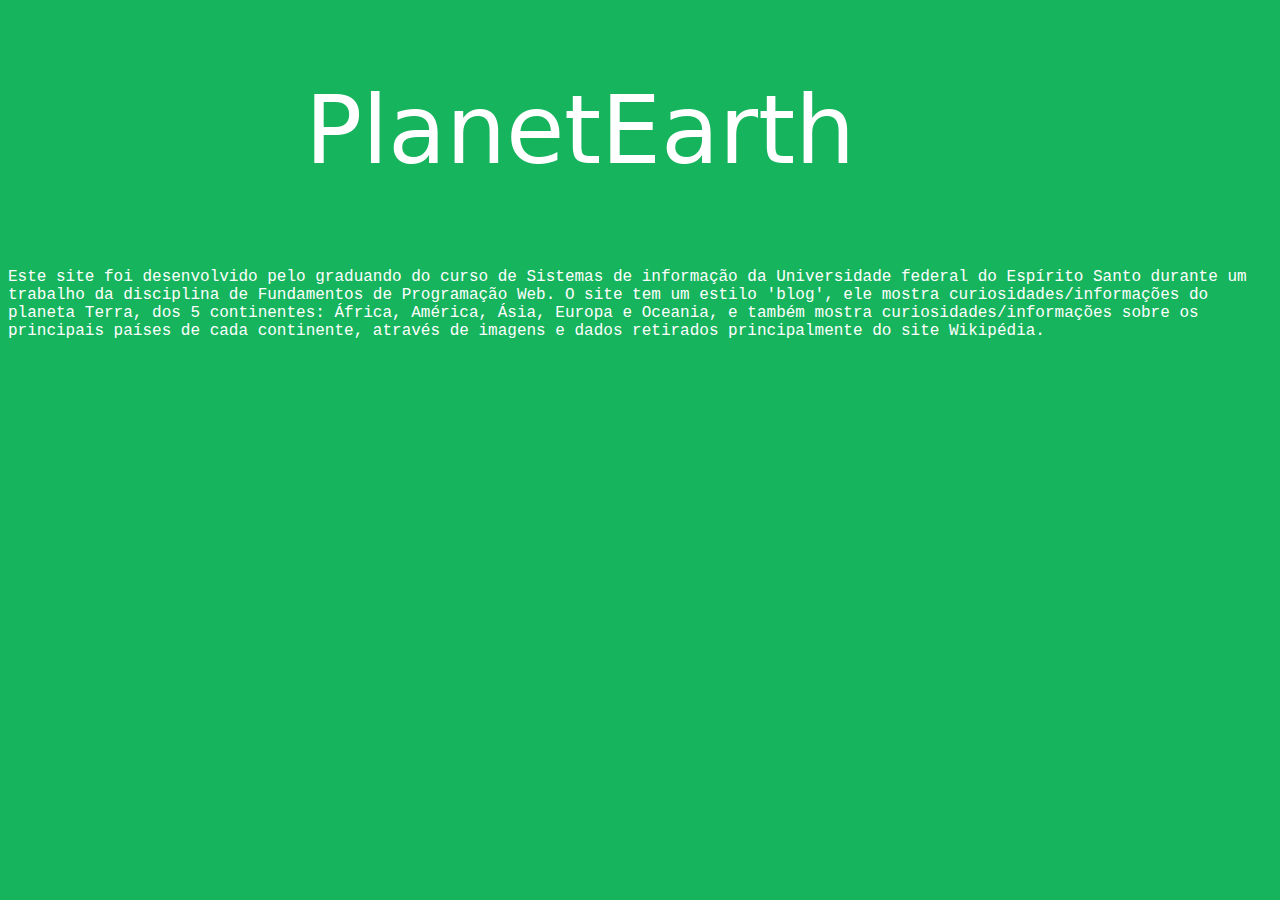
<file: index.html>
<!DOCTYPE html>
<html>
  <head>
    <title>PlanetEarth</title>
    <meta name="viewport" content="width=device-width, initial-scale=1, shrink-to-fit=no">
    <link rel="stylesheet" href="styleindex.css">
  </head>
  <body>
    <main>
      <!-- LOGO CONTENDO LINK PARA A PAGINA INICIAL-->
        <a href="terra.html"><img src="/imagens/logo.png"></a>

        <!-- TEXTO DE APRESENTAÇÃO SOBRE O SITE -->
        <p>Este site foi desenvolvido pelo graduando do curso de Sistemas de informação da Universidade federal do Espírito Santo durante um trabalho da disciplina de Fundamentos de Programação Web. O site tem um estilo 'blog', ele mostra curiosidades/informações do planeta Terra, dos 5 continentes: África, América, Ásia, Europa e Oceania, e também mostra curiosidades/informações sobre os principais países de cada continente, através de imagens e dados retirados principalmente do site Wikipédia. </p>
    </main>
  </body>
</html>
</file>
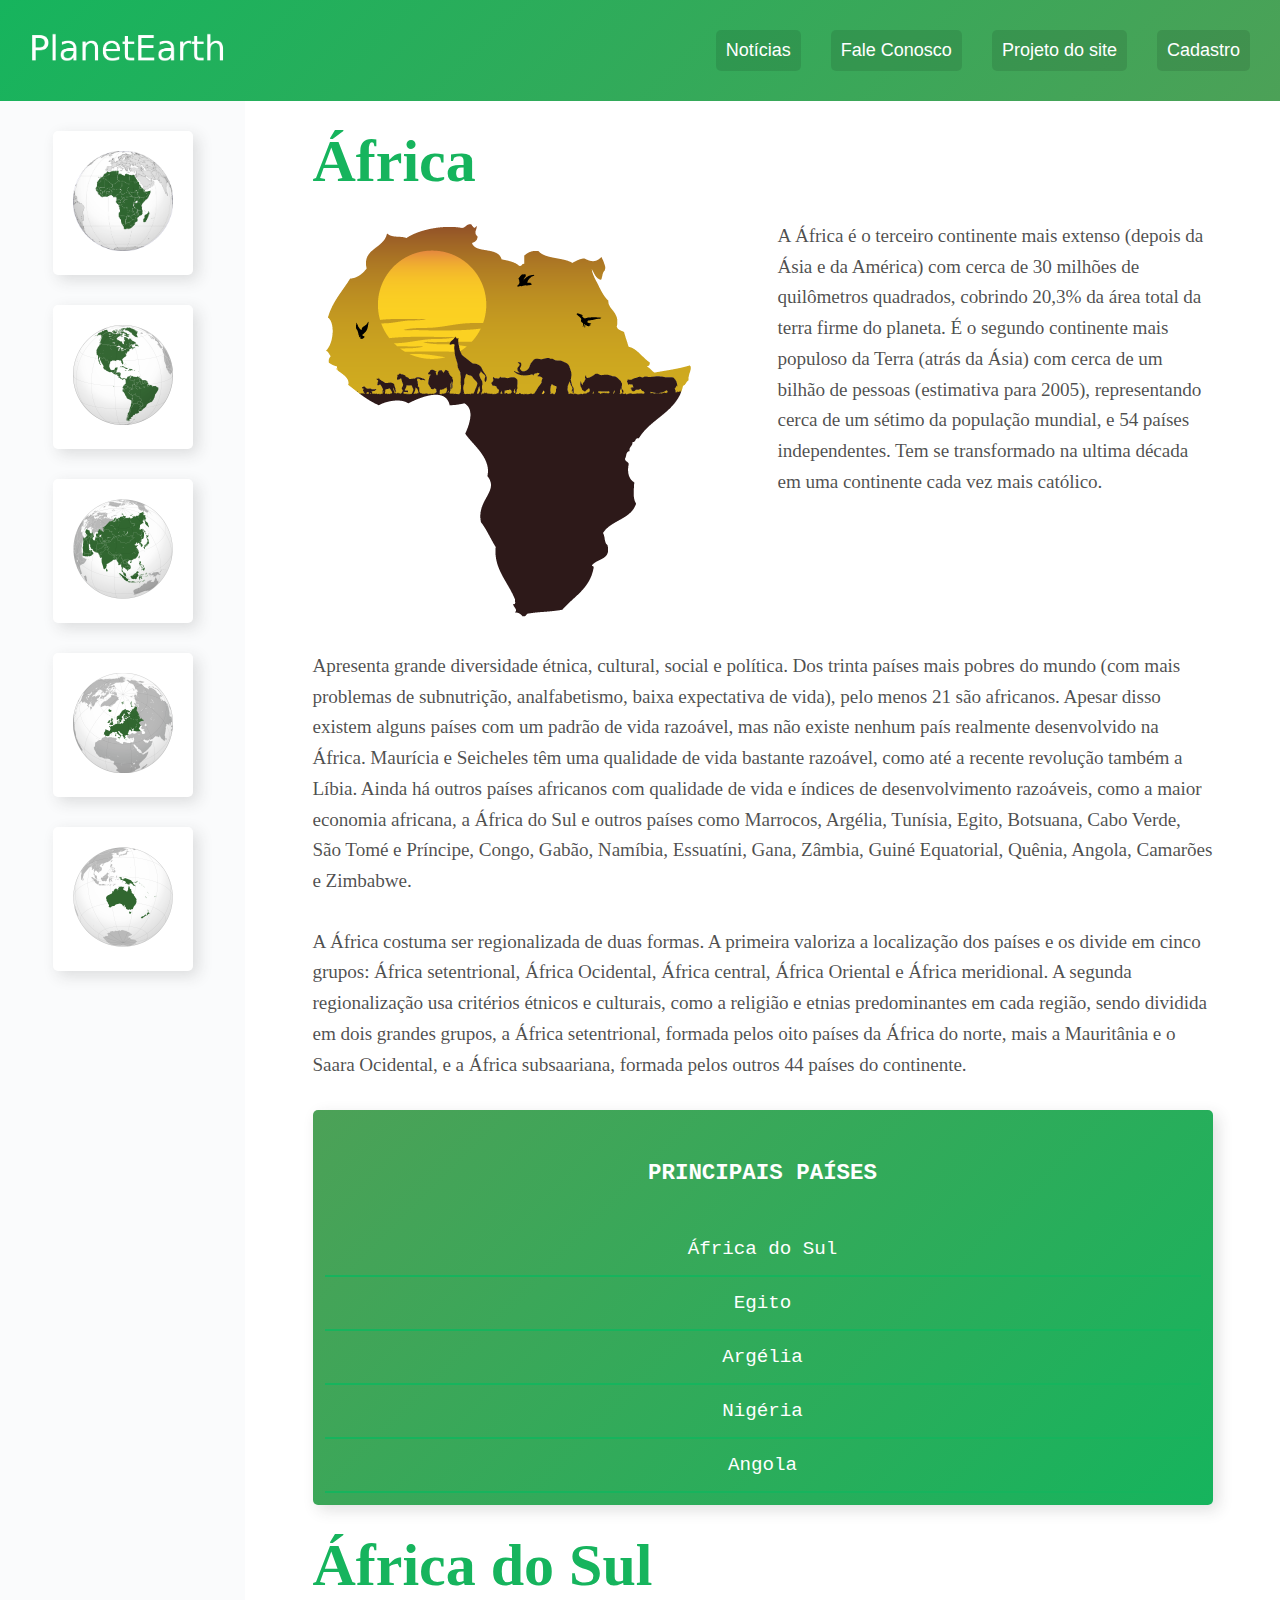
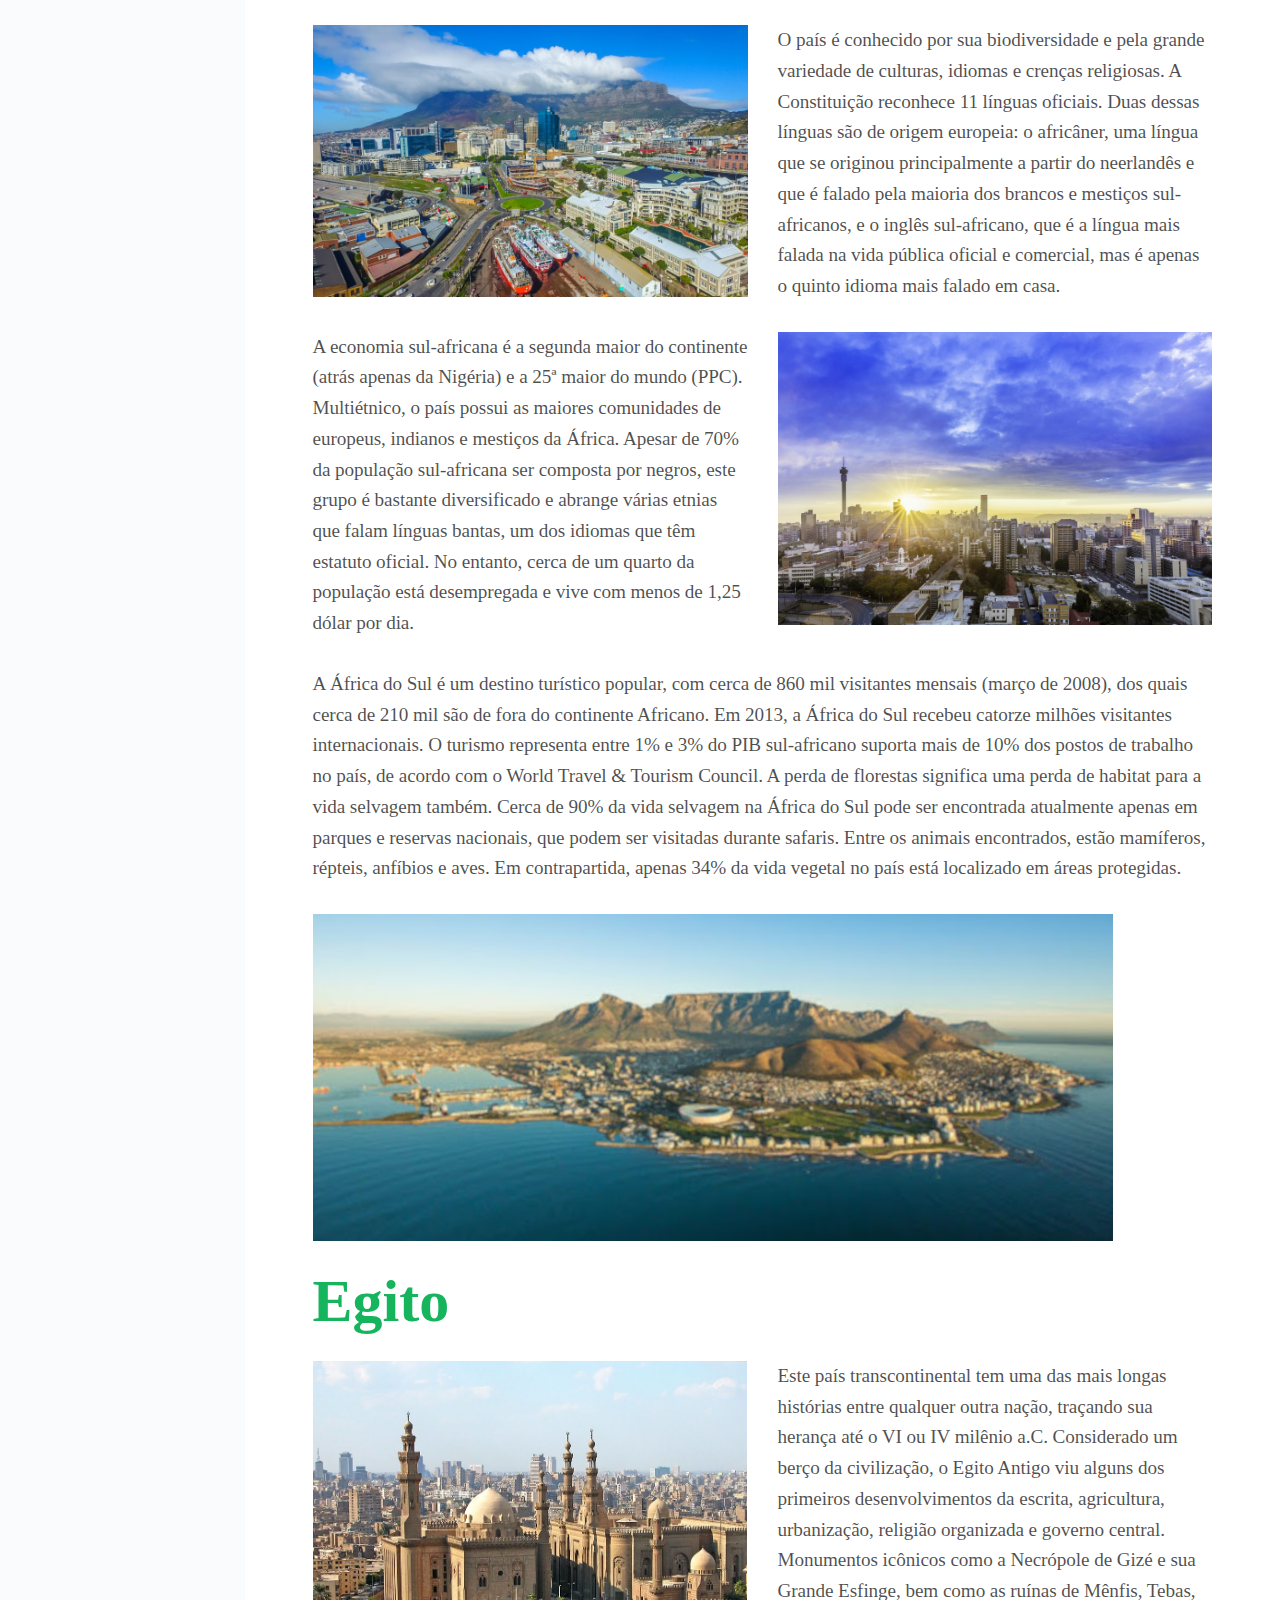
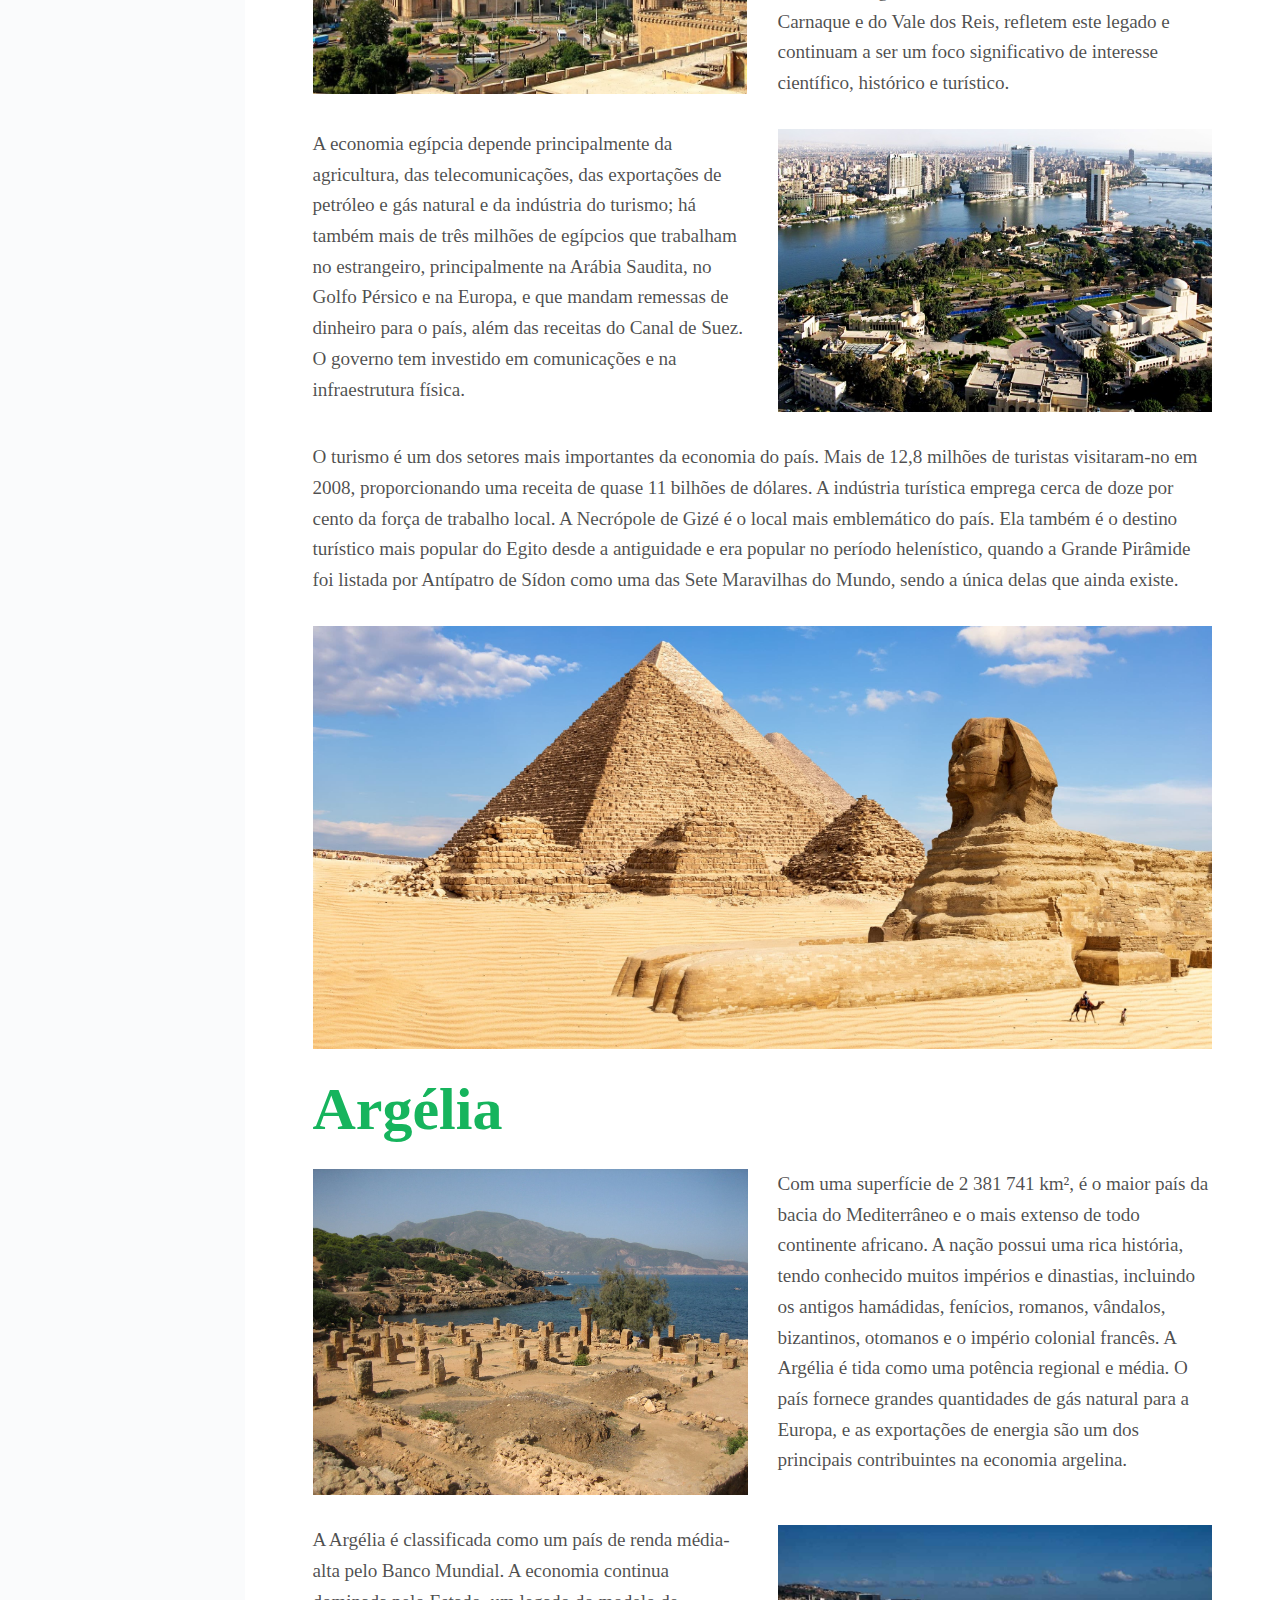
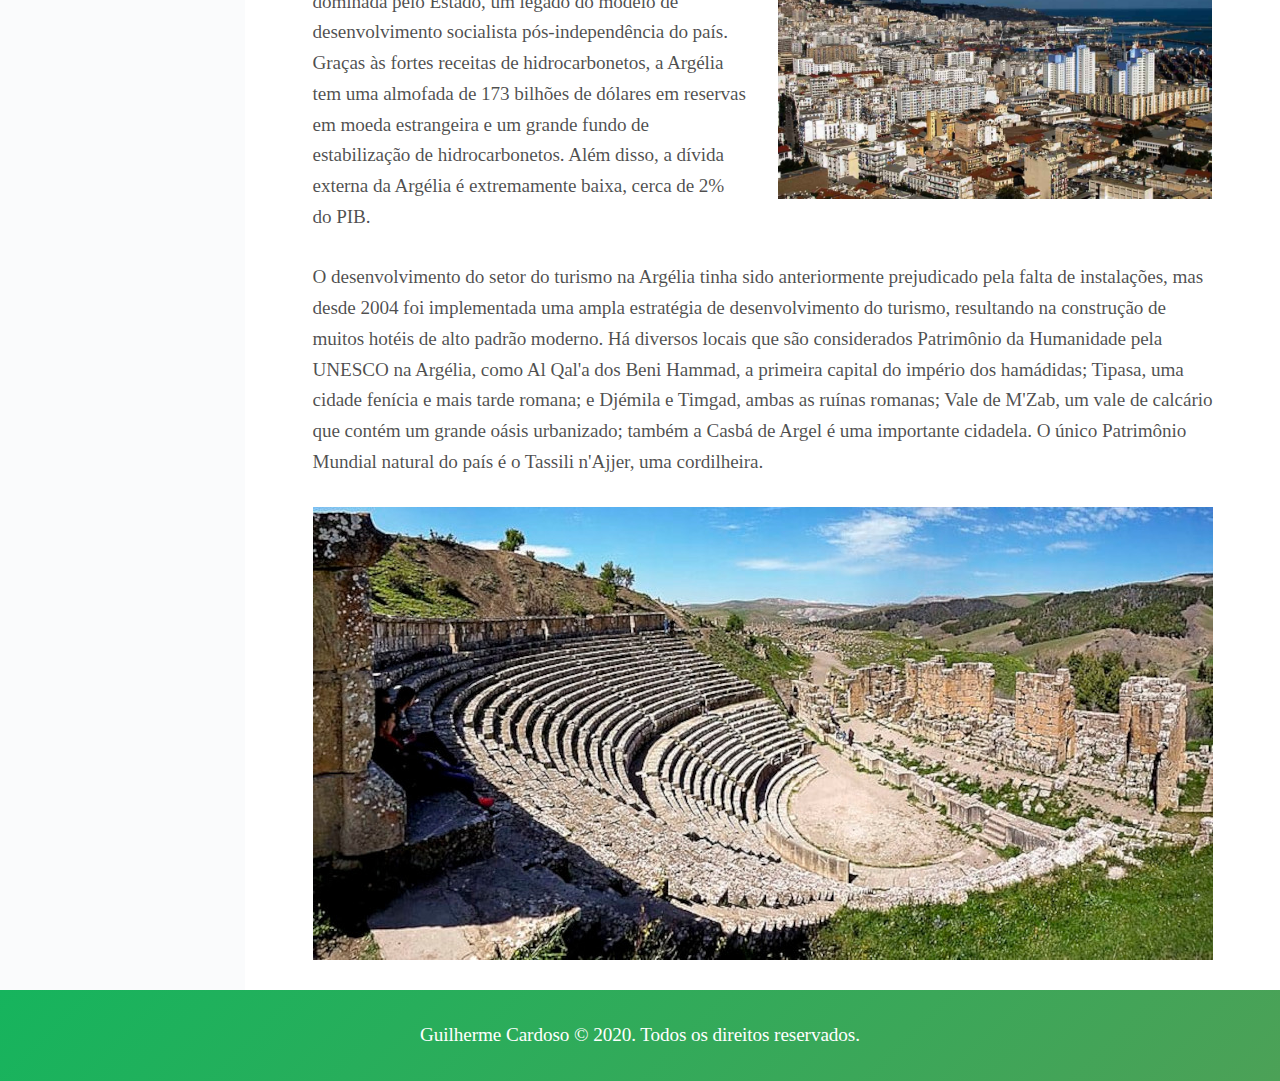
<file: africa.html>
<!DOCTYPE html>
<html>
  <head>
    <title>PlanetEarth</title>
    <meta name="viewport" content="width=device-width, initial-scale=1, shrink-to-fit=no">
    <link rel="stylesheet" href="meuestilo.css">
  </head>
  <body>
    
    <div class="estrutura">
      <!-- HEADER (BARRA DE NAVEGAÇÃO) -->
      <header class="header">
        <a href="terra.html" class="logo"><img src="/imagens/logo.png" alt="PlanetEarth"></a>
        <nav>
          <ul>
            <li><a href="noticias.html">Notícias</a></li>
            <li><a href="faleconosco.html">Fale Conosco</a></li>
            <li><a href="projeto.html">Projeto do site</a></li>
            <li><a href="cadastro.html">Cadastro</a></li>
          </ul>
        </nav>
      </header>

      <!-- SIDENAV -->
      <nav class="sidenav">
        <ul>
          <li><a href="africa.html"><img src="/imagens/africa.png" alt="África"></a></li>
          <li><a href="america.html"><img src="imagens/america.png" alt="América"></a></li>
          <li><a href="asia.html"><img src="imagens/asia.png" alt="Ásia"></a></li>
          <li><a href="europa.html"><img src="imagens/europa.png" alt="Europa"></a></li>
          <li><a href="oceania.html"><img src="imagens/oceania.png" alt="Oceania"></a></li>
        </ul>
      </nav>
      <!-- CONTEUDO DA PAGINA -->
      <main class="content">
        <!-- INTRODUÇÃO AO CONTINENTE-->
        <div class="titulo col-wide">
          <h1>África
          </h1>
        </div>
        
        
        <img src="imagens/africano.png" alt="Continente Africano">
        <p>A África é o terceiro continente mais extenso (depois da Ásia e da América) com cerca de 30 milhões de quilômetros quadrados, cobrindo 20,3% da área total da terra firme do planeta. É o segundo continente mais populoso da Terra (atrás da Ásia) com cerca de um bilhão de pessoas (estimativa para 2005), representando cerca de um sétimo da população mundial, e 54 países independentes. Tem se transformado na ultima década em uma continente cada vez mais católico.</p>
        
        <p class="col-wide">Apresenta grande diversidade étnica, cultural, social e política. Dos trinta países mais pobres do mundo (com mais problemas de subnutrição, analfabetismo, baixa expectativa de vida), pelo menos 21 são africanos. Apesar disso existem alguns países com um padrão de vida razoável, mas não existe nenhum país realmente desenvolvido na África. Maurícia e Seicheles têm uma qualidade de vida bastante razoável, como até a recente revolução também a Líbia. Ainda há outros países africanos com qualidade de vida e índices de desenvolvimento razoáveis, como a maior economia africana, a África do Sul e outros países como Marrocos, Argélia, Tunísia, Egito, Botsuana, Cabo Verde, São Tomé e Príncipe, Congo, Gabão, Namíbia, Essuatíni, Gana, Zâmbia, Guiné Equatorial, Quênia, Angola, Camarões e Zimbabwe.</p>

        <p class="col-wide">A África costuma ser regionalizada de duas formas. A primeira valoriza a localização dos países e os divide em cinco grupos: África setentrional, África Ocidental, África central, África Oriental e África meridional. A segunda regionalização usa critérios étnicos e culturais, como a religião e etnias predominantes em cada região, sendo dividida em dois grandes grupos, a África setentrional, formada pelos oito países da África do norte, mais a Mauritânia e o Saara Ocidental, e a África subsaariana, formada pelos outros 44 países do continente.</p>
        <ul class="atributos col-wide">
          <li class="li"><h3>PRINCIPAIS PAÍSES</h3></li>
          <li>África do Sul</li>
          <li>Egito</li>
          <li>Argélia</li>
          <li>Nigéria</li>
          <li>Angola</li>
        </ul>
        <!--(PAIS 1)-->
        <div class="titulo col-wide">
          <h1>África do Sul</h1>
        </div>
        <!-- PARTE PARA INTRODUÇÃO DO PAÍS 1-->
        <img src="/imagens/southafrica4.jpg">
        <p>O país é conhecido por sua biodiversidade e pela grande variedade de culturas, idiomas e crenças religiosas. A Constituição reconhece 11 línguas oficiais. Duas dessas línguas são de origem europeia: o africâner, uma língua que se originou principalmente a partir do neerlandês e que é falado pela maioria dos brancos e mestiços sul-africanos, e o inglês sul-africano, que é a língua mais falada na vida pública oficial e comercial, mas é apenas o quinto idioma mais falado em casa.</p>

        <!-- PARTE PARA ECONOMIA DO PAÍS 1-->
        <p>A economia sul-africana é a segunda maior do continente (atrás apenas da Nigéria) e a 25ª maior do mundo (PPC). Multiétnico, o país possui as maiores comunidades de europeus, indianos e mestiços da África. Apesar de 70% da população sul-africana ser composta por negros, este grupo é bastante diversificado e abrange várias etnias que falam línguas bantas, um dos idiomas que têm estatuto oficial. No entanto, cerca de um quarto da população está desempregada e vive com menos de 1,25 dólar por dia. </p>
        <img src="imagens/southafrica3.jpg">


        <!-- PARTE PARA TURISMO DO PAÍS 1-->
        <p class="col-wide">A África do Sul é um destino turístico popular, com cerca de 860 mil visitantes mensais (março de 2008), dos quais cerca de 210 mil são de fora do continente Africano. Em 2013, a África do Sul recebeu catorze milhões visitantes internacionais. O turismo representa entre 1% e 3% do PIB sul-africano suporta mais de 10% dos postos de trabalho no país, de acordo com o World Travel & Tourism Council.
        A perda de florestas significa uma perda de habitat para a vida selvagem também. Cerca de 90% da vida selvagem na África do Sul pode ser encontrada atualmente apenas em parques e reservas nacionais, que podem ser visitadas durante safaris. Entre os animais encontrados, estão mamíferos, répteis, anfíbios e aves. Em contrapartida, apenas 34% da vida vegetal no país está localizado em áreas protegidas.</p>
        <img class="col-wide" src="imagens/southafrica5.jpg">

        <!--(PAIS 2)-->

        <div class="titulo col-wide">
          <h1>Egito</h1>
        </div>
        <!-- PARTE PARA INTRODUÇÃO AO PAÍS 2-->
        <img src="imagens/egito1.jpg">
        <p>Este país transcontinental tem uma das mais longas histórias entre qualquer outra nação, traçando sua herança até o VI ou IV milênio a.C. Considerado um berço da civilização, o Egito Antigo viu alguns dos primeiros desenvolvimentos da escrita, agricultura, urbanização, religião organizada e governo central. Monumentos icônicos como a Necrópole de Gizé e sua Grande Esfinge, bem como as ruínas de Mênfis, Tebas, Carnaque e do Vale dos Reis, refletem este legado e continuam a ser um foco significativo de interesse científico, histórico e turístico.</p>

        <!-- PARTE PARA ECONOMIA DO PAÍS 2-->
        <p>A economia egípcia depende principalmente da agricultura, das telecomunicações, das exportações de petróleo e gás natural e da indústria do turismo; há também mais de três milhões de egípcios que trabalham no estrangeiro, principalmente na Arábia Saudita, no Golfo Pérsico e na Europa, e que mandam remessas de dinheiro para o país, além das receitas do Canal de Suez. O governo tem investido em comunicações e na infraestrutura física.</p>
        <img src="imagens/egito2.jpg">


        <!-- PARTE PARA TURISMO DO PAÍS 2-->
        <p class="col-wide">O turismo é um dos setores mais importantes da economia do país. Mais de 12,8 milhões de turistas visitaram-no em 2008, proporcionando uma receita de quase 11 bilhões de dólares. A indústria turística emprega cerca de doze por cento da força de trabalho local. A Necrópole de Gizé é o local mais emblemático do país. Ela também é o destino turístico mais popular do Egito desde a antiguidade e era popular no período helenístico, quando a Grande Pirâmide foi listada por Antípatro de Sídon como uma das Sete Maravilhas do Mundo, sendo a única delas que ainda existe.</p>
        <img class="col-wide" src="imagens/egito3.jpg">


        <!-- PAIS 3-->
        <div class="titulo col-wide">
          <h1>Argélia</h1>
        </div>
        <!-- PARTE PARA INTRODUÇÃO AO PAÍS 3-->
        <img src="imagens/argelia1.jpg">
        <p>Com uma superfície de 2 381 741 km², é o maior país da bacia do Mediterrâneo e o mais extenso de todo continente africano. A nação possui uma rica história, tendo conhecido muitos impérios e dinastias, incluindo os antigos hamádidas, fenícios, romanos, vândalos, bizantinos, otomanos e o império colonial francês. A Argélia é tida como uma potência regional e média. O país fornece grandes quantidades de gás natural para a Europa, e as exportações de energia são um dos principais contribuintes na economia argelina.</p>

        <!-- PARTE PARA ECONOMIA DO PAÍS 3-->
        <p>A Argélia é classificada como um país de renda média-alta pelo Banco Mundial. A economia continua dominada pelo Estado, um legado do modelo de desenvolvimento socialista pós-independência do país. Graças às fortes receitas de hidrocarbonetos, a Argélia tem uma almofada de 173 bilhões de dólares em reservas em moeda estrangeira e um grande fundo de estabilização de hidrocarbonetos. Além disso, a dívida externa da Argélia é extremamente baixa, cerca de 2% do PIB.</p>
        <img src="imagens/argelia2.jpg">


        <!-- PARTE PARA TURISMO DO PAÍS 3-->
        <p class="col-wide">O desenvolvimento do setor do turismo na Argélia tinha sido anteriormente prejudicado pela falta de instalações, mas desde 2004 foi implementada uma ampla estratégia de desenvolvimento do turismo, resultando na construção de muitos hotéis de alto padrão moderno. Há diversos locais que são considerados Patrimônio da Humanidade pela UNESCO na Argélia, como Al Qal'a dos Beni Hammad, a primeira capital do império dos hamádidas; Tipasa, uma cidade fenícia e mais tarde romana; e Djémila e Timgad, ambas as ruínas romanas; Vale de M'Zab, um vale de calcário que contém um grande oásis urbanizado; também a Casbá de Argel é uma importante cidadela. O único Patrimônio Mundial natural do país é o Tassili n'Ajjer, uma cordilheira.</p>
        <img class="col-wide" src="imagens/argelia3.jpg">
        
      </main>
      <!-- FOOTER-->
      <footer class="footer">
        <p>Guilherme Cardoso © 2020. Todos os direitos reservados.</p>
      </footer>
      
    </div>
    
  </body>
</html>
</file>
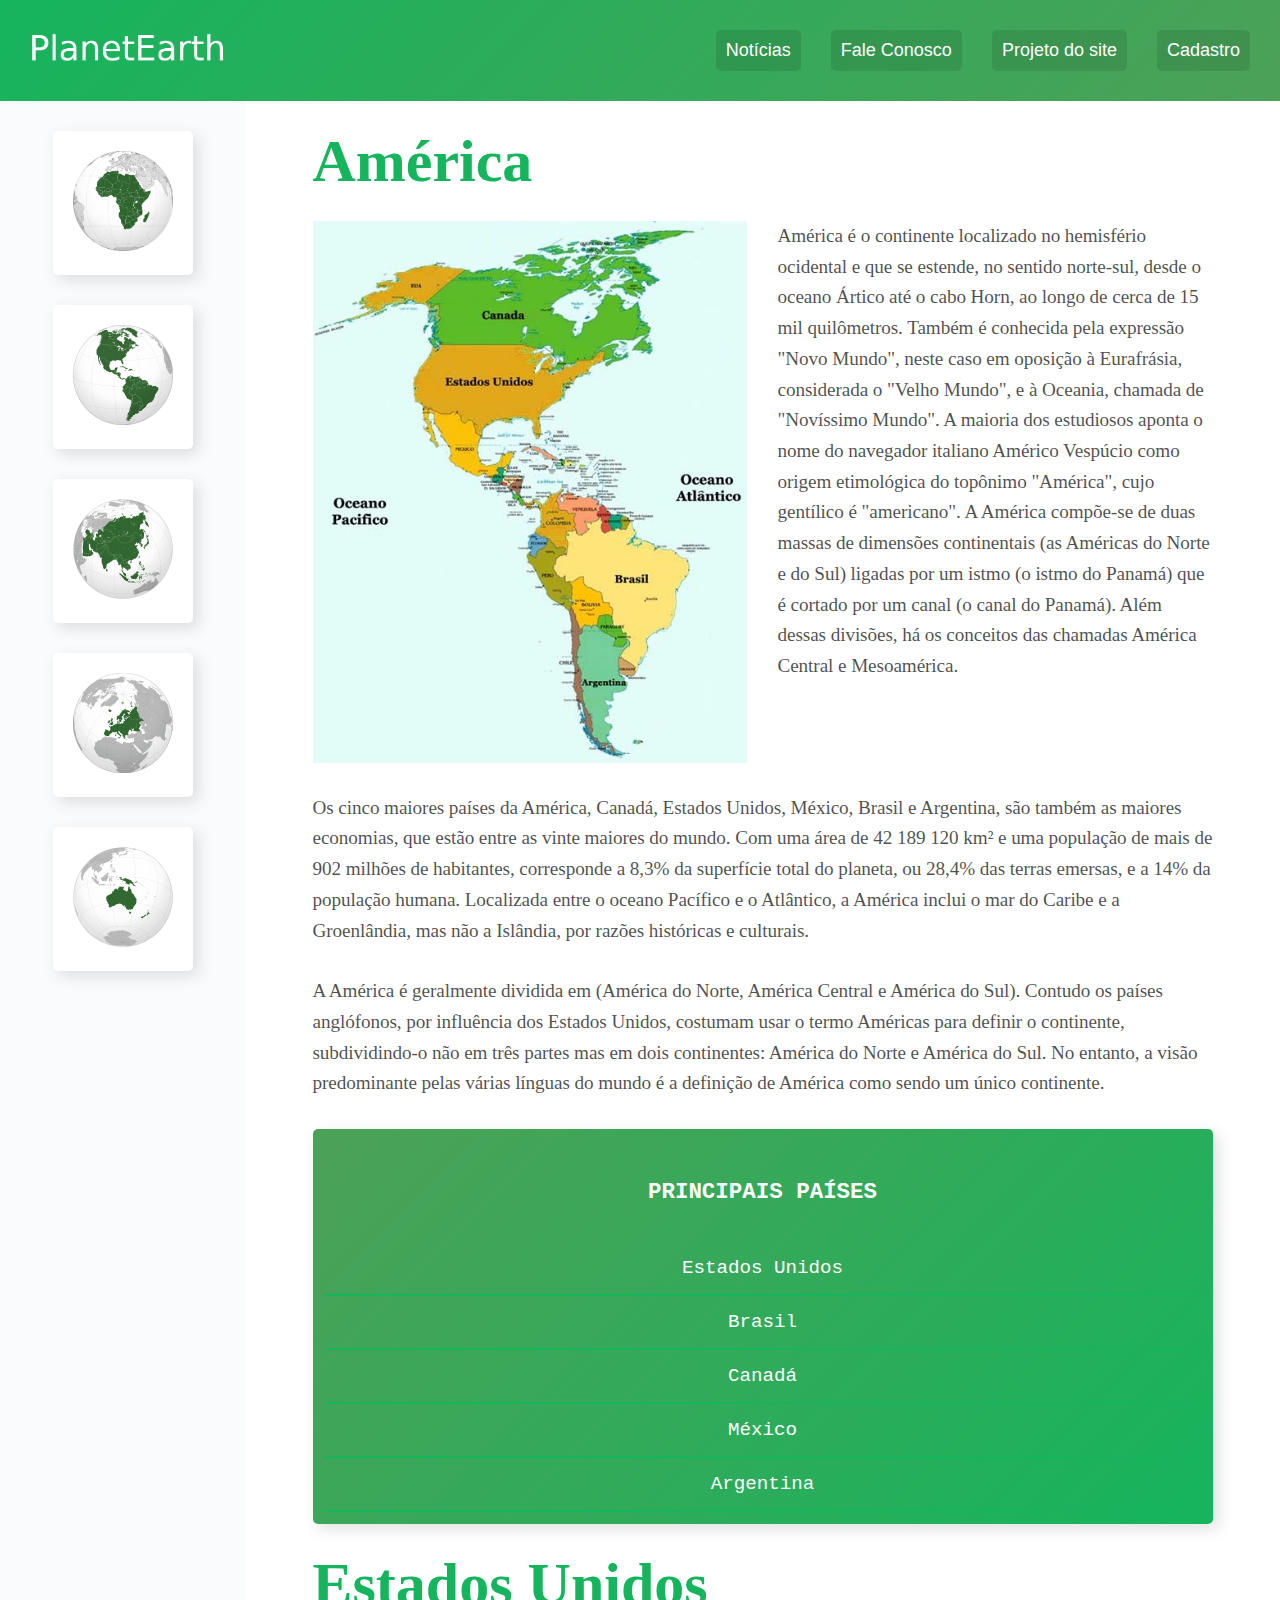
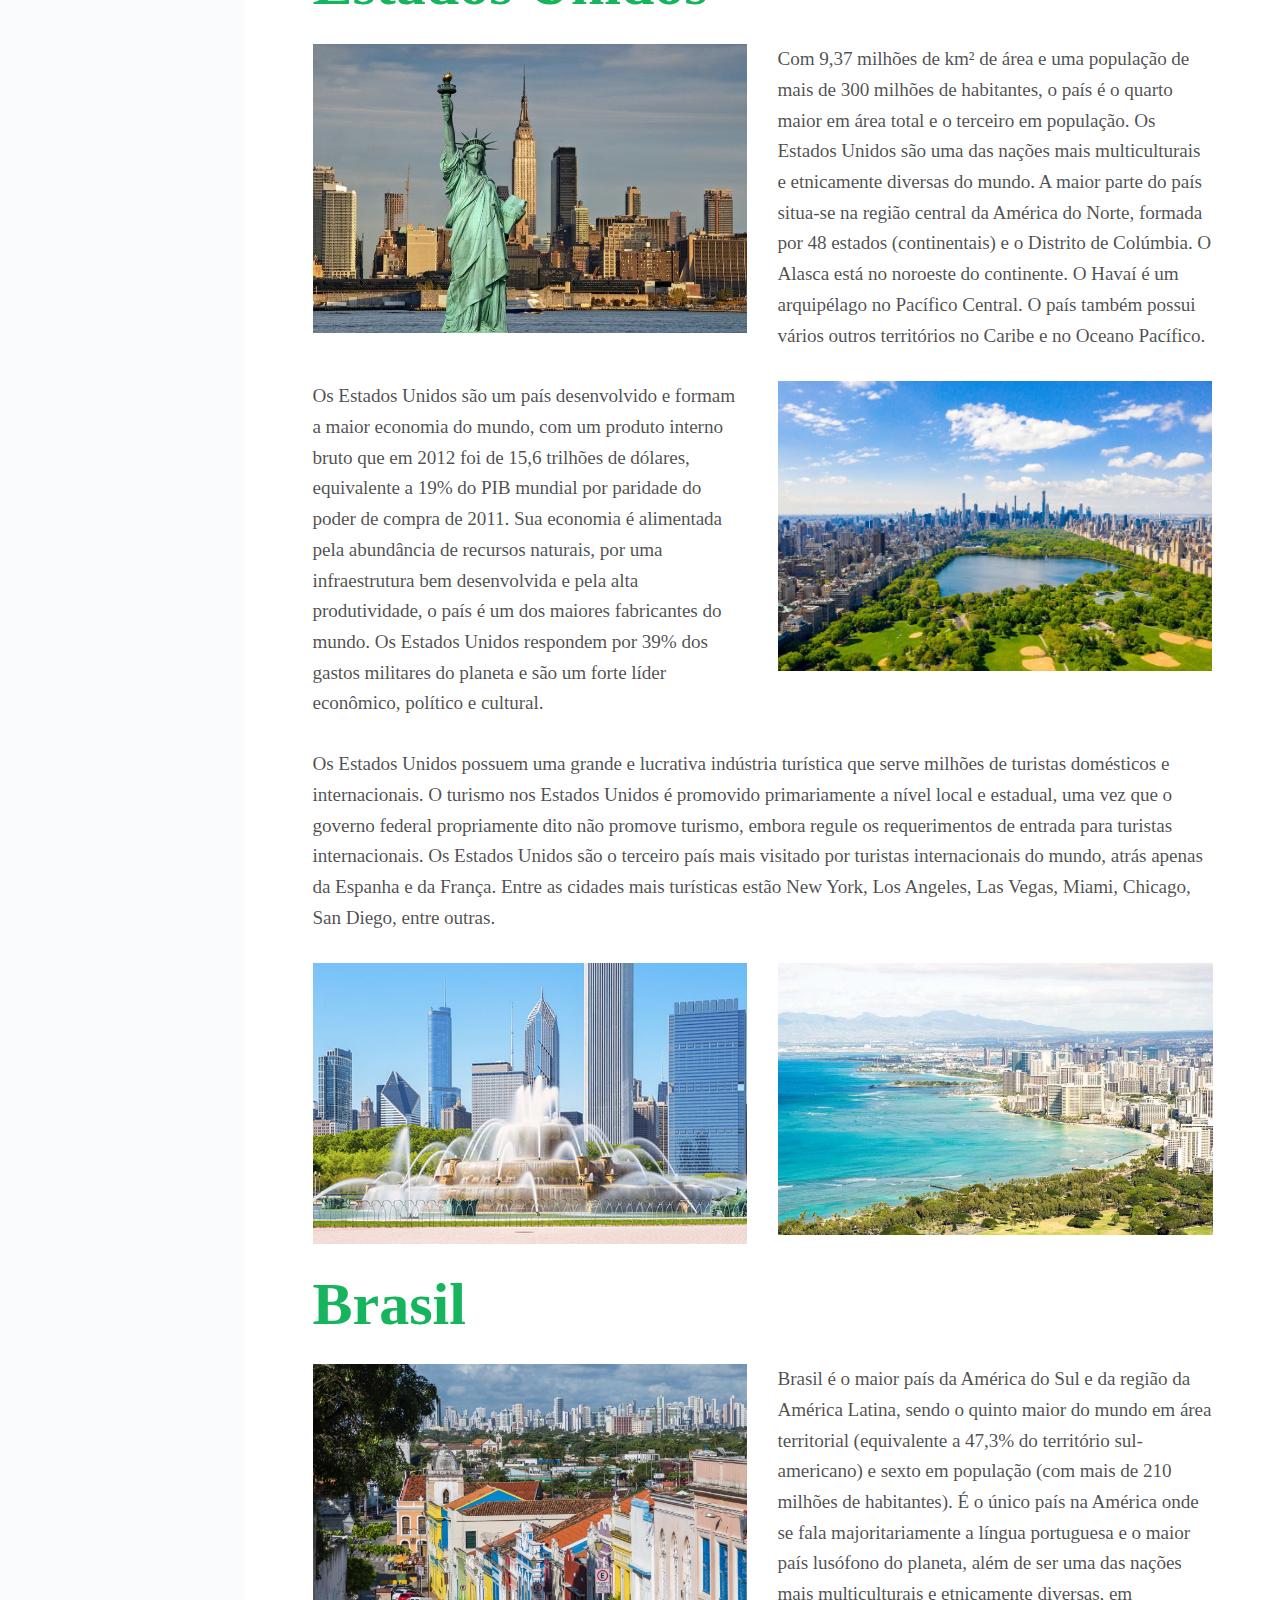
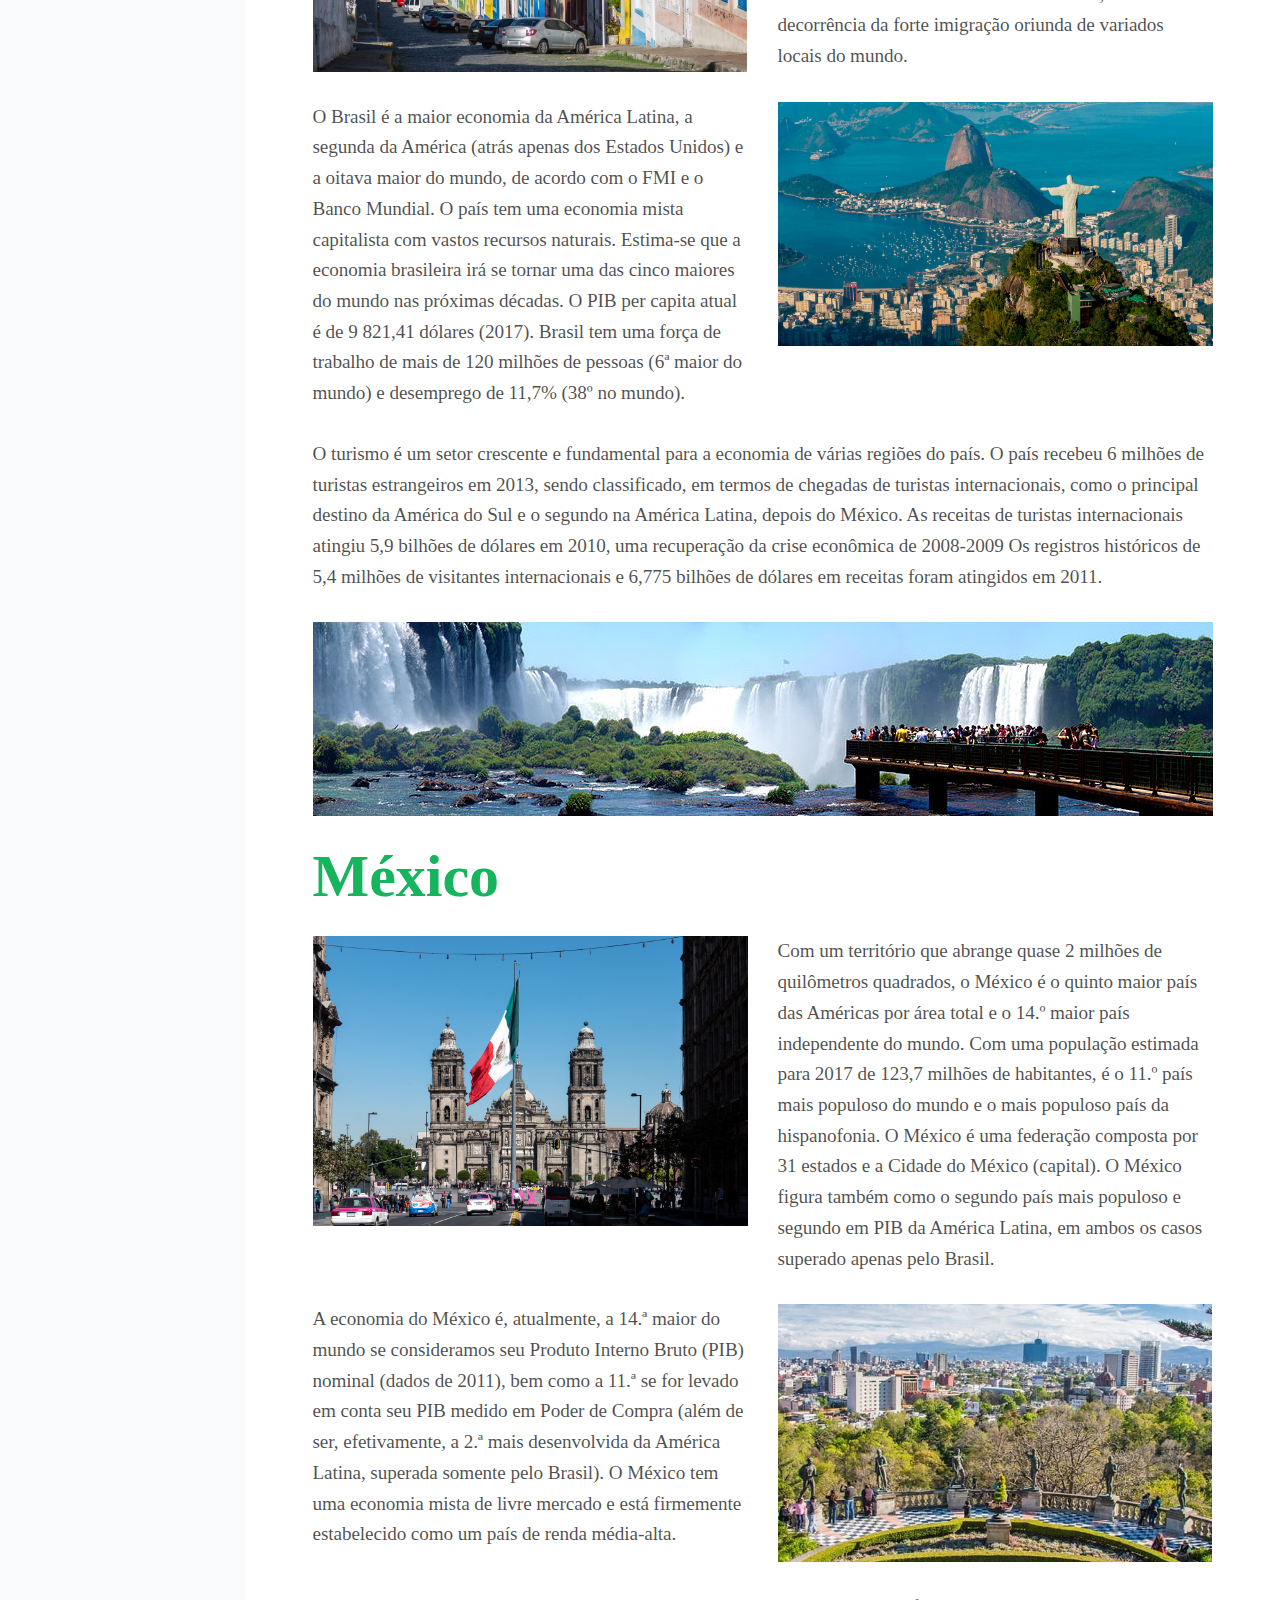
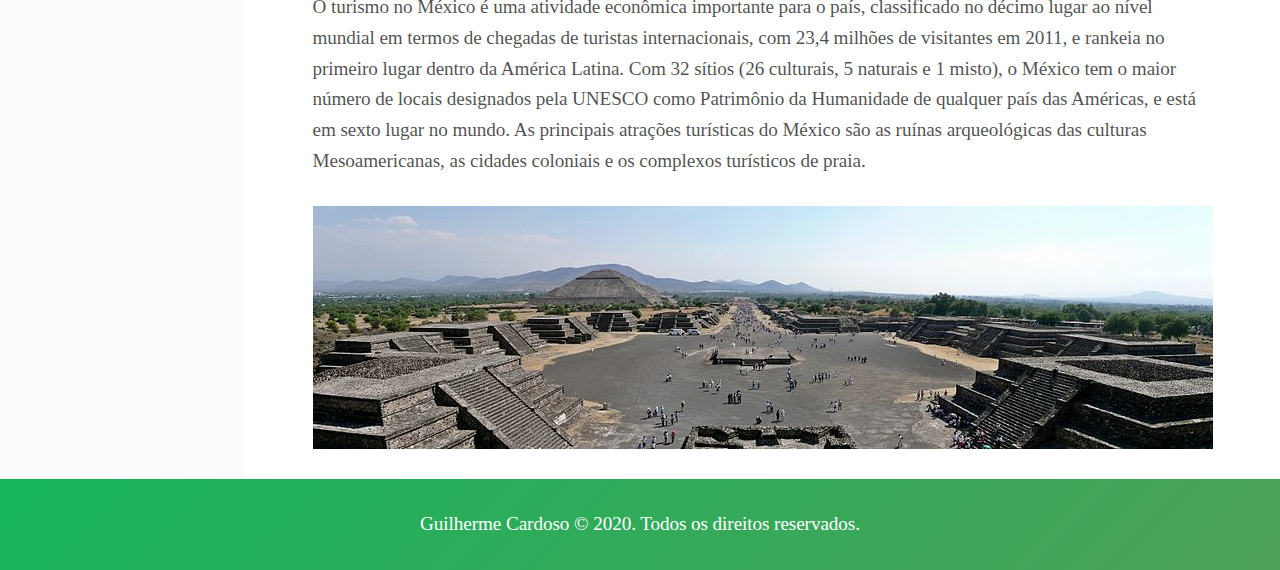
<file: america.html>
<!DOCTYPE html>
<html>
  <head>
    <title>PlanetEarth</title>
    <meta name="viewport" content="width=device-width, initial-scale=1, shrink-to-fit=no">
    <link rel="stylesheet" href="meuestilo.css">
  </head>
  <body>
    
    <div class="estrutura">
      <!-- HEADER (BARRA DE NAVEGAÇÃO) -->
      <header class="header">
        <a href="terra.html" class="logo"><img src="/imagens/logo.png" alt="PlanetEarth"></a>
        <nav>
          <ul>
            <li><a href="noticias.html">Notícias</a></li>
            <li><a href="faleconosco.html">Fale Conosco</a></li>
            <li><a href="projeto.html">Projeto do site</a></li>
            <li><a href="cadastro.html">Cadastro</a></li>
          </ul>
        </nav>
      </header>

      <!-- SIDENAV-->
      <nav class="sidenav">
        <ul>
          <li><a href="africa.html"><img src="imagens/africa.png" alt="África"></a></li>
          <li><a href="america.html"><img src="imagens/america.png" alt="América"></a></li>
          <li><a href="asia.html"><img src="imagens/asia.png" alt="Ásia"></a></li>
          <li><a href="europa.html"><img src="imagens/europa.png" alt="Europa"></a></li>
          <li><a href="oceania.html"><img src="imagens/oceania.png" alt="Oceania"></a></li>
        </ul>
      </nav>
      <!-- CONTEUDO DA PAGINA -->
      <main class="content">
          <!-- INTRODUÇÃO AO CONTINENTE-->
        <div class="titulo col-wide">
          <h1>América</h1>
        </div>
        
        
        <img src="imagens/americano.jpg">
        <p>América é o continente localizado no hemisfério ocidental e que se estende, no sentido norte-sul, desde o oceano Ártico até o cabo Horn, ao longo de cerca de 15 mil quilômetros. Também é conhecida pela expressão "Novo Mundo", neste caso em oposição à Eurafrásia, considerada o "Velho Mundo", e à Oceania, chamada de "Novíssimo Mundo". A maioria dos estudiosos aponta o nome do navegador italiano Américo Vespúcio como origem etimológica do topônimo "América", cujo gentílico é "americano". A América compõe-se de duas massas de dimensões continentais (as Américas do Norte e do Sul) ligadas por um istmo (o istmo do Panamá) que é cortado por um canal (o canal do Panamá). Além dessas divisões, há os conceitos das chamadas América Central e Mesoamérica.</p>
        
        <p class="col-wide">Os cinco maiores países da América, Canadá, Estados Unidos, México, Brasil e Argentina, são também as maiores economias, que estão entre as vinte maiores do mundo. Com uma área de 42 189 120 km² e uma população de mais de 902 milhões de habitantes, corresponde a 8,3% da superfície total do planeta, ou 28,4% das terras emersas, e a 14% da população humana. Localizada entre o oceano Pacífico e o Atlântico, a América inclui o mar do Caribe e a Groenlândia, mas não a Islândia, por razões históricas e culturais.</p>

        <p class="col-wide">A América é geralmente dividida em (América do Norte, América Central e América do Sul). Contudo os países anglófonos, por influência dos Estados Unidos, costumam usar o termo Américas para definir o continente, subdividindo-o não em três partes mas em dois continentes: América do Norte e América do Sul. No entanto, a visão predominante pelas várias línguas do mundo é a definição de América como sendo um único continente.</p>
        <ul class="atributos col-wide">
          <li class="li"><h3>PRINCIPAIS PAÍSES</h3></li>
          <li>Estados Unidos</li>
          <li>Brasil</li>
          <li>Canadá</li>
          <li>México</li>
          <li>Argentina</li>
        </ul>
        <!--(PAIS 1)-->
        <div class="titulo col-wide">
          <h1>Estados Unidos</h1>
        </div>
        <!-- PARTE PARA INTRODUÇÃO DO PAÍS 1-->
        <img src="/imagens/eua1.jpg">
        <p> Com 9,37 milhões de km² de área e uma população de mais de 300 milhões de habitantes, o país é o quarto maior em área total e o terceiro em população. Os Estados Unidos são uma das nações mais multiculturais e etnicamente diversas do mundo. A maior parte do país situa-se na região central da América do Norte, formada por 48 estados (continentais) e o Distrito de Colúmbia. O Alasca está no noroeste do continente. O Havaí é um arquipélago no Pacífico Central. O país também possui vários outros territórios no Caribe e no Oceano Pacífico.</p>

        <!-- PARTE PARA ECONOMIA DO PAÍS 1-->
        <p>Os Estados Unidos são um país desenvolvido e formam a maior economia do mundo, com um produto interno bruto que em 2012 foi de 15,6 trilhões de dólares, equivalente a 19% do PIB mundial por paridade do poder de compra de 2011. Sua economia é alimentada pela abundância de recursos naturais, por uma infraestrutura bem desenvolvida e pela alta produtividade, o país é um dos maiores fabricantes do mundo. Os Estados Unidos respondem por 39% dos gastos militares do planeta e são um forte líder econômico, político e cultural. </p>
        <img src="imagens/eua2.jpg">


        <!-- PARTE PARA TURISMO DO PAÍS 1-->
        <p class="col-wide">Os Estados Unidos possuem uma grande e lucrativa indústria turística que serve milhões de turistas domésticos e internacionais. O turismo nos Estados Unidos é promovido primariamente a nível local e estadual, uma vez que o governo federal propriamente dito não promove turismo, embora regule os requerimentos de entrada para turistas internacionais. Os Estados Unidos são o terceiro país mais visitado por turistas internacionais do mundo, atrás apenas da Espanha e da França. Entre as cidades mais turísticas estão New York, Los Angeles, Las Vegas, Miami, Chicago, San Diego, entre outras.</p>
        <img src="imagens/eua3.jpg">
        <img src="imagens/eua4.jpg">


        <!--(PAIS 2)-->
        <div class="titulo col-wide">
          <h1>Brasil</h1>
        </div>
        <!-- PARTE PARA INTRODUÇÃO DO PAÍS 2-->
        <img src="imagens/brasil1.jpg" alt="Planeta Terra">
        <p>Brasil é o maior país da América do Sul e da região da América Latina, sendo o quinto maior do mundo em área territorial (equivalente a 47,3% do território sul-americano) e sexto em população (com mais de 210 milhões de habitantes). É o único país na América onde se fala majoritariamente a língua portuguesa e o maior país lusófono do planeta, além de ser uma das nações mais multiculturais e etnicamente diversas, em decorrência da forte imigração oriunda de variados locais do mundo.</p>

        <!-- PARTE PARA ECONOMIA DO PAÍS 2-->
        <p>O Brasil é a maior economia da América Latina, a segunda da América (atrás apenas dos Estados Unidos) e a oitava maior do mundo, de acordo com o FMI e o Banco Mundial. O país tem uma economia mista capitalista com vastos recursos naturais. Estima-se que a economia brasileira irá se tornar uma das cinco maiores do mundo nas próximas décadas. O PIB per capita atual é de 9 821,41 dólares (2017). Brasil tem uma força de trabalho de mais de 120 milhões de pessoas (6ª maior do mundo) e desemprego de 11,7% (38º no mundo).</p>
        <img src="imagens/brasil2.jpg" alt="Planeta Terra">


        <!-- PARTE PARA TURISMO DO PAÍS 2-->
        <p class="col-wide">O turismo é um setor crescente e fundamental para a economia de várias regiões do país. O país recebeu 6 milhões de turistas estrangeiros em 2013, sendo classificado, em termos de chegadas de turistas internacionais, como o principal destino da América do Sul e o segundo na América Latina, depois do México. As receitas de turistas internacionais atingiu 5,9 bilhões de dólares em 2010, uma recuperação da crise econômica de 2008-2009 Os registros históricos de 5,4 milhões de visitantes internacionais e 6,775 bilhões de dólares em receitas foram atingidos em 2011.</p>
        <img class="col-wide" src="imagens/brasil3.jpg">

        <div class="titulo col-wide">
            <!--(PAIS 3)-->
          <h1>México</h1>
        </div>
        <!-- PARTE PARA INTRODUÇÃO AO PAÍS 3-->
        <img src="imagens/mexico1.jpg">
        <p>Com um território que abrange quase 2 milhões de quilômetros quadrados, o México é o quinto maior país das Américas por área total e o 14.º maior país independente do mundo. Com uma população estimada para 2017 de 123,7 milhões de habitantes, é o 11.º país mais populoso do mundo e o mais populoso país da hispanofonia. O México é uma federação composta por 31 estados e a Cidade do México (capital). O México figura também como o segundo país mais populoso e segundo em PIB da América Latina, em ambos os casos superado apenas pelo Brasil.</p>

        <!-- PARTE PARA ECONOMIA DO PAÍS 3-->
        <p>A economia do México é, atualmente, a 14.ª maior do mundo se consideramos seu Produto Interno Bruto (PIB) nominal (dados de 2011), bem como a 11.ª se for levado em conta seu PIB medido em Poder de Compra (além de ser, efetivamente, a 2.ª mais desenvolvida da América Latina, superada somente pelo Brasil). O México tem uma economia mista de livre mercado e está firmemente estabelecido como um país de renda média-alta.</p>
        <img src="imagens/mexico2.jpg">


        <!-- PARTE PARA TURISMO DO PAÍS 3-->
        <p class="col-wide">O turismo no México é uma atividade econômica importante para o país, classificado no décimo lugar ao nível mundial em termos de chegadas de turistas internacionais, com 23,4 milhões de visitantes em 2011, e rankeia no primeiro lugar dentro da América Latina. Com 32 sítios (26 culturais, 5 naturais e 1 misto), o México tem o maior número de locais designados pela UNESCO como Patrimônio da Humanidade de qualquer país das Américas, e está em sexto lugar no mundo. As principais atrações turísticas do México são as ruínas arqueológicas das culturas Mesoamericanas, as cidades coloniais e os complexos turísticos de praia.</p>
        <img class="col-wide" src="imagens/mexico3.jpg">
        
      </main>
      <!-- FOOTER -->
      <footer class="footer">
        <p>Guilherme Cardoso © 2020. Todos os direitos reservados.</p>
      </footer>
      
    </div>
    
  </body>
</html>
</file>
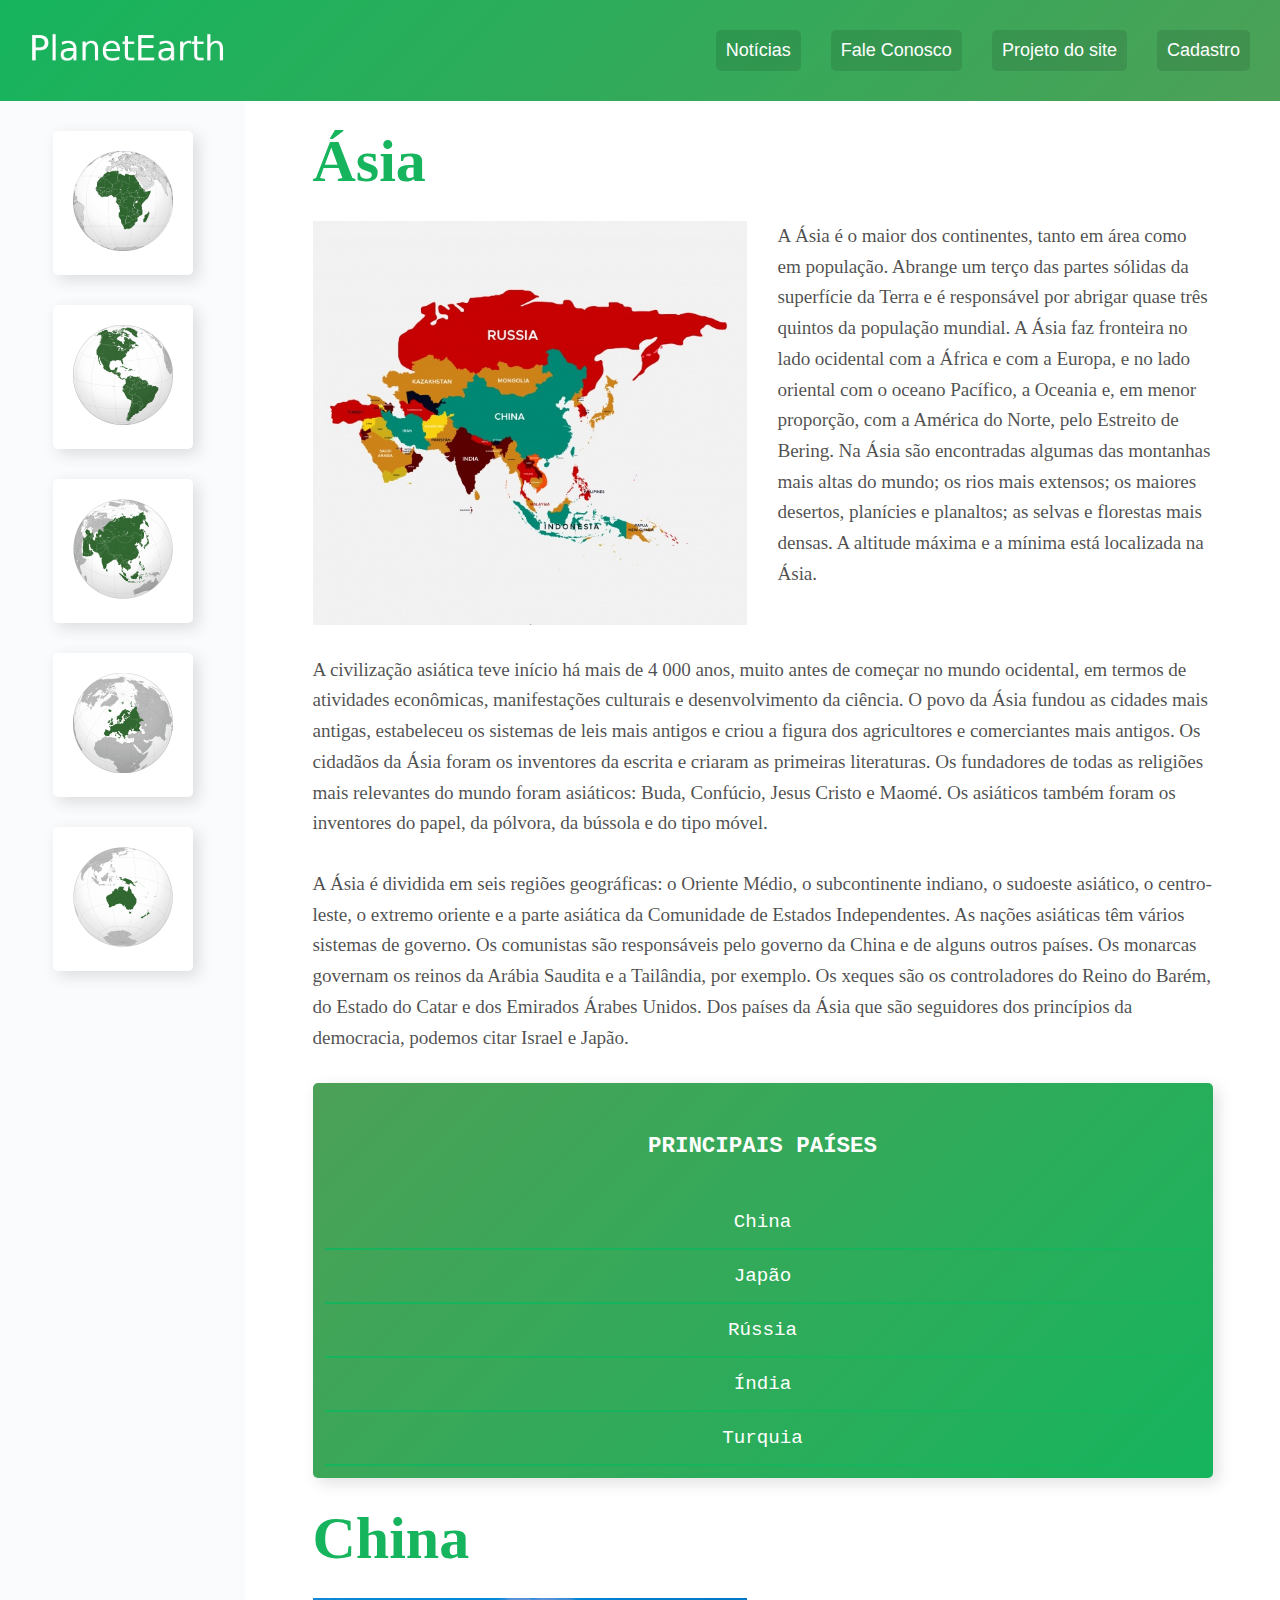
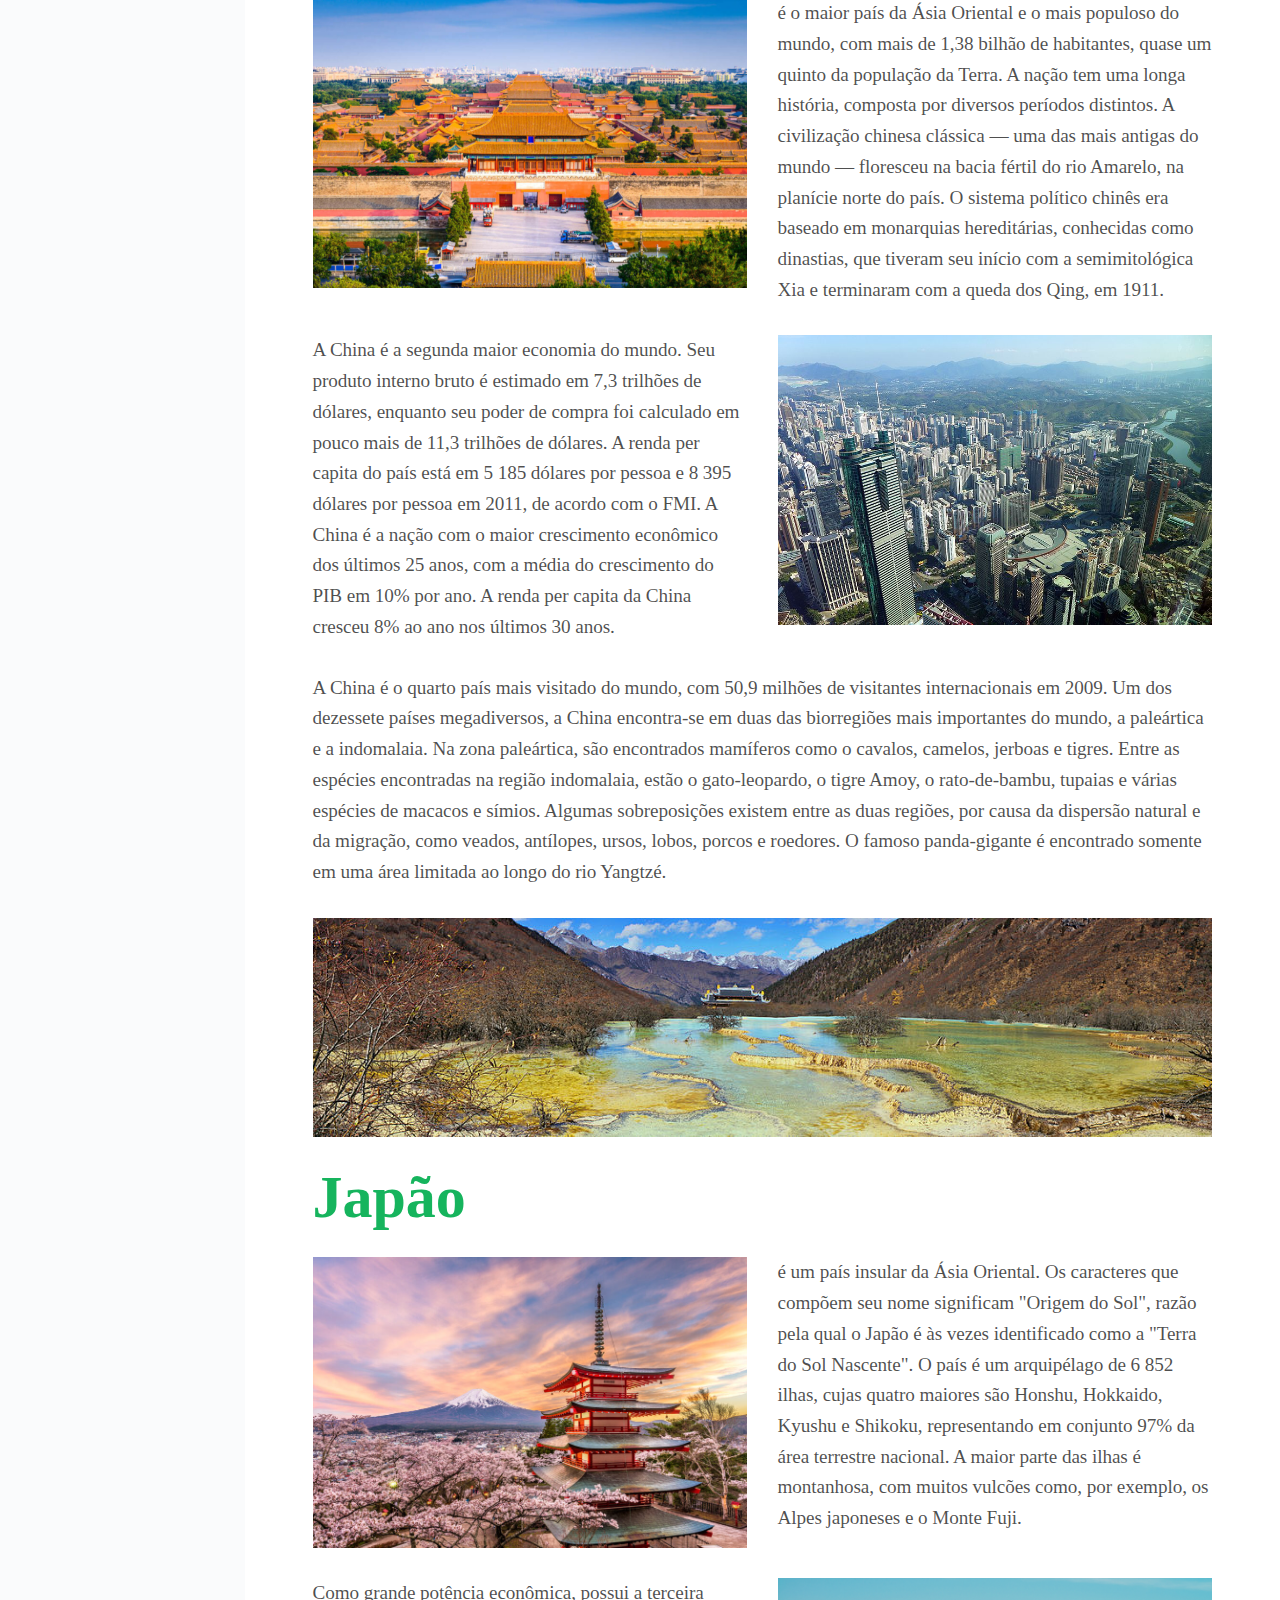
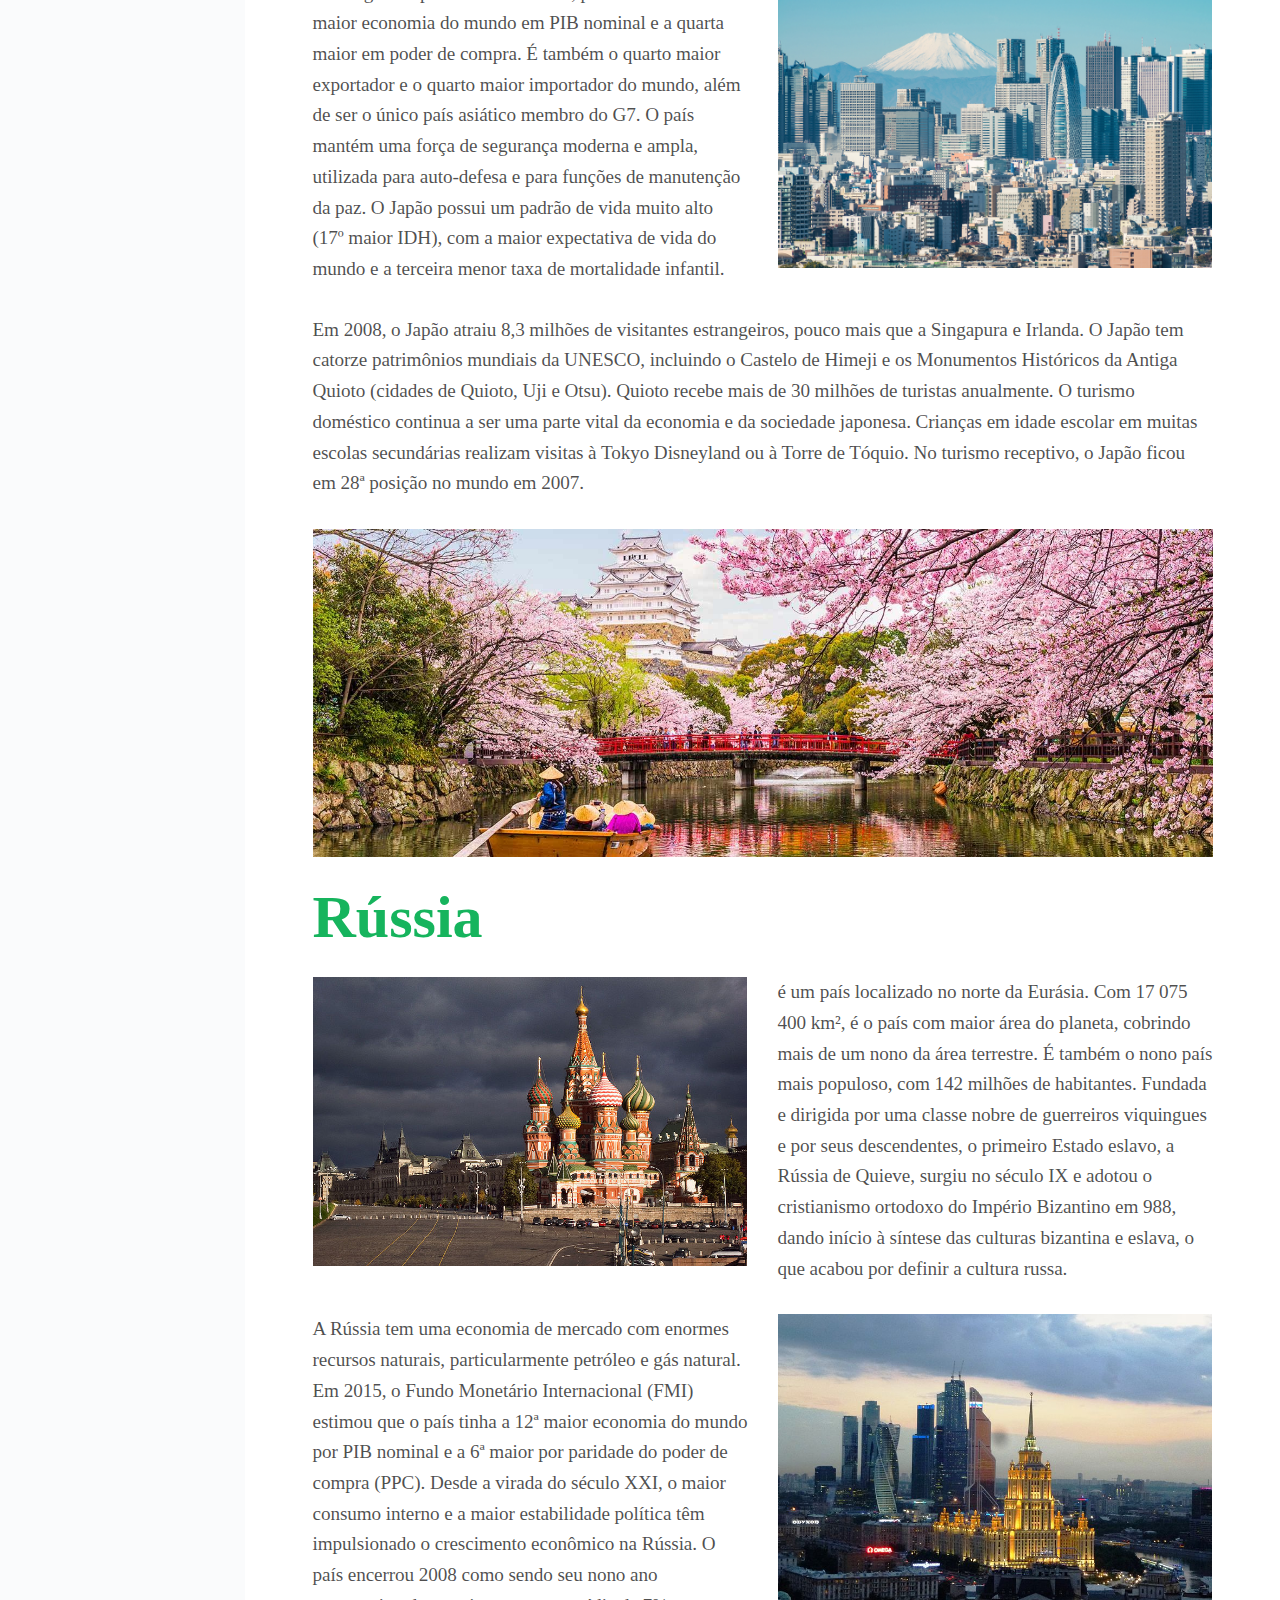
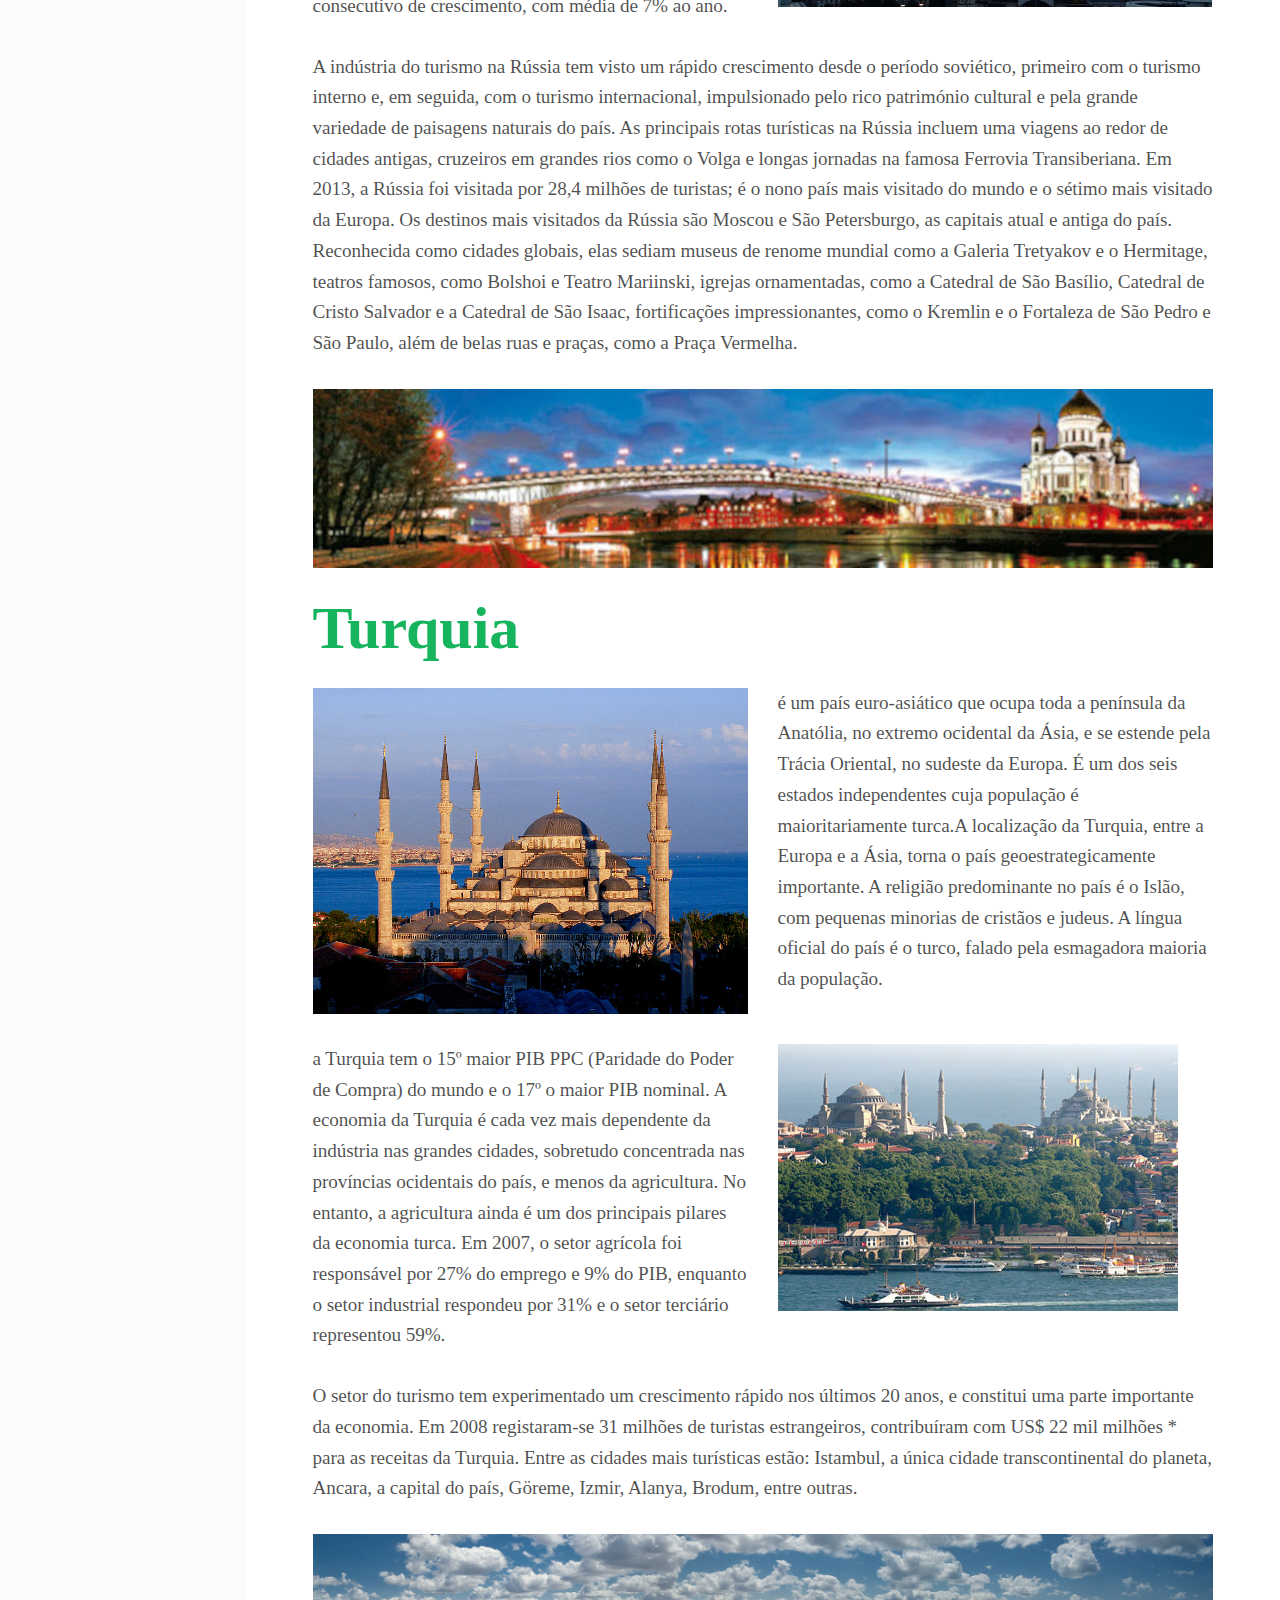
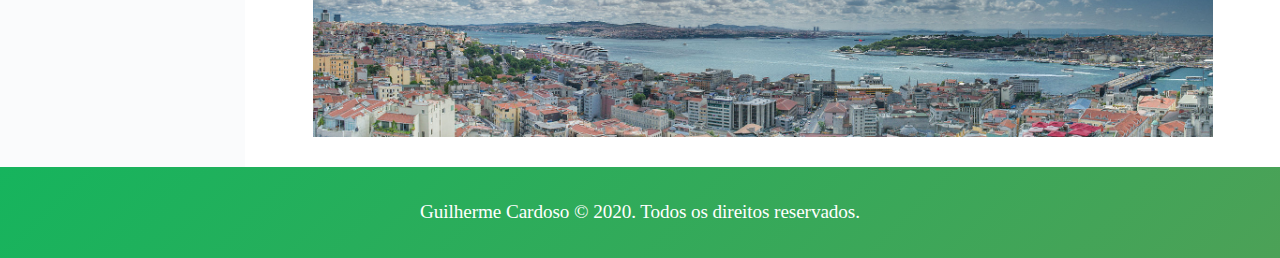
<file: asia.html>
<!DOCTYPE html>
<html>
  <head>
    <title>PlanetEarth</title>
    <meta name="viewport" content="width=device-width, initial-scale=1, shrink-to-fit=no">
    <link rel="stylesheet" href="meuestilo.css">
  </head>
  <body>
    
    <div class="estrutura">
      <!-- HEADER (BARRA DE NAVEGAÇÃO) -->
      <header class="header">
        <a href="terra.html" class="logo"><img src="/imagens/logo.png" alt="PlanetEarth"></a>
        <nav>
          <ul>
            <li><a href="noticias.html">Notícias</a></li>
            <li><a href="faleconosco.html">Fale Conosco</a></li>
            <li><a href="projeto.html">Projeto do site</a></li>
            <li><a href="cadastro.html">Cadastro</a></li>
          </ul>
        </nav>
      </header>

      <!-- SIDENAV-->
      <nav class="sidenav">
        <ul>
          <li><a href="africa.html"><img src="imagens/africa.png" alt="África"></a></li>
          <li><a href="america.html"><img src="imagens/america.png" alt="América"></a></li>
          <li><a href="asia.html"><img src="imagens/asia.png" alt="Ásia"></a></li>
          <li><a href="europa.html"><img src="imagens/europa.png" alt="Europa"></a></li>
          <li><a href="oceania.html"><img src="imagens/oceania.png" alt="Oceania"></a></li>
        </ul>
      </nav>

      
      <!-- CONTEUDO DA PAGINA -->
      <main class="content">
          <!-- INTRODUÇÃO AO CONTINENTE-->
        <div class="titulo col-wide">
          <h1>Ásia</h1>
        </div>
        
      
        <img  src="/imagens/asiatico.jpg">
        <p>A Ásia é o maior dos continentes, tanto em área como em população. Abrange um terço das partes sólidas da superfície da Terra e é responsável por abrigar quase três quintos da população mundial. A Ásia faz fronteira no lado ocidental com a África e com a Europa, e no lado oriental com o oceano Pacífico, a Oceania e, em menor proporção, com a América do Norte, pelo Estreito de Bering. Na Ásia são encontradas algumas das montanhas mais altas do mundo; os rios mais extensos; os maiores desertos, planícies e planaltos; as selvas e florestas mais densas. A altitude máxima e a mínima está localizada na Ásia. </p>
        
        <p class="col-wide"> A civilização asiática teve início há mais de 4 000 anos, muito antes de começar no mundo ocidental, em termos de atividades econômicas, manifestações culturais e desenvolvimento da ciência. O povo da Ásia fundou as cidades mais antigas, estabeleceu os sistemas de leis mais antigos e criou a figura dos agricultores e comerciantes mais antigos. Os cidadãos da Ásia foram os inventores da escrita e criaram as primeiras literaturas. Os fundadores de todas as religiões mais relevantes do mundo foram asiáticos: Buda, Confúcio, Jesus Cristo e Maomé. Os asiáticos também foram os inventores do papel, da pólvora, da bússola e do tipo móvel.</p>

        <p class="col-wide">A Ásia é dividida em seis regiões geográficas: o Oriente Médio, o subcontinente indiano, o sudoeste asiático, o centro-leste, o extremo oriente e a parte asiática da Comunidade de Estados Independentes. As nações asiáticas têm vários sistemas de governo. Os comunistas são responsáveis pelo governo da China e de alguns outros países. Os monarcas governam os reinos da Arábia Saudita e a Tailândia, por exemplo. Os xeques são os controladores do Reino do Barém, do Estado do Catar e dos Emirados Árabes Unidos. Dos países da Ásia que são seguidores dos princípios da democracia, podemos citar Israel e Japão.
        <ul class="atributos col-wide">
          <li class="li"><h3>PRINCIPAIS PAÍSES</h3></li>
          <li>China</li>
          <li>Japão</li>
          <li>Rússia</li>
          <li>Índia</li>
          <li>Turquia</li>
        </ul>
        <!--(PAIS 1)-->
        <div class="titulo col-wide">
          <h1>China</h1>
        </div>
        <!-- PARTE PARA INTRODUÇÃO DO PAÍS 1-->
        <img src="/imagens/china1.jpg">
        <p>é o maior país da Ásia Oriental e o mais populoso do mundo, com mais de 1,38 bilhão de habitantes, quase um quinto da população da Terra. A nação tem uma longa história, composta por diversos períodos distintos. A civilização chinesa clássica — uma das mais antigas do mundo — floresceu na bacia fértil do rio Amarelo, na planície norte do país. O sistema político chinês era baseado em monarquias hereditárias, conhecidas como dinastias, que tiveram seu início com a semimitológica Xia e terminaram com a queda dos Qing, em 1911.</p>

        <!-- PARTE PARA ECONOMIA DO PAÍS 1-->
        <p>A China é a segunda maior economia do mundo. Seu produto interno bruto é estimado em 7,3 trilhões de dólares, enquanto seu poder de compra foi calculado em pouco mais de 11,3 trilhões de dólares. A renda per capita do país está em 5 185 dólares por pessoa e 8 395 dólares por pessoa em 2011, de acordo com o FMI. A China é a nação com o maior crescimento econômico dos últimos 25 anos, com a média do crescimento do PIB em 10% por ano. A renda per capita da China cresceu 8% ao ano nos últimos 30 anos.</p>
        <img src="imagens/china2.jpg">


        <!-- PARTE PARA TURISMO DO PAÍS 1-->
        <p class="col-wide">A China é o quarto país mais visitado do mundo, com 50,9 milhões de visitantes internacionais em 2009. Um dos dezessete países megadiversos, a China encontra-se em duas das biorregiões mais importantes do mundo, a paleártica e a indomalaia. Na zona paleártica, são encontrados mamíferos como o cavalos, camelos, jerboas e tigres. Entre as espécies encontradas na região indomalaia, estão o gato-leopardo, o tigre Amoy, o rato-de-bambu, tupaias e várias espécies de macacos e símios. Algumas sobreposições existem entre as duas regiões, por causa da dispersão natural e da migração, como veados, antílopes, ursos, lobos, porcos e roedores. O famoso panda-gigante é encontrado somente em uma área limitada ao longo do rio Yangtzé.</p>
        <img class="col-wide" src="imagens/china3.jpg">
        

        <!--(PAIS 2)-->

        <div class="titulo col-wide">
          <h1>Japão</h1>
        </div>
        <!-- PARTE PARA INTRODUÇÃO DO PAÍS 2-->
        <img src="/imagens/japao1.jpg">
        <p>é um país insular da Ásia Oriental. Os caracteres que compõem seu nome significam "Origem do Sol", razão pela qual o Japão é às vezes identificado como a "Terra do Sol Nascente". O país é um arquipélago de 6 852 ilhas, cujas quatro maiores são Honshu, Hokkaido, Kyushu e Shikoku, representando em conjunto 97% da área terrestre nacional. A maior parte das ilhas é montanhosa, com muitos vulcões como, por exemplo, os Alpes japoneses e o Monte Fuji.</p>

        <!-- PARTE PARA ECONOMIA DO PAÍS 2-->
        <p>Como grande potência econômica, possui a terceira maior economia do mundo em PIB nominal e a quarta maior em poder de compra. É também o quarto maior exportador e o quarto maior importador do mundo, além de ser o único país asiático membro do G7. O país mantém uma força de segurança moderna e ampla, utilizada para auto-defesa e para funções de manutenção da paz. O Japão possui um padrão de vida muito alto (17º maior IDH), com a maior expectativa de vida do mundo e a terceira menor taxa de mortalidade infantil.</p>
        <img src="/imagens/japao2.jpg">


        <!-- PARTE PARA TURISMO DO PAÍS 2-->
        <p class="col-wide">Em 2008, o Japão atraiu 8,3 milhões de visitantes estrangeiros, pouco mais que a Singapura e Irlanda. O Japão tem catorze patrimônios mundiais da UNESCO, incluindo o Castelo de Himeji e os Monumentos Históricos da Antiga Quioto (cidades de Quioto, Uji e Otsu). Quioto recebe mais de 30 milhões de turistas anualmente. O turismo doméstico continua a ser uma parte vital da economia e da sociedade japonesa. Crianças em idade escolar em muitas escolas secundárias realizam visitas à Tokyo Disneyland ou à Torre de Tóquio. No turismo receptivo, o Japão ficou em 28ª posição no mundo em 2007.</p>
        <img class="col-wide" src="/imagens/japao3.jpg">

        <div class="titulo col-wide">
            <!--(PAIS 3)-->
          <h1>Rússia</h1>
        </div>
        <!-- PARTE PARA INTRODUÇÃO AO PAÍS 3-->
        <img src="/imagens/russia1.jpg">
        <p>é um país localizado no norte da Eurásia. Com 17 075 400 km², é o país com maior área do planeta, cobrindo mais de um nono da área terrestre. É também o nono país mais populoso, com 142 milhões de habitantes. Fundada e dirigida por uma classe nobre de guerreiros viquingues e por seus descendentes, o primeiro Estado eslavo, a Rússia de Quieve, surgiu no século IX e adotou o cristianismo ortodoxo do Império Bizantino em 988, dando início à síntese das culturas bizantina e eslava, o que acabou por definir a cultura russa.</p>

        <!-- PARTE PARA ECONOMIA DO PAÍS 3-->
        <p>A Rússia tem uma economia de mercado com enormes recursos naturais, particularmente petróleo e gás natural. Em 2015, o Fundo Monetário Internacional (FMI) estimou que o país tinha a 12ª maior economia do mundo por PIB nominal e a 6ª maior por paridade do poder de compra (PPC). Desde a virada do século XXI, o maior consumo interno e a maior estabilidade política têm impulsionado o crescimento econômico na Rússia. O país encerrou 2008 como sendo seu nono ano consecutivo de crescimento, com média de 7% ao ano. </p>
        <img src="/imagens/russia2.JPG">


        <!-- PARTE PARA TURISMO DO PAÍS 3-->
        <p class="col-wide">A indústria do turismo na Rússia tem visto um rápido crescimento desde o período soviético, primeiro com o turismo interno e, em seguida, com o turismo internacional, impulsionado pelo rico património cultural e pela grande variedade de paisagens naturais do país. As principais rotas turísticas na Rússia incluem uma viagens ao redor de cidades antigas, cruzeiros em grandes rios como o Volga e longas jornadas na famosa Ferrovia Transiberiana. Em 2013, a Rússia foi visitada por 28,4 milhões de turistas; é o nono país mais visitado do mundo e o sétimo mais visitado da Europa. Os destinos mais visitados da Rússia são Moscou e São Petersburgo, as capitais atual e antiga do país. Reconhecida como cidades globais, elas sediam museus de renome mundial como a Galeria Tretyakov e o Hermitage, teatros famosos, como Bolshoi e Teatro Mariinski, igrejas ornamentadas, como a Catedral de São Basílio, Catedral de Cristo Salvador e a Catedral de São Isaac, fortificações impressionantes, como o Kremlin e o Fortaleza de São Pedro e São Paulo, além de belas ruas e praças, como a Praça Vermelha.</p>
        <img class="col-wide" src="/imagens/russia3.jpg">
        

        <div class="titulo col-wide">
            <!--(PAIS 4)-->
          <h1>Turquia</h1>
        </div>
        <!-- PARTE PARA INTRODUÇÃO AO PAÍS 4-->
        <img src="/imagens/turquia1.jpg">
        <p>é um país euro-asiático que ocupa toda a península da Anatólia, no extremo ocidental da Ásia, e se estende pela Trácia Oriental, no sudeste da Europa. É um dos seis estados independentes cuja população é maioritariamente turca.A localização da Turquia, entre a Europa e a Ásia, torna o país geoestrategicamente importante. A religião predominante no país é o Islão, com pequenas minorias de cristãos e judeus. A língua oficial do país é o turco, falado pela esmagadora maioria da população.</p>

        <!-- PARTE PARA ECONOMIA DO PAÍS 4-->
        <p>a Turquia tem o 15º maior PIB PPC (Paridade do Poder de Compra) do mundo e o 17º o maior PIB nominal. A economia da Turquia é cada vez mais dependente da indústria nas grandes cidades, sobretudo concentrada nas províncias ocidentais do país, e menos da agricultura. No entanto, a agricultura ainda é um dos principais pilares da economia turca. Em 2007, o setor agrícola foi responsável por 27% do emprego e 9% do PIB, enquanto o setor industrial respondeu por 31% e o setor terciário representou 59%. </p>
        <img src="/imagens/turquia2.jpg">


        <!-- PARTE PARA TURISMO DO PAÍS 4-->
        <p class="col-wide">O setor do turismo tem experimentado um crescimento rápido nos últimos 20 anos, e constitui uma parte importante da economia. Em 2008 registaram-se 31 milhões de turistas estrangeiros, contribuíram com US$ 22 mil milhões * para as receitas da Turquia. Entre as cidades mais turísticas estão: Istambul, a única cidade transcontinental do planeta, Ancara, a capital do país, Göreme, Izmir, Alanya, Brodum, entre outras.</p>
        <img class="col-wide" src="/imagens/turquia3.jpg">
      </main>
      <!-- FOOTER -->
      <footer class="footer">
        <p>Guilherme Cardoso © 2020. Todos os direitos reservados.</p>
      </footer>
      
    </div>
    
  </body>
</html>
</file>
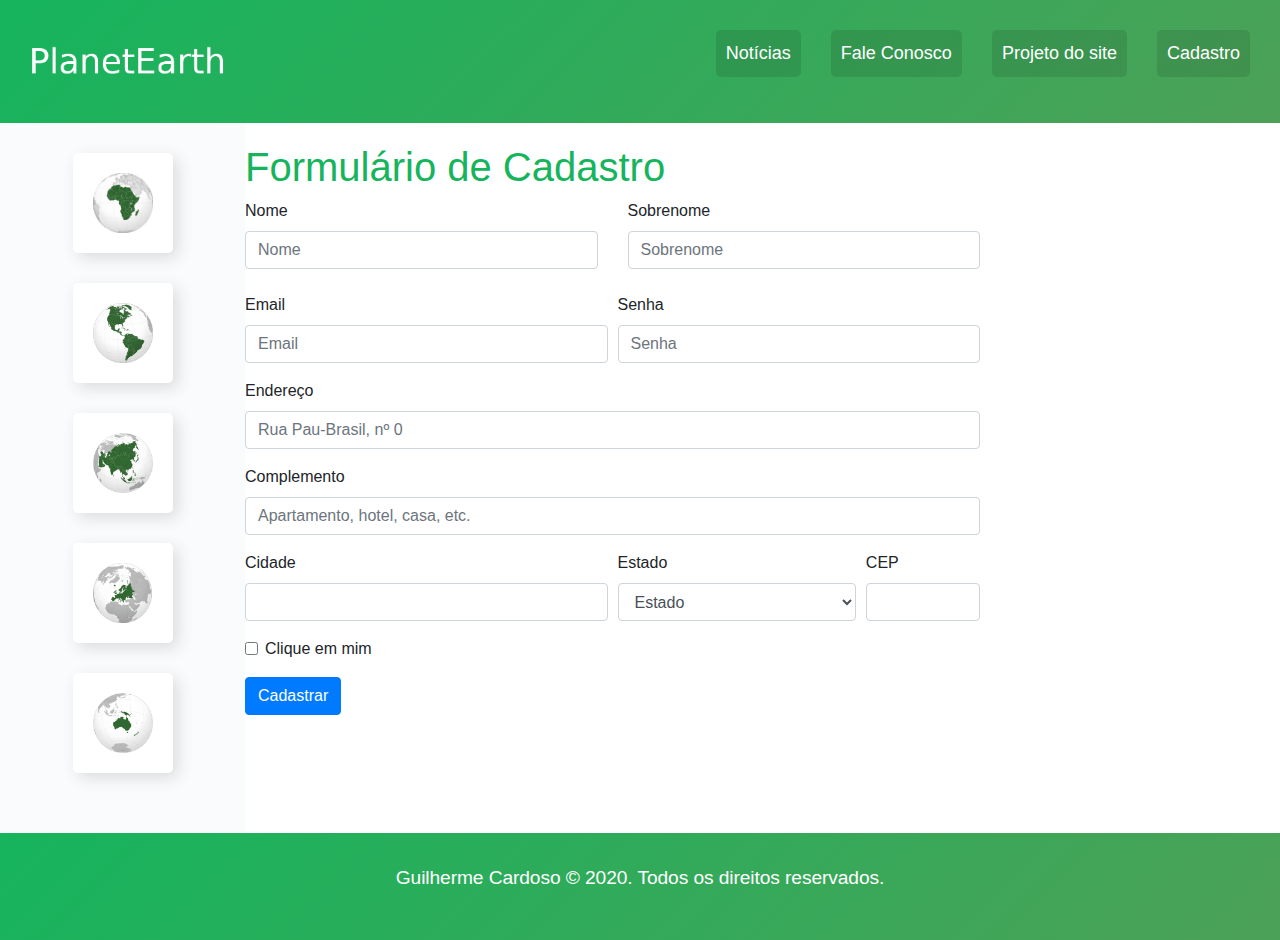
<file: cadastro.html>
<!DOCTYPE html>
<html>
  <head>
    <title>PlanetEarth</title>
    <meta name="viewport" content="width=device-width, initial-scale=1, shrink-to-fit=no">
    <link rel="stylesheet" href="meuestilo.css">
    <link rel="stylesheet" href="public/css/bootstrap.min.css" integrity="sha384-MCw98/SFnGE8fJT3GXwEOngsV7Zt27NXFoaoApmYm81iuXoPkFOJwJ8ERdknLPMO" crossorigin="anonymous">
  </head>
  <body>
    
    <div class="estrutura">
      <!-- HEADER (BARRA DE NAVEGAÇÃO) -->
      <header class="header">
        <a href="terra.html" class="logo"><img src="/imagens/logo.png" alt="PlanetEarth"></a>
        <nav>
          <ul>
            <li><a href="noticias.html">Notícias</a></li>
            <li><a href="faleconosco.html">Fale Conosco</a></li>
            <li><a href="projeto.html">Projeto do site</a></li>
            <li><a href="cadastro.html">Cadastro</a></li>
          </ul>
        </nav>
      </header>

      <!-- SIDENAV -->
      <nav class="sidenav">
        <ul>
          <li><a href="africa.html"><img src="imagens/africa.png" alt="África"></a></li>
          <li><a href="america.html"><img src="imagens/america.png" alt="América"></a></li>
          <li><a href="asia.html"><img src="imagens/asia.png" alt="Ásia"></a></li>
          <li><a href="europa.html"><img src="imagens/europa.png" alt="Europa"></a></li>
          <li><a href="oceania.html"><img src="imagens/oceania.png" alt="Oceania"></a></li>
        </ul>
      </nav>
      <!-- CONTEUDO DA PAGINA -->
      <main>
        <!-- TITULO DO FORMULÁRIO -->
        <div class="titulo">
          <h2 class="h1">Formulário de Cadastro</h2>
        </div>
          <!-- FORMULÁRIO-->
        <form action="" method="POST">
        <!-- Não pode criar um form dentro de outro -->
        <div class="form-group">
          <div class="row">
            <div class="col">
              <label>Nome</label>
              <input type="text" class="form-control" placeholder="Nome">
            </div>
            <div class="col">
              <label>Sobrenome</label>
              <input type="text" class="form-control" placeholder="Sobrenome">
            </div>
          </div><br>
          <div class="form-row">
            <div class="form-group col-md-6">
              <label for="inputEmail4">Email</label>
              <input type="email" class="form-control" id="inputEmail4" placeholder="Email">
            </div>
            <div class="form-group col-md-6">
              <label for="inputPassword4">Senha</label>
              <input type="password" class="form-control" id="inputPassword4" placeholder="Senha">
            </div>
          </div>
          <div class="form-group">
            <label for="inputAddress">Endereço</label>
            <input type="text" class="form-control" id="inputAddress" placeholder="Rua Pau-Brasil, nº 0">
          </div>
          <div class="form-group">
            <label for="inputAddress2">Complemento</label>
            <input type="text" class="form-control" id="inputAddress2" placeholder="Apartamento, hotel, casa, etc.">
          </div>
          <div class="form-row">
            <div class="form-group col-md-6">
              <label for="inputCity">Cidade</label>
              <input type="text" class="form-control" id="inputCity">
            </div>
            <div class="form-group col-md-4">
              <label for="inputEstado">Estado</label>
              <select id="inputEstado" class="form-control">
                <option>Estado</option>
                <option>AC</option>
                <option>AL</option>
                <option>AP</option>
                <option>AM</option>
                <option>BA</option>
                <option>CE</option>
                <option>DF</option>
                <option>ES</option>
                <option>GO</option>
                <option>MA</option>
                <option>MT</option>
                <option>MS</option>
                <option>MG</option>
                <option>PA</option>
                <option>PB</option>
                <option>PR</option>
                <option>PE</option>
                <option>PI</option>
                <option>RJ</option>
                <option>RN</option>
                <option>RS</option>
                <option>RO</option>
                <option>RR</option>
                <option>SC</option>
                <option>SP</option>
                <option>SE</option>
                <option>TO</option>
              </select>
            </div>
            <div class="form-group col-md-2">
              <label for="inputCEP">CEP</label>
              <input type="text" class="form-control" id="inputCEP">
            </div>
          </div>
          <div class="form-group">
            <div class="form-check">
              <input class="form-check-input" type="checkbox" id="gridCheck">
              <label class="form-check-label" for="gridCheck">
                Clique em mim
              </label>
            </div>
          </div>
        <button type="submit" class="btn btn-primary">Cadastrar</button>



        </form>
      </main>
<!-- FOOTER-->
<footer class="footer">
  <p>Guilherme Cardoso © 2020. Todos os direitos reservados.</p>
</footer>

</div>
      <!-- JavaScript (Opcional) -->
    <!-- jQuery primeiro, depois Popper.js, depois Bootstrap JS -->
    <script src="https://code.jquery.com/jquery-3.3.1.slim.min.js" integrity="sha384-q8i/X+965DzO0rT7abK41JStQIAqVgRVzpbzo5smXKp4YfRvH+8abtTE1Pi6jizo" crossorigin="anonymous"></script>
    <script src="https://cdnjs.cloudflare.com/ajax/libs/popper.js/1.14.3/umd/popper.min.js" integrity="sha384-ZMP7rVo3mIykV+2+9J3UJ46jBk0WLaUAdn689aCwoqbBJiSnjAK/l8WvCWPIPm49" crossorigin="anonymous"></script>
    <script src="https://stackpath.bootstrapcdn.com/bootstrap/4.1.3/js/bootstrap.min.js" integrity="sha384-ChfqqxuZUCnJSK3+MXmPNIyE6ZbWh2IMqE241rYiqJxyMiZ6OW/JmZQ5stwEULTy" crossorigin="anonymous"></script>
</body>
</html>
</file>
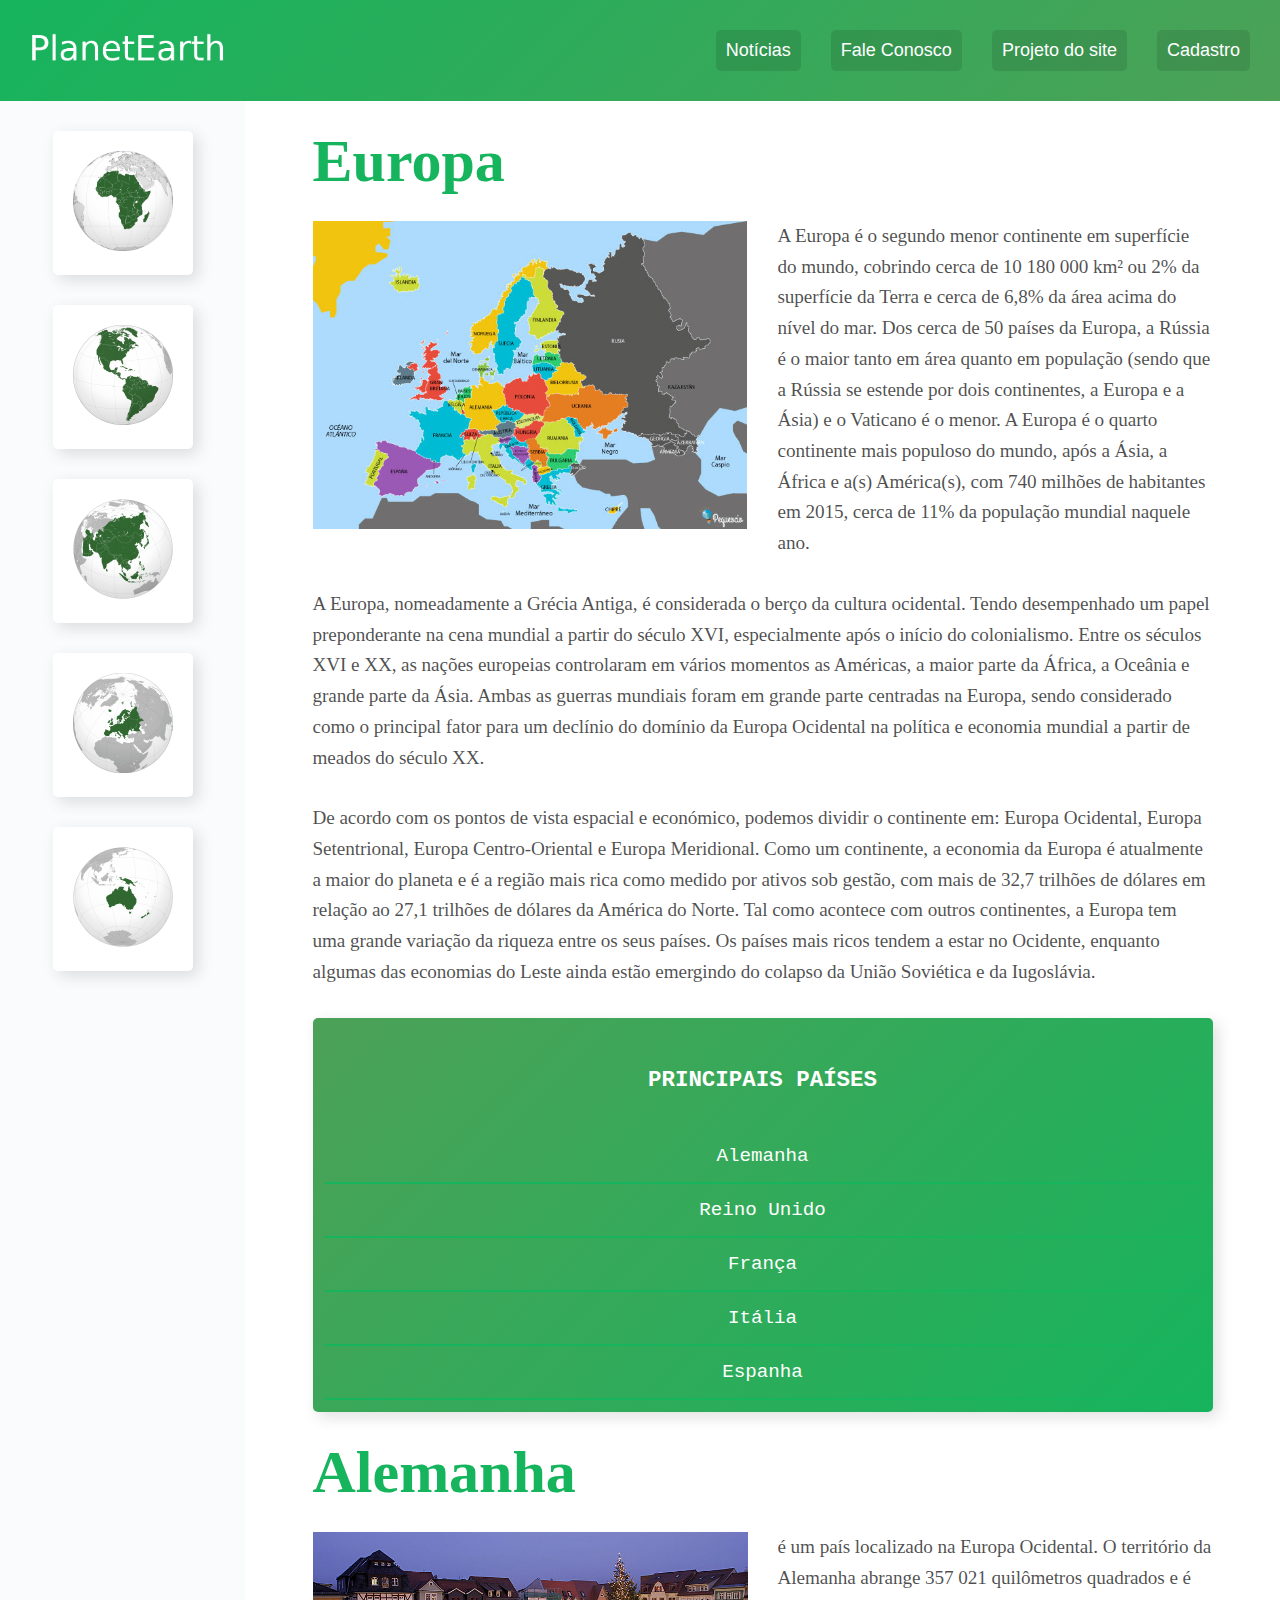
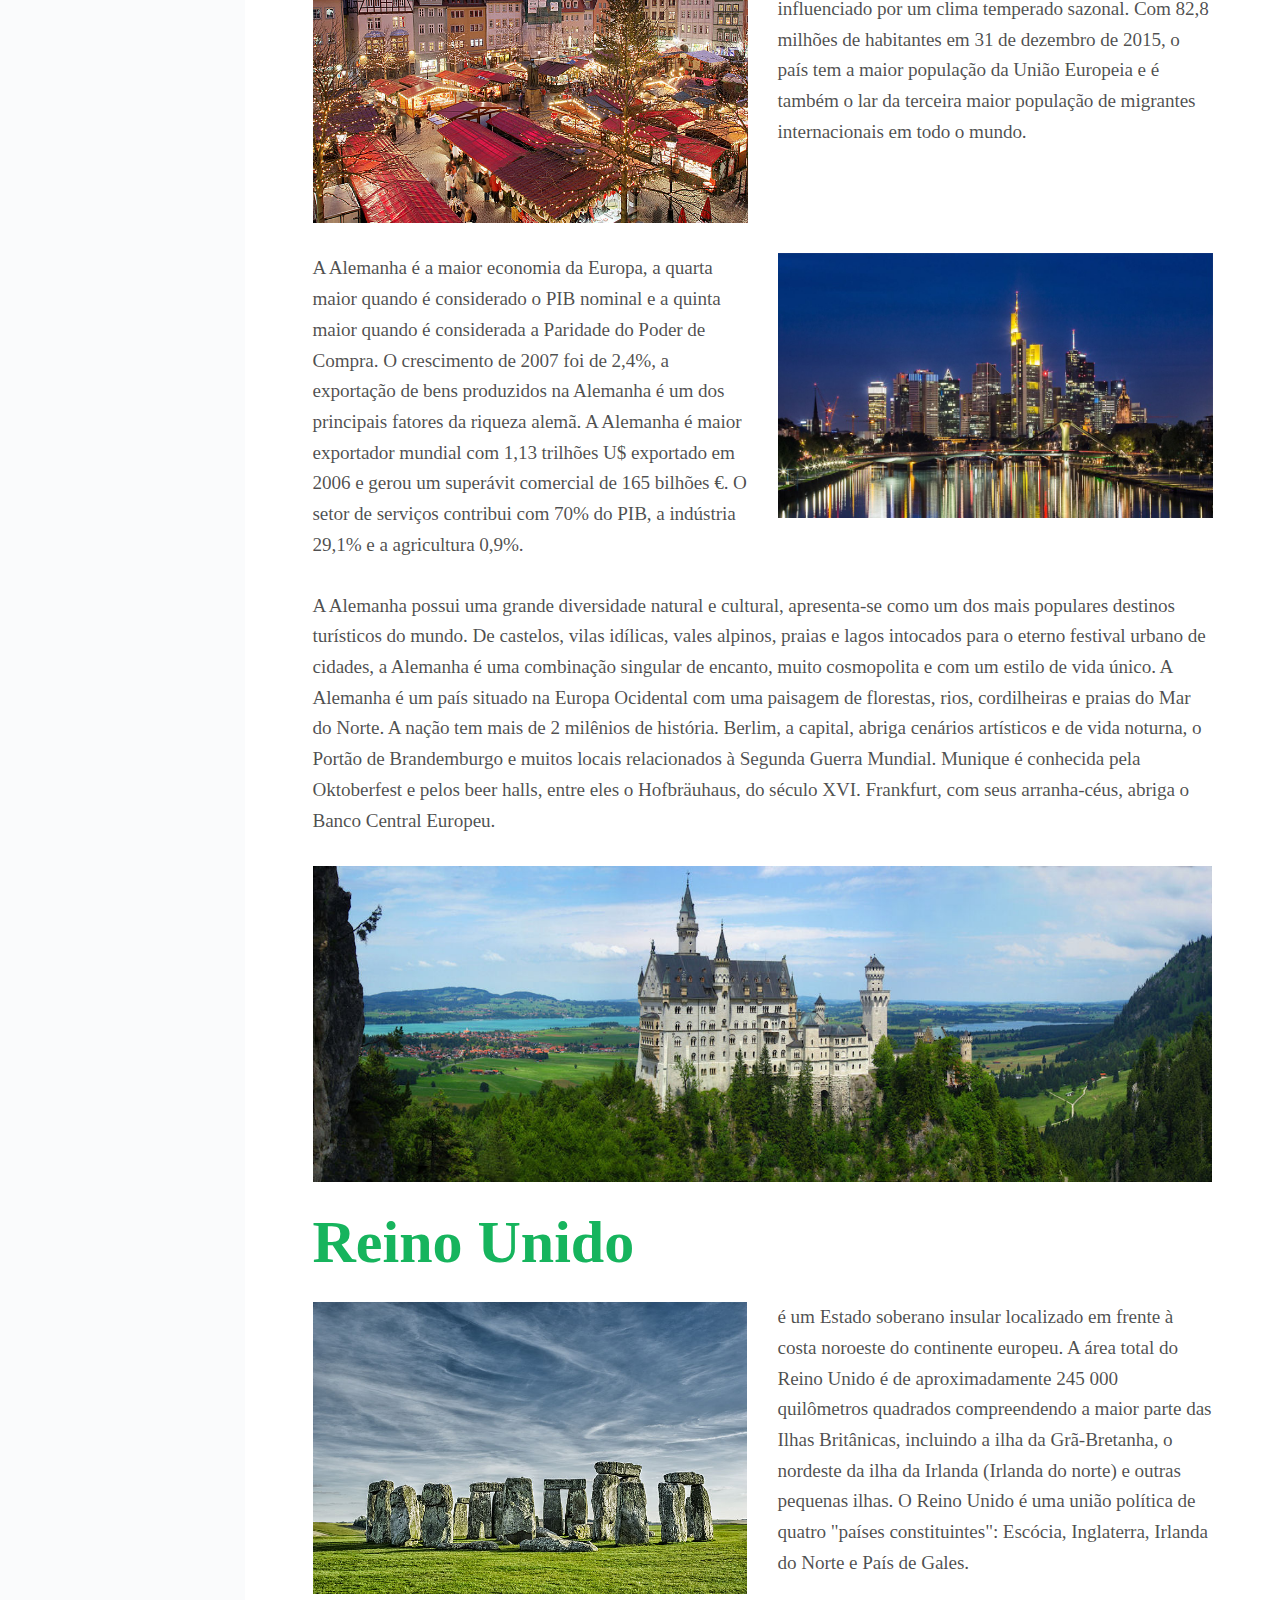
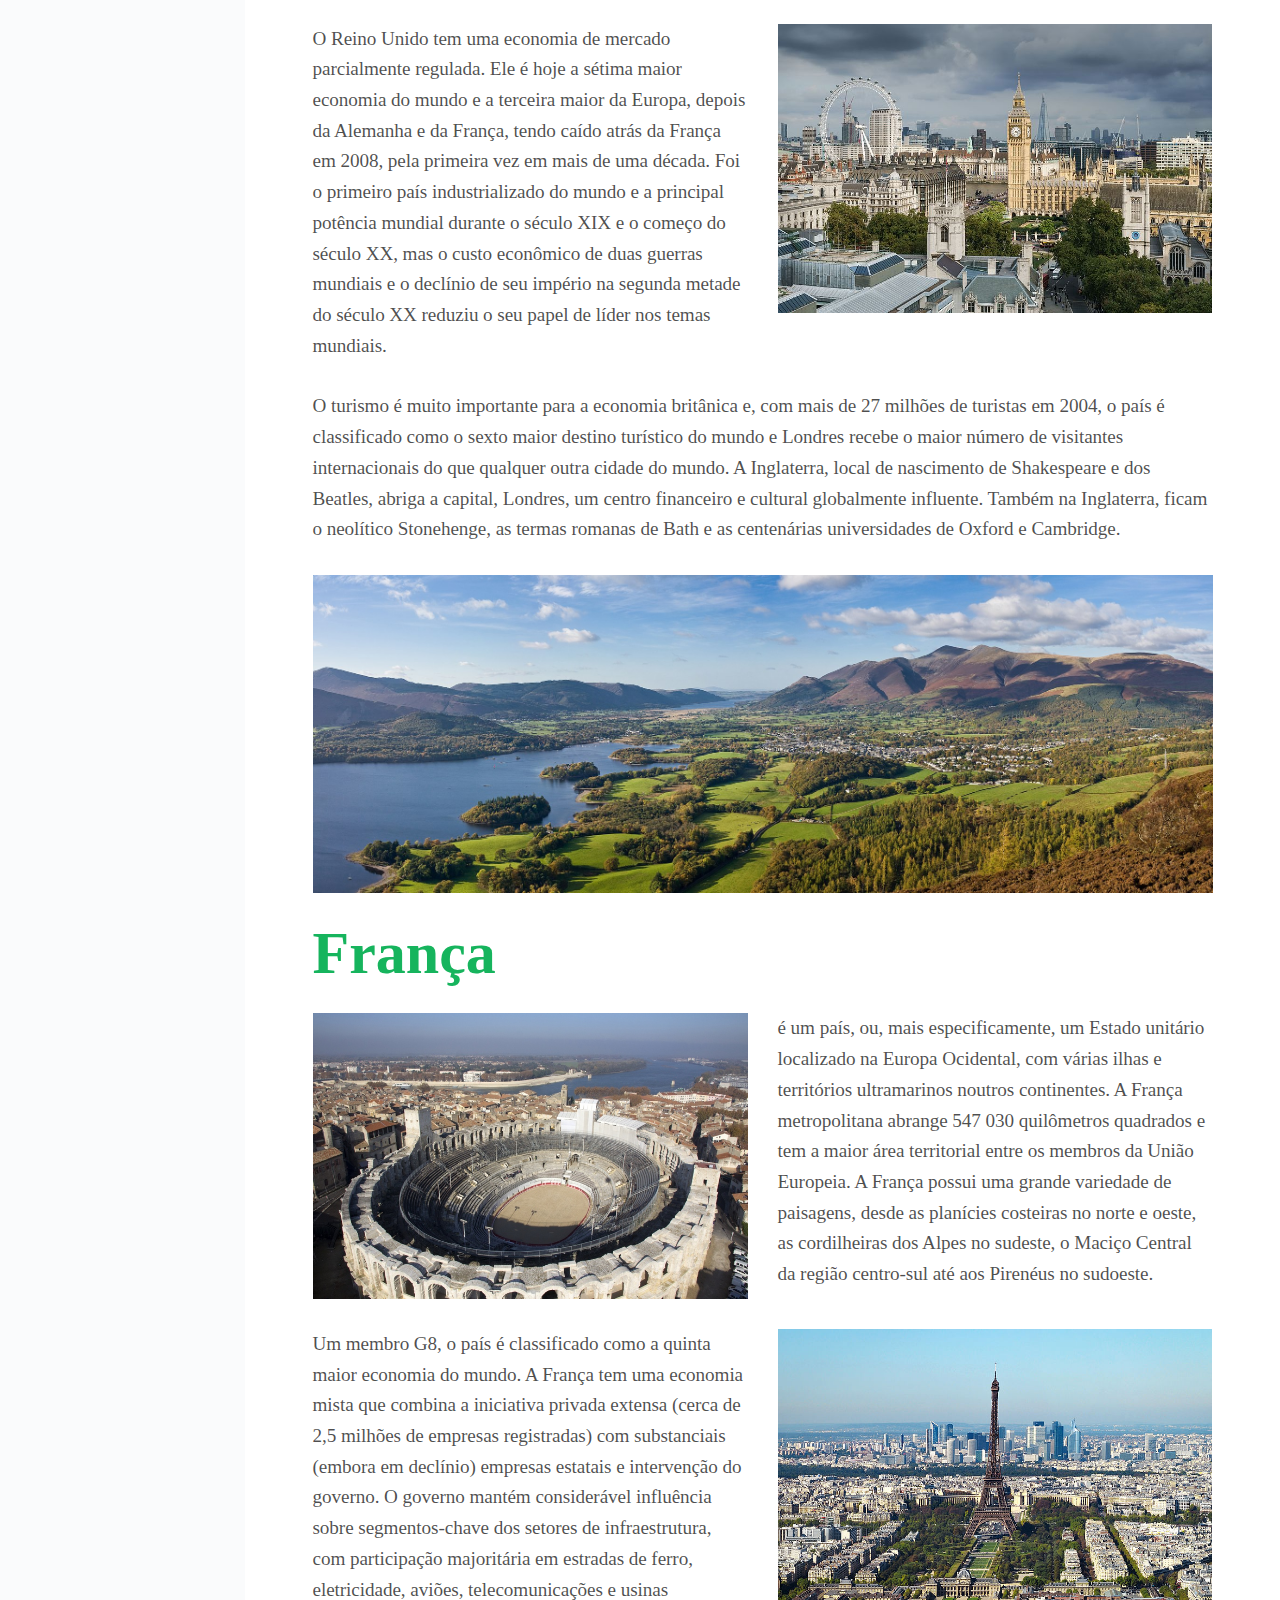
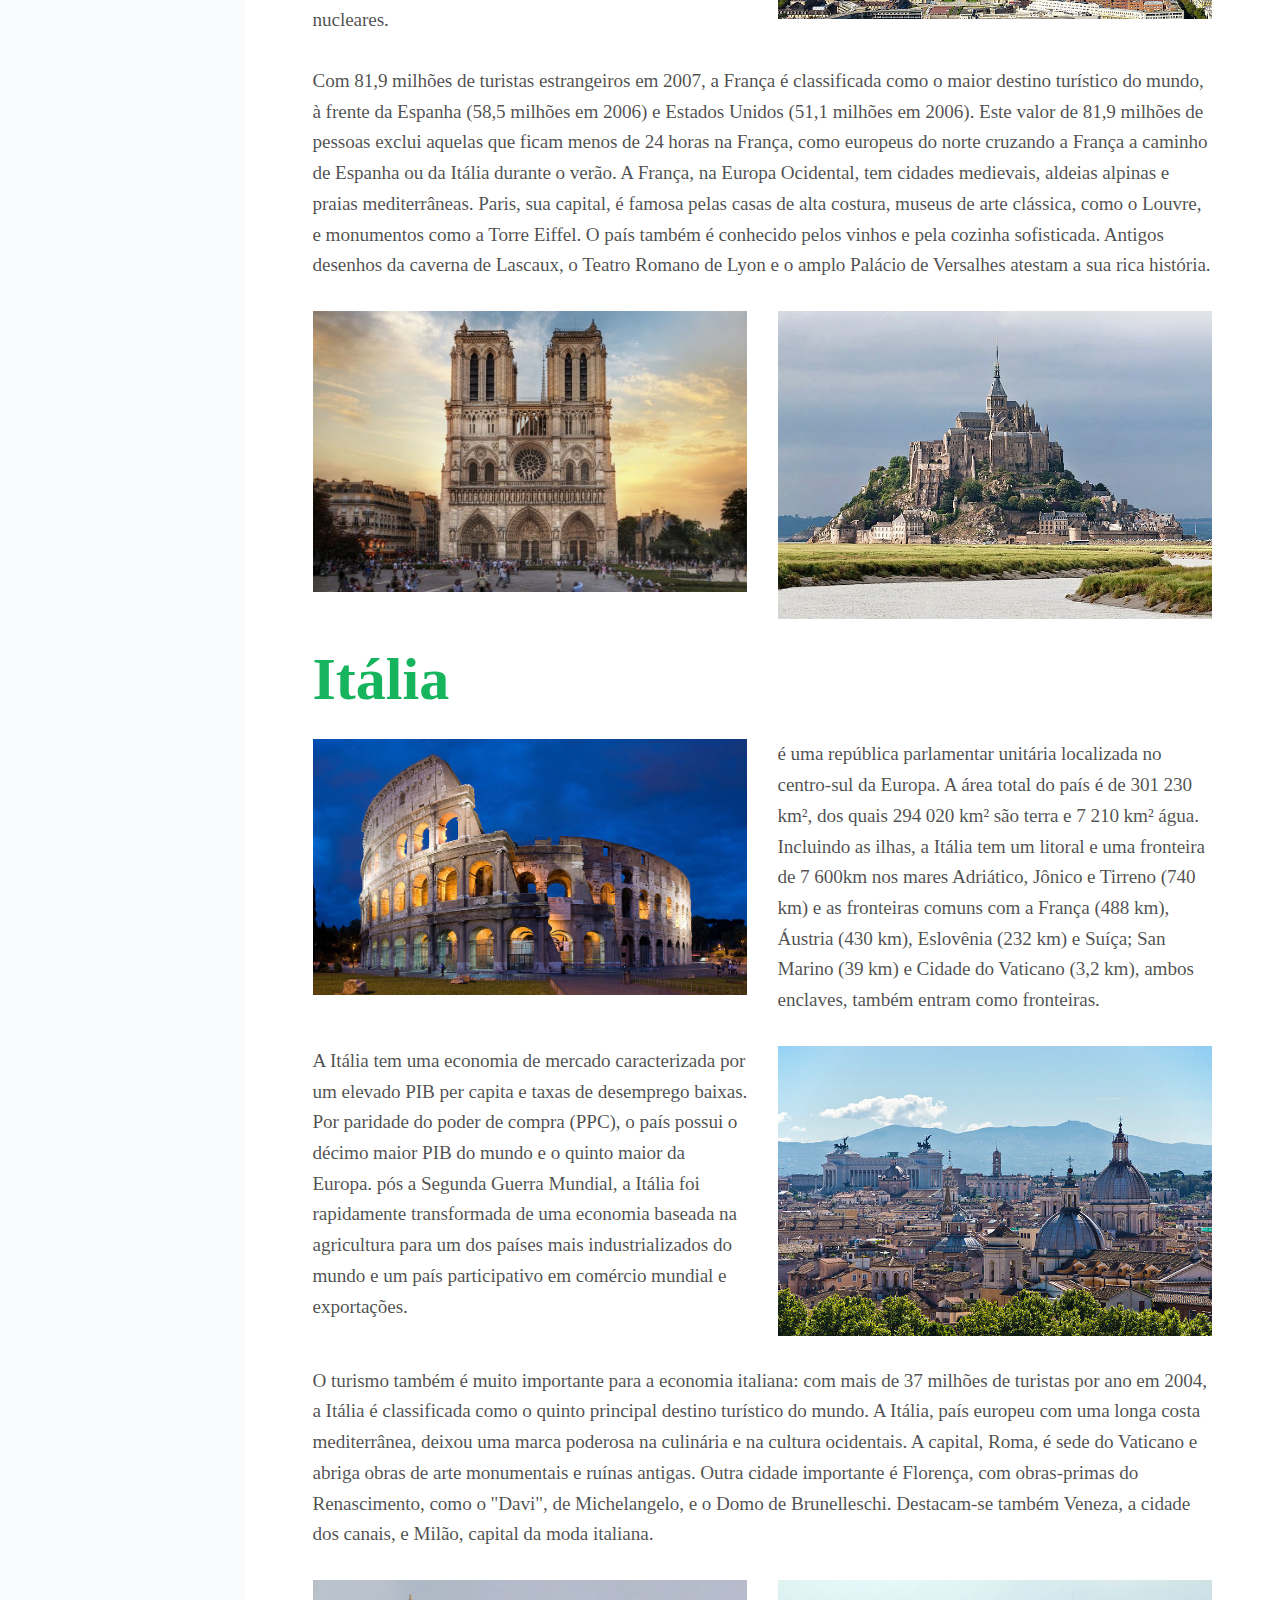
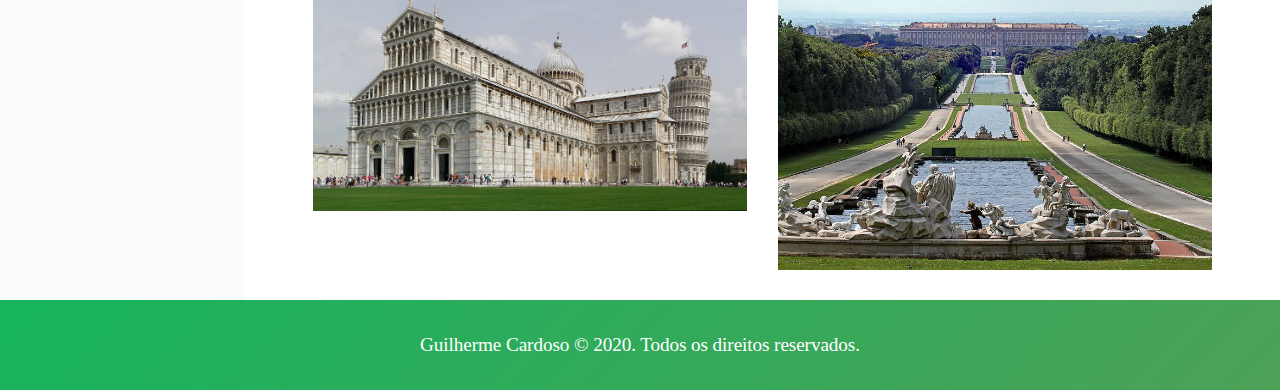
<file: europa.html>
<!DOCTYPE html>
<html>
  <head>
    <title>PlanetEarth</title>
    <meta name="viewport" content="width=device-width, initial-scale=1, shrink-to-fit=no">
    <link rel="stylesheet" href="meuestilo.css">
  </head>
  <body>
    
    <div class="estrutura">
      <!-- HEADER (BARRA DE NAVEGAÇÃO) -->
      <header class="header">
        <a href="terra.html" class="logo"><img src="/imagens/logo.png" alt="PlanetEarth"></a>
        <nav>
          <ul>
            <li><a href="noticias.html">Notícias</a></li>
            <li><a href="faleconosco.html">Fale Conosco</a></li>
            <li><a href="projeto.html">Projeto do site</a></li>
            <li><a href="cadastro.html">Cadastro</a></li>
          </ul>
        </nav>
      </header>

      <!-- SIDENAV-->
      <nav class="sidenav">
        <ul>
          <li><a href="africa.html"><img src="imagens/africa.png" alt="África"></a></li>
          <li><a href="america.html"><img src="imagens/america.png" alt="América"></a></li>
          <li><a href="asia.html"><img src="imagens/asia.png" alt="ásia"></a></li>
          <li><a href="europa.html"><img src="imagens/europa.png" alt="Europa"></a></li>
          <li><a href="oceania.html"><img src="imagens/oceania.png" alt="Oceania"></a></li>
        </ul>
      </nav>


      <!-- CONTEUDO DA PAGINA -->
      <main class="content">
        <!-- INTRODUÇÃO AO CONTINENTE-->
        <div class="titulo col-wide">
          <h1>Europa</h1>
        </div>
        
        
        <img src="/imagens/europeu.jpeg">
        <p>A Europa é o segundo menor continente em superfície do mundo, cobrindo cerca de 10 180 000 km² ou 2% da superfície da Terra e cerca de 6,8% da área acima do nível do mar. Dos cerca de 50 países da Europa, a Rússia é o maior tanto em área quanto em população (sendo que a Rússia se estende por dois continentes, a Europa e a Ásia) e o Vaticano é o menor. A Europa é o quarto continente mais populoso do mundo, após a Ásia, a África e a(s) América(s), com 740 milhões de habitantes em 2015, cerca de 11% da população mundial naquele ano.</p>
        
        <p class="col-wide">A Europa, nomeadamente a Grécia Antiga, é considerada o berço da cultura ocidental. Tendo desempenhado um papel preponderante na cena mundial a partir do século XVI, especialmente após o início do colonialismo. Entre os séculos XVI e XX, as nações europeias controlaram em vários momentos as Américas, a maior parte da África, a Oceânia e grande parte da Ásia. Ambas as guerras mundiais foram em grande parte centradas na Europa, sendo considerado como o principal fator para um declínio do domínio da Europa Ocidental na política e economia mundial a partir de meados do século XX.</p>

        <p class="col-wide">De acordo com os pontos de vista espacial e económico, podemos dividir o continente em: Europa Ocidental, Europa Setentrional, Europa Centro-Oriental e Europa Meridional. Como um continente, a economia da Europa é atualmente a maior do planeta e é a região mais rica como medido por ativos sob gestão, com mais de 32,7 trilhões de dólares em relação ao 27,1 trilhões de dólares da América do Norte. Tal como acontece com outros continentes, a Europa tem uma grande variação da riqueza entre os seus países. Os países mais ricos tendem a estar no Ocidente, enquanto algumas das economias do Leste ainda estão emergindo do colapso da União Soviética e da Iugoslávia.</p>
        <ul class="atributos col-wide">
          <li class="li"><h3>PRINCIPAIS PAÍSES</h3></li>
          <li>Alemanha</li>
          <li>Reino Unido</li>
          <li>França</li>
          <li>Itália</li>
          <li>Espanha</li>
        </ul>
        <!--(PAIS 1)-->
        <div class="titulo col-wide">
          <h1>Alemanha</h1>
        </div>
        <!-- PARTE PARA INTRODUÇÃO DO PAÍS 1-->
        <img src="/imagens/alemanha1.jpg">
        <p>é um país localizado na Europa Ocidental. O território da Alemanha abrange 357 021 quilômetros quadrados e é influenciado por um clima temperado sazonal. Com 82,8 milhões de habitantes em 31 de dezembro de 2015, o país tem a maior população da União Europeia e é também o lar da terceira maior população de migrantes internacionais em todo o mundo.</p>

        <!-- PARTE PARA ECONOMIA DO PAÍS 1-->
        <p>A Alemanha é a maior economia da Europa, a quarta maior quando é considerado o PIB nominal e a quinta maior quando é considerada a Paridade do Poder de Compra. O crescimento de 2007 foi de 2,4%, a exportação de bens produzidos na Alemanha é um dos principais fatores da riqueza alemã. A Alemanha é maior exportador mundial com 1,13 trilhões U$ exportado em 2006 e gerou um superávit comercial de 165 bilhões €. O setor de serviços contribui com 70% do PIB, a indústria 29,1% e a agricultura 0,9%. </p>
        <img src="imagens/alemanha2.jpg">


        <!-- PARTE PARA TURISMO DO PAÍS 1-->
        <p class="col-wide">A Alemanha possui uma grande diversidade natural e cultural, apresenta-se como um dos mais populares destinos turísticos do mundo. De castelos, vilas idílicas, vales alpinos, praias e lagos intocados para o eterno festival urbano de cidades, a Alemanha é uma combinação singular de encanto, muito cosmopolita e com um estilo de vida único. A Alemanha é um país situado na Europa Ocidental com uma paisagem de florestas, rios, cordilheiras e praias do Mar do Norte. A nação tem mais de 2 milênios de história. Berlim, a capital, abriga cenários artísticos e de vida noturna, o Portão de Brandemburgo e muitos locais relacionados à Segunda Guerra Mundial. Munique é conhecida pela Oktoberfest e pelos beer halls, entre eles o Hofbräuhaus, do século XVI. Frankfurt, com seus arranha-céus, abriga o Banco Central Europeu.</p>
        <img class="col-wide" src="imagens/alemanha3.jpg">

        <!--(PAIS 2)-->

        <div class="titulo col-wide">
          <h1>Reino Unido</h1>
        </div>
        <!-- PARTE PARA INTRODUÇÃO AO PAÍS 2-->
        <img src="imagens/uk1.jpg">
        <p>é um Estado soberano insular localizado em frente à costa noroeste do continente europeu. A área total do Reino Unido é de aproximadamente 245 000 quilômetros quadrados compreendendo a maior parte das Ilhas Britânicas, incluindo a ilha da Grã-Bretanha, o nordeste da ilha da Irlanda (Irlanda do norte) e outras pequenas ilhas. O Reino Unido é uma união política de quatro "países constituintes": Escócia, Inglaterra, Irlanda do Norte e País de Gales.</p>

        <!-- PARTE PARA ECONOMIA DO PAÍS 2-->
        <p>O Reino Unido tem uma economia de mercado parcialmente regulada. Ele é hoje a sétima maior economia do mundo e a terceira maior da Europa, depois da Alemanha e da França, tendo caído atrás da França em 2008, pela primeira vez em mais de uma década. Foi o primeiro país industrializado do mundo e a principal potência mundial durante o século XIX e o começo do século XX, mas o custo econômico de duas guerras mundiais e o declínio de seu império na segunda metade do século XX reduziu o seu papel de líder nos temas mundiais.</p>
        <img src="imagens/uk2.jpg">


        <!-- PARTE PARA TURISMO DO PAÍS 2-->
        <p class="col-wide">O turismo é muito importante para a economia britânica e, com mais de 27 milhões de turistas em 2004, o país é classificado como o sexto maior destino turístico do mundo e Londres recebe o maior número de visitantes internacionais do que qualquer outra cidade do mundo. A Inglaterra, local de nascimento de Shakespeare e dos Beatles, abriga a capital, Londres, um centro financeiro e cultural globalmente influente. Também na Inglaterra, ficam o neolítico Stonehenge, as termas romanas de Bath e as centenárias universidades de Oxford e Cambridge.</p>
        <img class="col-wide" src="imagens/uk3.jpg">


        <!-- PAIS 3-->
        <div class="titulo col-wide">
          <h1>França</h1>
        </div>
        <!-- PARTE PARA INTRODUÇÃO AO PAÍS 3-->
        <img src="imagens/frança1.jpg">
        <p>é um país, ou, mais especificamente, um Estado unitário localizado na Europa Ocidental, com várias ilhas e territórios ultramarinos noutros continentes.  A França metropolitana abrange 547 030 quilômetros quadrados e tem a maior área territorial entre os membros da União Europeia. A França possui uma grande variedade de paisagens, desde as planícies costeiras no norte e oeste, as cordilheiras dos Alpes no sudeste, o Maciço Central da região centro-sul até aos Pirenéus no sudoeste.</p>

        <!-- PARTE PARA ECONOMIA DO PAÍS 3-->
        <p>Um membro G8, o país é classificado como a quinta maior economia do mundo. A França tem uma economia mista que combina a iniciativa privada extensa (cerca de 2,5 milhões de empresas registradas) com substanciais (embora em declínio) empresas estatais e intervenção do governo. O governo mantém considerável influência sobre segmentos-chave dos setores de infraestrutura, com participação majoritária em estradas de ferro, eletricidade, aviões, telecomunicações e usinas nucleares.</p>
        <img src="imagens/frança2.jpg">


        <!-- PARTE PARA TURISMO DO PAÍS 3-->
        <p class="col-wide">Com 81,9 milhões de turistas estrangeiros em 2007, a França é classificada como o maior destino turístico do mundo, à frente da Espanha (58,5 milhões em 2006) e Estados Unidos (51,1 milhões em 2006). Este valor de 81,9 milhões de pessoas exclui aquelas que ficam menos de 24 horas na França, como europeus do norte cruzando a França a caminho de Espanha ou da Itália durante o verão. A França, na Europa Ocidental, tem cidades medievais, aldeias alpinas e praias mediterrâneas. Paris, sua capital, é famosa pelas casas de alta costura, museus de arte clássica, como o Louvre, e monumentos como a Torre Eiffel. O país também é conhecido pelos vinhos e pela cozinha sofisticada. Antigos desenhos da caverna de Lascaux, o Teatro Romano de Lyon e o amplo Palácio de Versalhes atestam a sua rica história.</p>
        <img src="imagens/frança3.jpg">
        <img src="imagens/frança4.jpg">


         <!-- PAIS 4-->
         <div class="titulo col-wide">
            <h1>Itália</h1>
          </div>
          <!-- PARTE PARA INTRODUÇÃO AO PAÍS 4-->
          <img src="imagens/italia1.jpg">
          <p> é uma república parlamentar unitária localizada no centro-sul da Europa. A área total do país é de 301 230 km², dos quais 294 020 km² são terra e 7 210 km² água. Incluindo as ilhas, a Itália tem um litoral e uma fronteira de 7 600km nos mares Adriático, Jônico e Tirreno (740 km) e as fronteiras comuns com a França (488 km), Áustria (430 km), Eslovênia (232 km) e Suíça; San Marino (39 km) e Cidade do Vaticano (3,2 km), ambos enclaves, também entram como fronteiras.</p>
  
          <!-- PARTE PARA ECONOMIA DO PAÍS 4-->
          <p>A Itália tem uma economia de mercado caracterizada por um elevado PIB per capita e taxas de desemprego baixas. Por paridade do poder de compra (PPC), o país possui o décimo maior PIB do mundo e o quinto maior da Europa. pós a Segunda Guerra Mundial, a Itália foi rapidamente transformada de uma economia baseada na agricultura para um dos países mais industrializados do mundo e um país participativo em comércio mundial e exportações.</p>
          <img src="imagens/italia2.jpg">
  
  
          <!-- PARTE PARA TURISMO DO PAÍS 4-->
          <p class="col-wide">O turismo também é muito importante para a economia italiana: com mais de 37 milhões de turistas por ano em 2004, a Itália é classificada como o quinto principal destino turístico do mundo. A Itália, país europeu com uma longa costa mediterrânea, deixou uma marca poderosa na culinária e na cultura ocidentais. A capital, Roma, é sede do Vaticano e abriga obras de arte monumentais e ruínas antigas. Outra cidade importante é Florença, com obras-primas do Renascimento, como o "Davi", de Michelangelo, e o Domo de Brunelleschi. Destacam-se também Veneza, a cidade dos canais, e Milão, capital da moda italiana.</p>
          <img src="imagens/italia3.jpg">
          <img src="imagens/italia4.jpg">
        
      </main>
      <!-- FOOTER-->
      <footer class="footer">
        <p>Guilherme Cardoso © 2020. Todos os direitos reservados.</p>
      </footer>
      
    </div>
    
  </body>
</html>
</file>
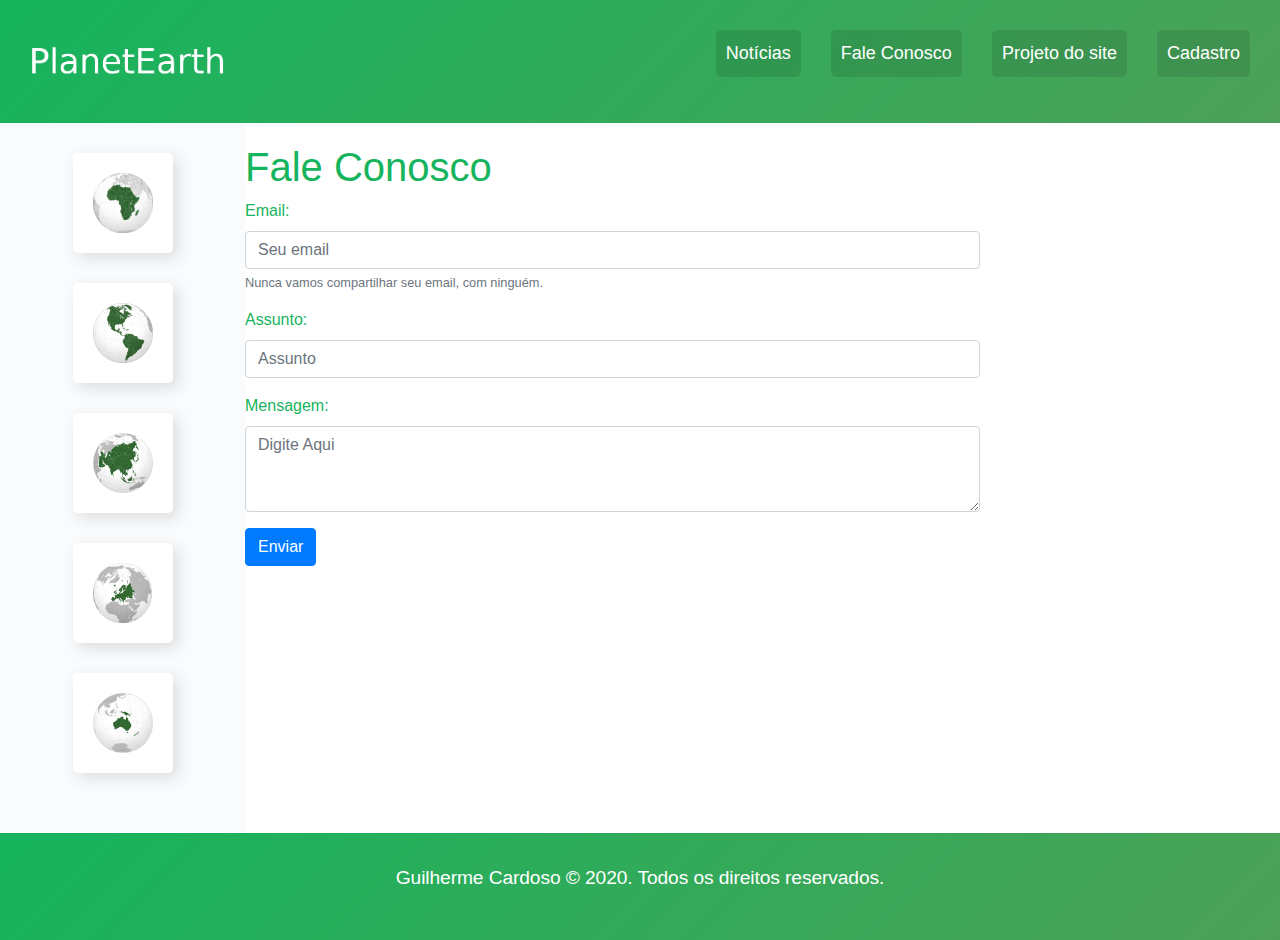
<file: faleconosco.html>
<!DOCTYPE html>
<html>
  <head>
    <title>PlanetEarth</title>
    <meta name="viewport" content="width=device-width, initial-scale=1, shrink-to-fit=no">
    <link rel="stylesheet" href="meuestilo.css">
    <link rel="stylesheet" href="public/css/bootstrap.min.css" integrity="sha384-MCw98/SFnGE8fJT3GXwEOngsV7Zt27NXFoaoApmYm81iuXoPkFOJwJ8ERdknLPMO" crossorigin="anonymous">
  </head>
  <body>
    
    <div class="estrutura">
      <!-- HEADER (BARRA DE NAVEGAÇÃO) -->
      <header class="header">
        <a href="terra.html" class="logo"><img src="/imagens/logo.png" alt="PlanetEarth"></a>
        <nav>
          <ul>
            <li><a href="noticias.html">Notícias</a></li>
            <li><a href="faleconosco.html">Fale Conosco</a></li>
            <li><a href="projeto.html">Projeto do site</a></li>
            <li><a href="cadastro.html">Cadastro</a></li>
          </ul>
        </nav>
      </header>

      <!-- SIDENAV -->
      <nav class="sidenav">
        <ul>
          <li><a href="africa.html"><img src="imagens/africa.png" alt="África"></a></li>
          <li><a href="america.html"><img src="imagens/america.png" alt="América"></a></li>
          <li><a href="asia.html"><img src="imagens/asia.png" alt="Ásia"></a></li>
          <li><a href="europa.html"><img src="imagens/europa.png" alt="Europa"></a></li>
          <li><a href="oceania.html"><img src="imagens/oceania.png" alt="Oceania"></a></li>
        </ul>
      </nav>
      <!-- CONTEUDO DA PAGINA -->
      <main>
        <!-- TITULO DA PAGE -->
        <div class="titulo">
          <h2 class="h1">Fale Conosco</h2>
          <!-- FORMULARIO-->
          <form action="guilherme.c.martins@edu.ufes.br" method="POST">
            <div class="form-group">

              <label for="exampleInputEmail1">Email:</label>
              <input type="email" class="form-control" id="exampleInputEmail1" aria-describedby="emailHelp" placeholder="Seu email">
              <small id="emailHelp" class="form-text text-muted">Nunca vamos compartilhar seu email, com ninguém.</small>

              <p></p><label for="exampleInputEmail1">Assunto:</label>
              <input type="text" class="form-control" id="exampleInputEmail1" aria-describedby="emailHelp" placeholder="Assunto">

              <p></p><label for="exampleFormControlTextarea1">Mensagem:</label>
              <textarea class="form-control" id="exampleFormControlTextarea1" placeholder="Digite Aqui" rows="3"></textarea>

              <p></p><input class="btn btn-primary" type="submit" value="Enviar">



            </div>
            </form>

          </main>
      

      </main>
<!-- FOOTER-->
<footer class="footer">
  <p>Guilherme Cardoso © 2020. Todos os direitos reservados.</p>
</footer>

</div>
      <!-- JavaScript (Opcional) -->
    <!-- jQuery primeiro, depois Popper.js, depois Bootstrap JS -->
    <script src="https://code.jquery.com/jquery-3.3.1.slim.min.js" integrity="sha384-q8i/X+965DzO0rT7abK41JStQIAqVgRVzpbzo5smXKp4YfRvH+8abtTE1Pi6jizo" crossorigin="anonymous"></script>
    <script src="https://cdnjs.cloudflare.com/ajax/libs/popper.js/1.14.3/umd/popper.min.js" integrity="sha384-ZMP7rVo3mIykV+2+9J3UJ46jBk0WLaUAdn689aCwoqbBJiSnjAK/l8WvCWPIPm49" crossorigin="anonymous"></script>
    <script src="https://stackpath.bootstrapcdn.com/bootstrap/4.1.3/js/bootstrap.min.js" integrity="sha384-ChfqqxuZUCnJSK3+MXmPNIyE6ZbWh2IMqE241rYiqJxyMiZ6OW/JmZQ5stwEULTy" crossorigin="anonymous"></script>
</body>
</html>
</file>
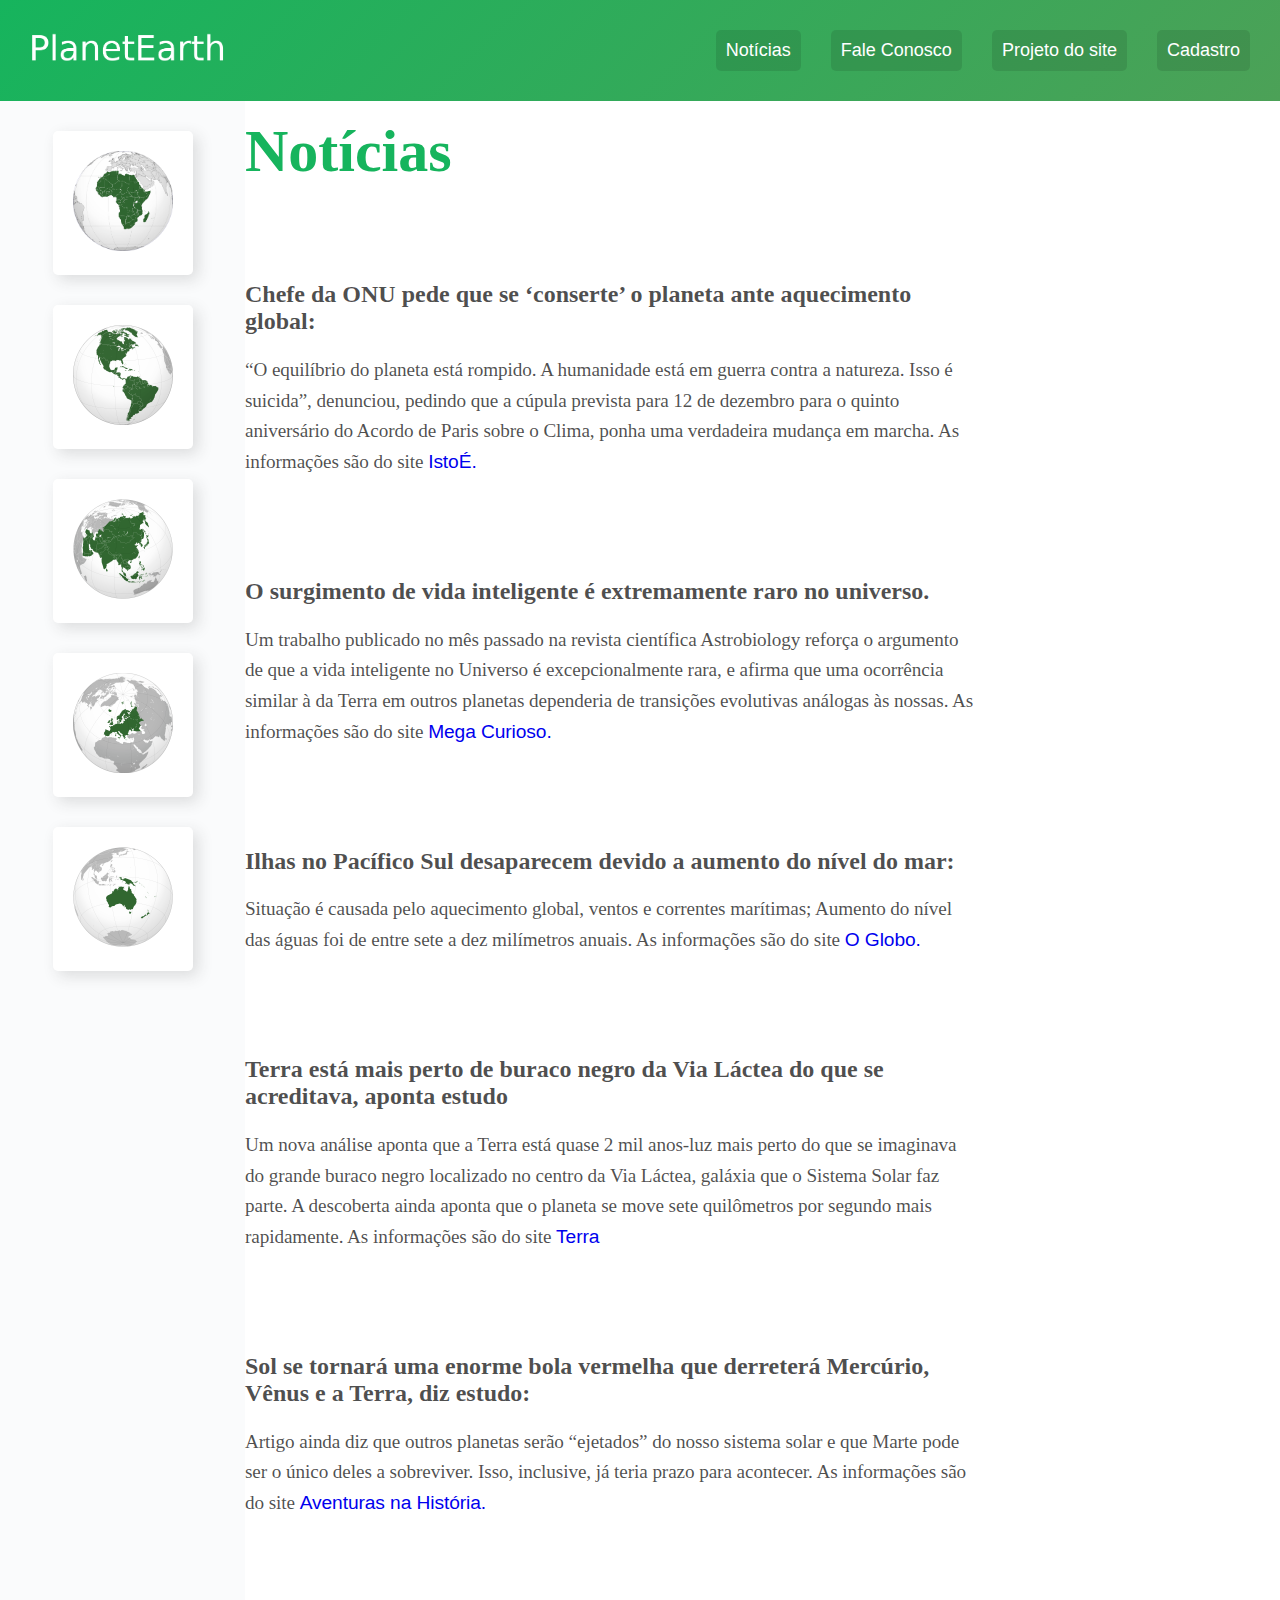
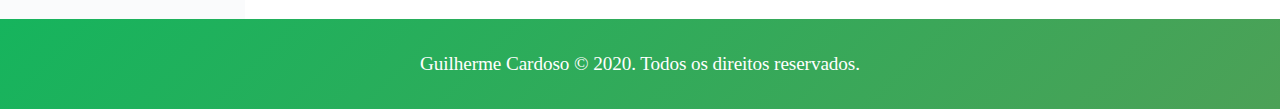
<file: noticias.html>
<!DOCTYPE html>
<html>
  <head>
    <title>PlanetEarth</title>
    <meta name="viewport" content="width=device-width, initial-scale=1, shrink-to-fit=no">
    <link rel="stylesheet" href="meuestilo.css">
  </head>
  <body>
    
    <div class="estrutura">
      <!-- HEADER (BARRA DE NAVEGAÇÃO) -->
      <header class="header">
        <a href="terra.html" class="logo"><img src="/imagens/logo.png" alt="PlanetEarth"></a>
        <nav>
          <ul>
            <li><a href="noticias.html">Notícias</a></li>
            <li><a href="faleconosco.html">Fale Conosco</a></li>
            <li><a href="projeto.html">Projeto do site</a></li>
            <li><a href="cadastro.html">Cadastro</a></li>
          </ul>
        </nav>
      </header>

      <!-- SIDENAV -->
      <nav class="sidenav">
        <ul>
          <li><a href="africa.html"><img src="imagens/africa.png" alt="África"></a></li>
          <li><a href="america.html"><img src="imagens/america.png" alt="América"></a></li>
          <li><a href="asia.html"><img src="imagens/asia.png" alt="Ásia"></a></li>
          <li><a href="europa.html"><img src="imagens/europa.png" alt="Europa"></a></li>
          <li><a href="oceania.html"><img src="imagens/oceania.png" alt="Oceania"></a></li>
        </ul>
      </nav>
      <!-- CONTEUDO DA PAGINA -->
      <main>
        <div class=" titulo">
          <h1 class="h1">Notícias</h1>
        </div>
        <div class="notice">
          <h2 class="titulonotice">Chefe da ONU pede que se ‘conserte’ o planeta ante aquecimento global:</h2>
          <p>“O equilíbrio do planeta está rompido. A humanidade está em guerra contra a natureza. Isso é suicida”, denunciou, pedindo que a cúpula prevista para 12 de dezembro para o quinto aniversário do Acordo de Paris sobre o Clima, ponha uma verdadeira mudança em marcha. As informações são do site <a href="https://www.istoedinheiro.com.br/chefe-da-onu-pede-que-se-conserte-o-planeta-ante-aquecimento-global/">IstoÉ.</a></p>
        </div>
        <div class="notice">
          <h2 class="titulonotice">O surgimento de vida inteligente é extremamente raro no universo.</h2>
          <p>Um trabalho publicado no mês passado na revista científica Astrobiology reforça o argumento de que a vida inteligente no Universo é excepcionalmente rara, e afirma que uma ocorrência similar à da Terra em outros planetas dependeria de transições evolutivas análogas às nossas. As informações são do site <a href="https://www.megacurioso.com.br/ciencia/116990-o-surgimento-de-vida-inteligente-e-extremamente-raro-no-universo.htm">Mega Curioso.</a> </p>
        </div>
        <div class="notice">
          <h2 class="titulonotice">Ilhas no Pacífico Sul desaparecem devido a aumento do nível do mar:</h2>
          <p>Situação é causada pelo aquecimento global, ventos e correntes marítimas;
            Aumento do nível das águas foi de entre sete a dez milímetros anuais. As informações são do site <a href="http://g1.globo.com/mundo/noticia/2016/05/ilhas-no-pacifico-sul-desaparecem-devido-aumento-do-nivel-do-mar.html">O Globo.</a>
            </p>
        </div>
        <div class="notice">
          <h2 class="titulonotice">Terra está mais perto de buraco negro da Via Láctea do que se acreditava, aponta estudo </h2>
          <p>Um nova análise aponta que a Terra está quase 2 mil anos-luz mais perto do que se imaginava do grande buraco negro localizado no centro da Via Láctea, galáxia que o Sistema Solar faz parte. A descoberta ainda aponta que o planeta se move sete quilômetros por segundo mais rapidamente. As informações são do site <a href="https://www.terra.com.br/noticias/ciencia/terra-esta-mais-perto-de-buraco-negro-da-via-lactea-do-que-se-acreditava-aponta-estudo,b5abbb9aff59668448f5a0a777b5d52eopydq7vh.html">Terra</a></p>
        </div>
        <div class="notice">
          <h2 class="titulonotice">Sol se tornará uma enorme bola vermelha que derreterá Mercúrio, Vênus e a Terra, diz estudo:</h2>
          <p>Artigo ainda diz que outros planetas serão “ejetados” do nosso sistema solar e que Marte pode ser o único deles a sobreviver. Isso, inclusive, já teria prazo para acontecer. As informações são do site <a href="https://aventurasnahistoria.uol.com.br/noticias/historia-hoje/sol-se-tornara-uma-enorme-bola-vermelha-que-derretera-mercurio-venus-e-terra-diz-estudo.phtml">Aventuras na História.</a></p>
        </div>
        
      

      </main>
<!-- FOOTER-->
<footer class="footer">
  <p>Guilherme Cardoso © 2020. Todos os direitos reservados.</p>
</footer>

</div>

</body>
</html>
</file>
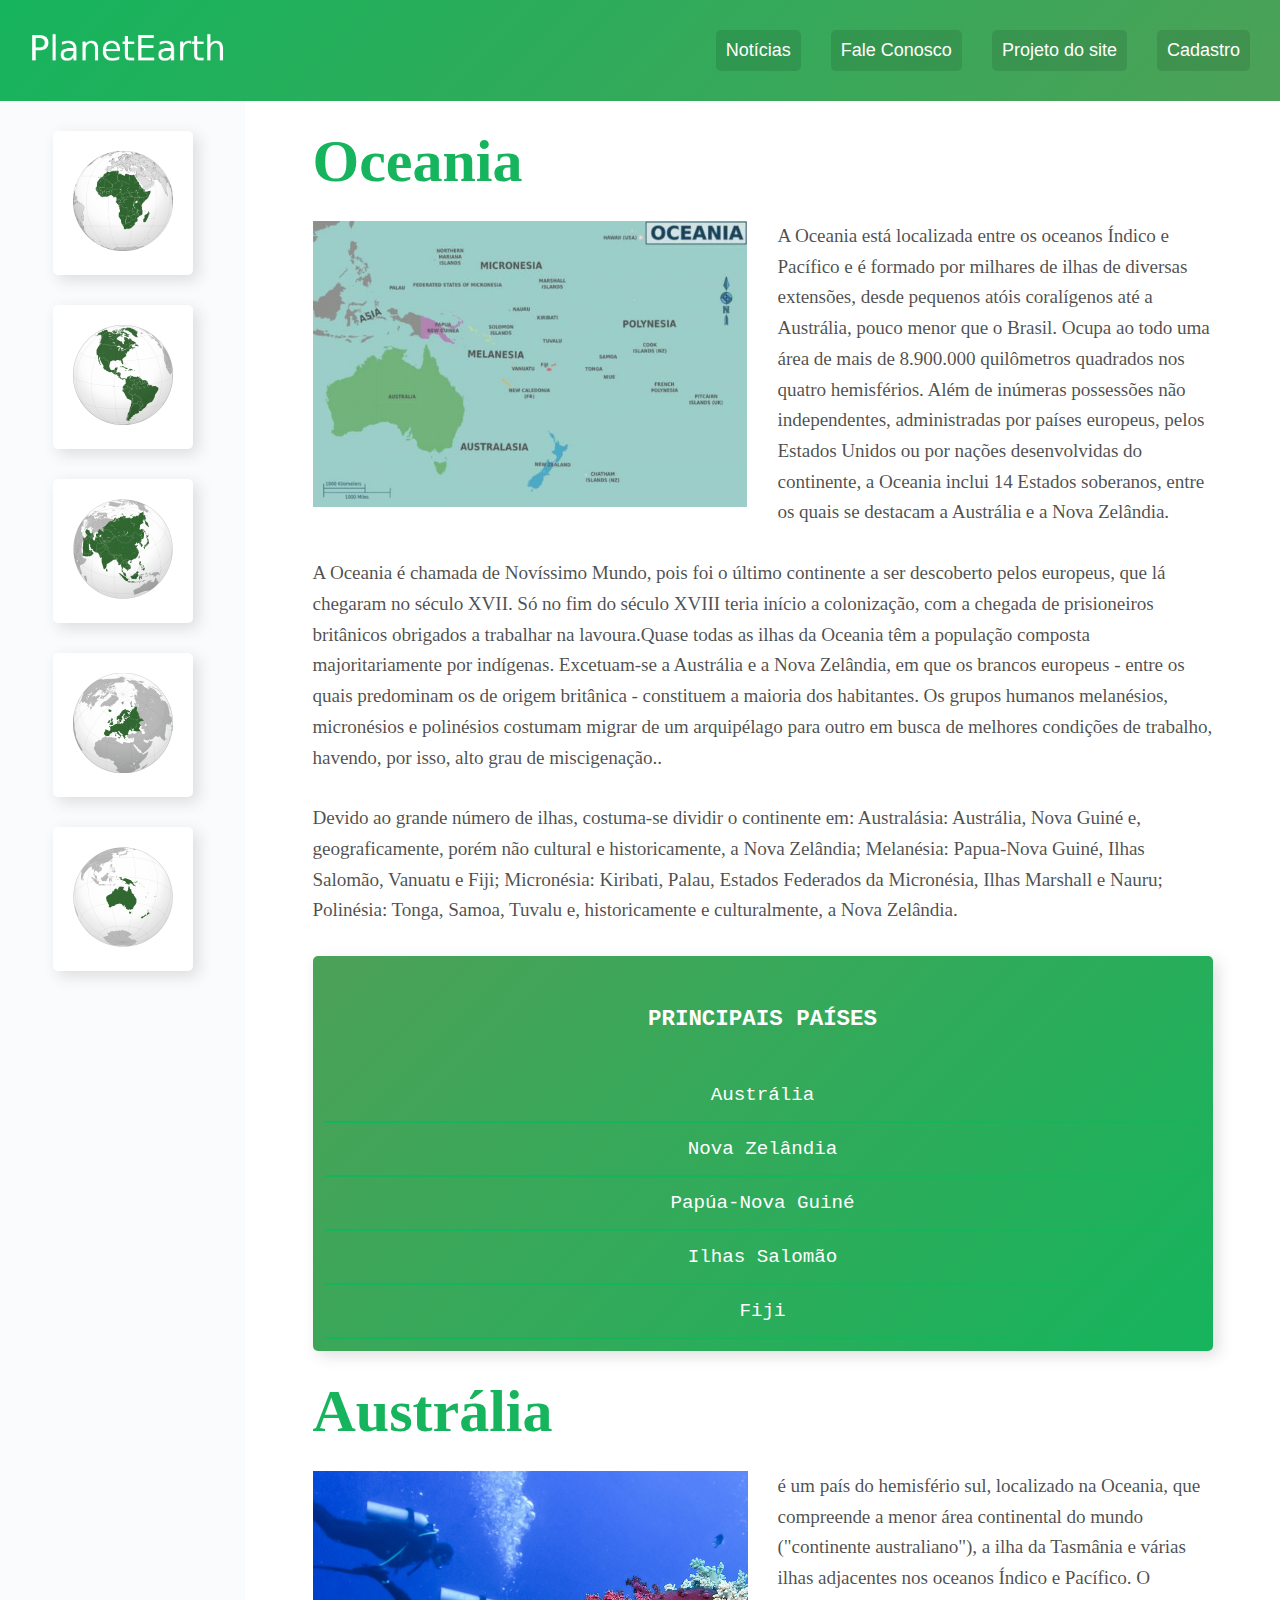
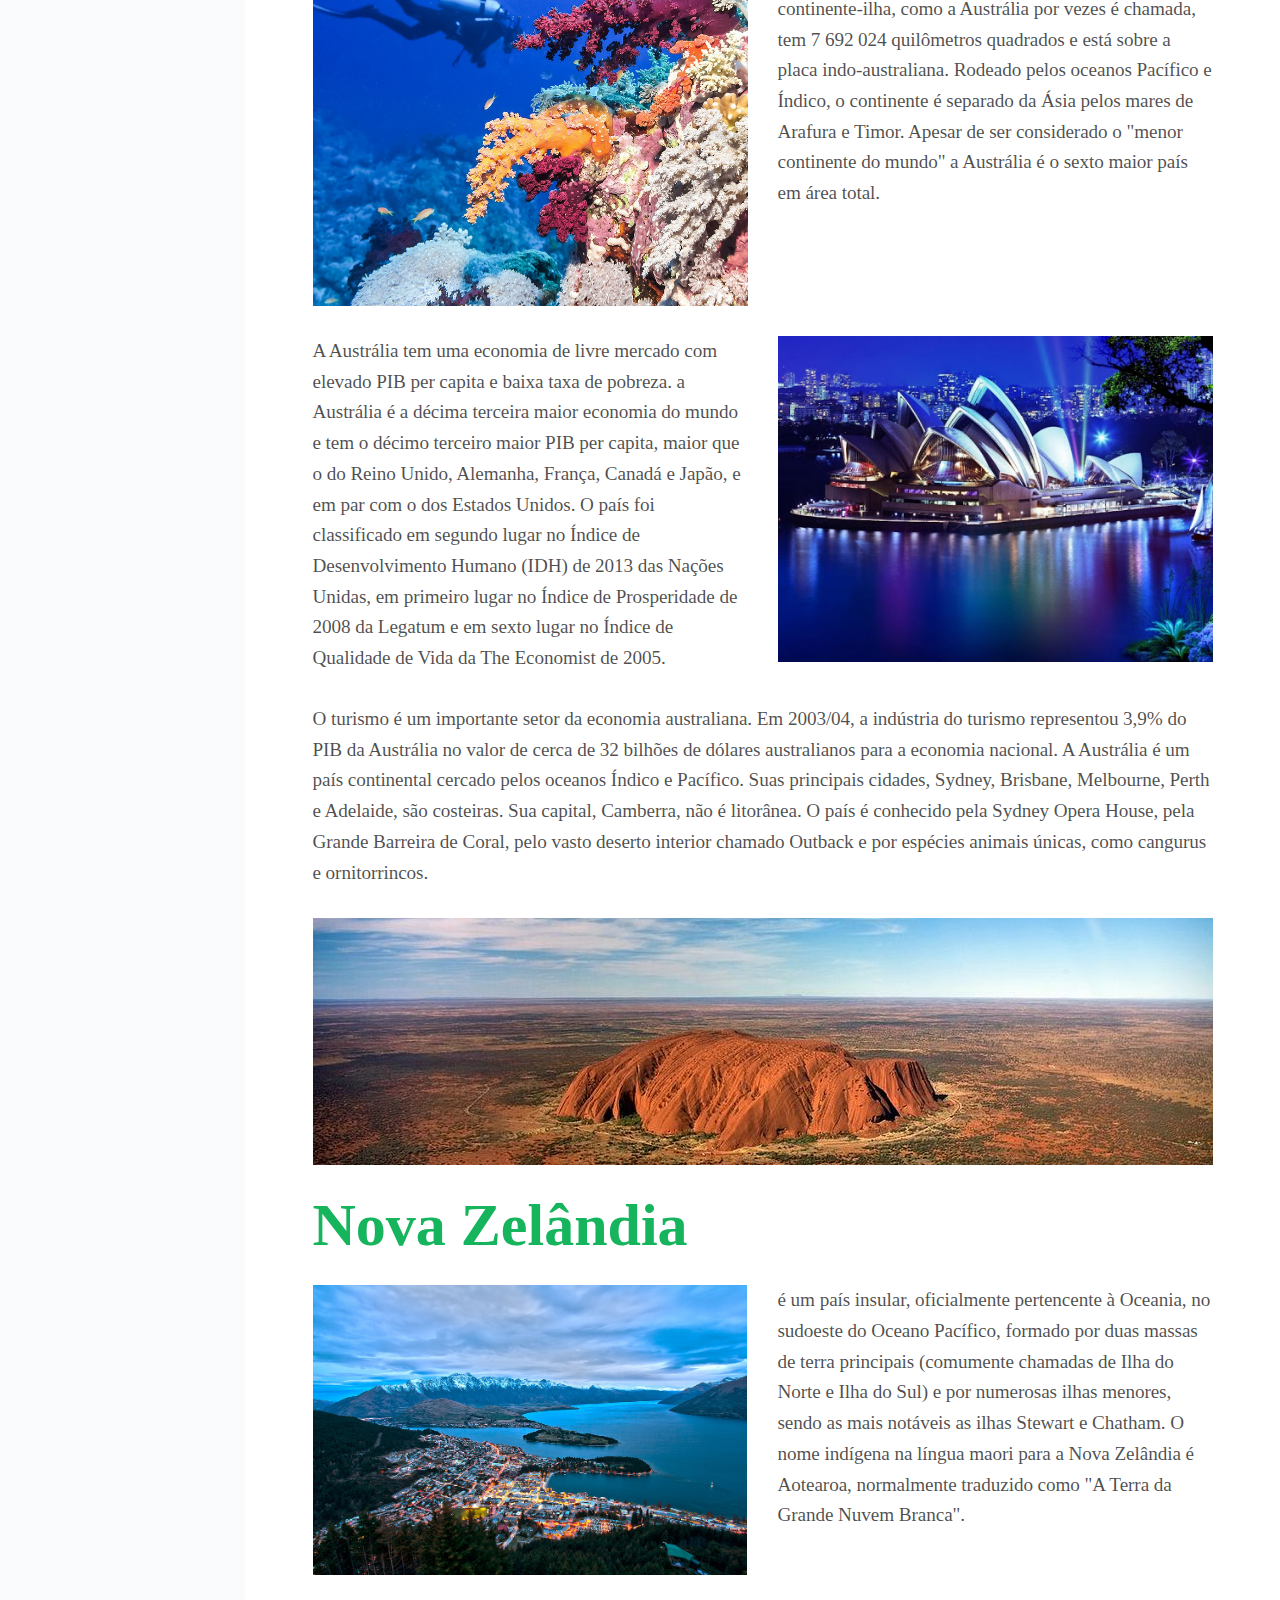
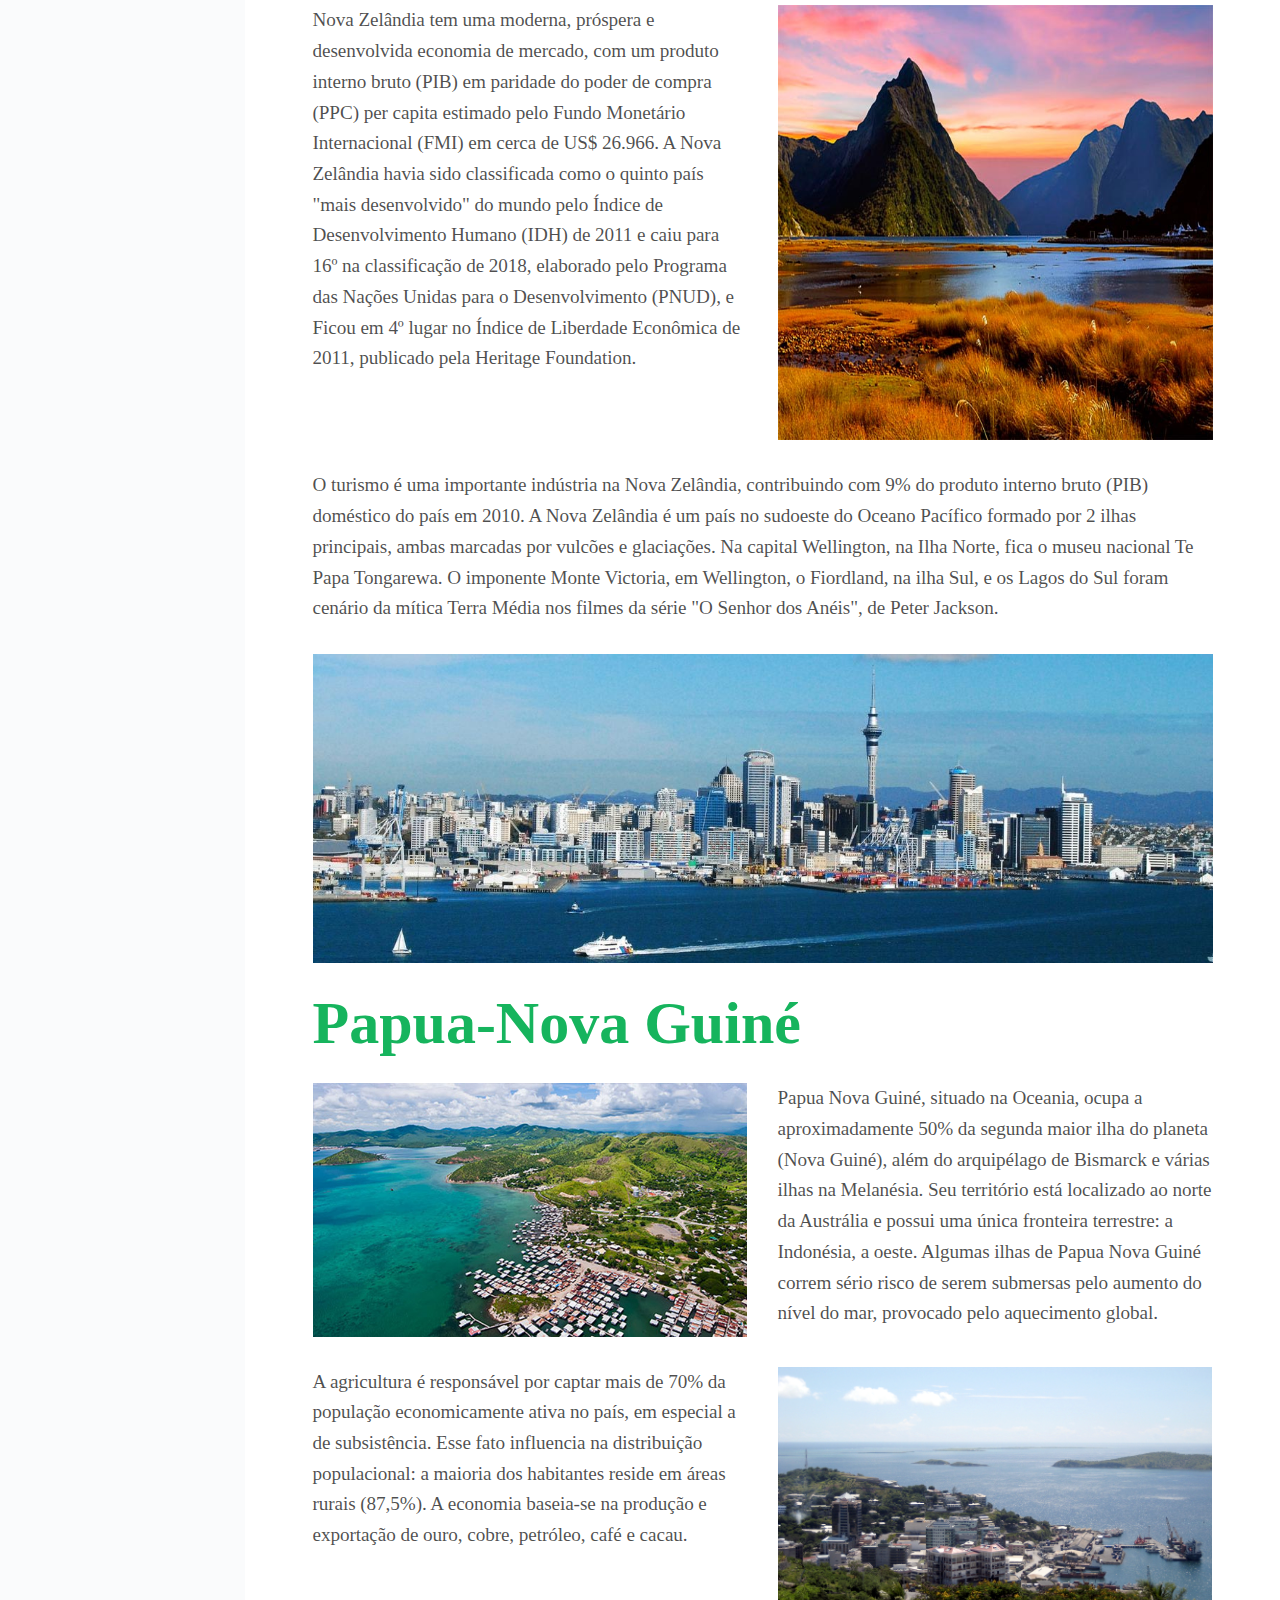
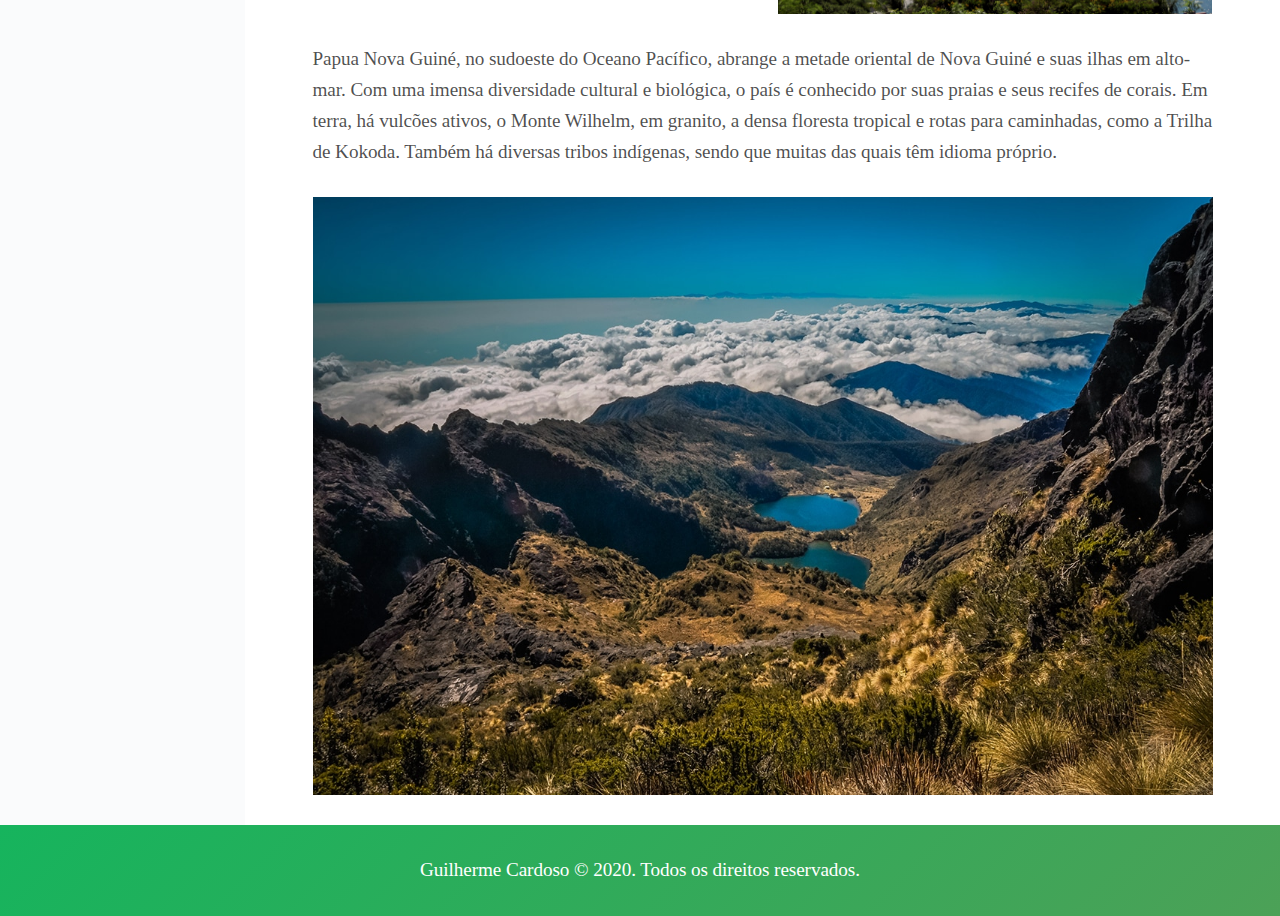
<file: oceania.html>
<!DOCTYPE html>
<html>
  <head>
    <title>PlanetEarth</title>
    <meta name="viewport" content="width=device-width, initial-scale=1, shrink-to-fit=no">
    <link rel="stylesheet" href="meuestilo.css">
  </head>
  <body>
    
    <div class="estrutura">
      <!-- HEADER (BARRA DE NAVEGAÇÃO) -->
      <header class="header">
        <a href="terra.html" class="logo"><img src="/imagens/logo.png" alt="PlanetEarth"></a>
        <nav>
          <ul>
            <li><a href="noticias.html">Notícias</a></li>
            <li><a href="faleconosco.html">Fale Conosco</a></li>
            <li><a href="projeto.html">Projeto do site</a></li>
            <li><a href="cadastro.html">Cadastro</a></li>
          </ul>
        </nav>
      </header>

      <!-- SIDENAV-->
      <nav class="sidenav">
        <ul>
          <li><a href="africa.html"><img src="imagens/africa.png" alt="África"></a></li>
          <li><a href="america.html"><img src="imagens/america.png" alt="América"></a></li>
          <li><a href="asia.html"><img src="imagens/asia.png" alt="Ásia"></a></li>
          <li><a href="europa.html"><img src="imagens/europa.png" alt="Europa"></a></li>
          <li><a href="oceania.html"><img src="imagens/oceania.png" alt="Oceania"></a></li>
        </ul>
      </nav>

      
      <!-- CONTEUDO DA PAGINA -->
      <main class="content">
        <!-- INTRODUÇÃO AO CONTINENTE-->
        <div class="titulo col-wide">
          <h1>Oceania</h1>
        </div>
        
        
        <img src="/imagens/oceanica.jpg">
        <p>A Oceania está localizada entre os oceanos Índico e Pacífico e é formado por milhares de ilhas de diversas extensões, desde pequenos atóis coralígenos até a Austrália, pouco menor que o Brasil. Ocupa ao todo uma área de mais de 8.900.000 quilômetros quadrados nos quatro hemisférios. Além de inúmeras possessões não independentes, administradas por países europeus, pelos Estados Unidos ou por nações desenvolvidas do continente, a Oceania inclui 14 Estados soberanos, entre os quais se destacam a Austrália e a Nova Zelândia.</p>
        
        <p class="col-wide">A Oceania é chamada de Novíssimo Mundo, pois foi o último continente a ser descoberto pelos europeus, que lá chegaram no século XVII. Só no fim do século XVIII teria início a colonização, com a chegada de prisioneiros britânicos obrigados a trabalhar na lavoura.Quase todas as ilhas da Oceania têm a população composta majoritariamente por indígenas. Excetuam-se a Austrália e a Nova Zelândia, em que os brancos europeus - entre os quais predominam os de origem britânica - constituem a maioria dos habitantes. Os grupos humanos melanésios, micronésios e polinésios costumam migrar de um arquipélago para outro em busca de melhores condições de trabalho, havendo, por isso, alto grau de miscigenação..</p>

        <p class="col-wide">Devido ao grande número de ilhas, costuma-se dividir o continente em:
        Australásia: Austrália, Nova Guiné e, geograficamente, porém não cultural e historicamente, a Nova Zelândia; Melanésia: Papua-Nova Guiné, Ilhas Salomão, Vanuatu e Fiji; Micronésia: Kiribati, Palau, Estados Federados da Micronésia, Ilhas Marshall e Nauru; Polinésia: Tonga, Samoa, Tuvalu e, historicamente e culturalmente, a Nova Zelândia.</p>
        <ul class="atributos col-wide">
          <li class="li"><h3>PRINCIPAIS PAÍSES</h3></li>
          <li>Austrália</li>
          <li>Nova Zelândia</li>
          <li>Papúa-Nova Guiné</li>
          <li>Ilhas Salomão</li>
          <li>Fiji</li>
        </ul>
        <!--(PAIS 1)-->
        <div class="titulo col-wide">
          <h1>Austrália</h1>
        </div>
        <!-- PARTE PARA INTRODUÇÃO DO PAÍS 1-->
        <img src="/imagens/australia1.jpg">
        <p>é um país do hemisfério sul, localizado na Oceania, que compreende a menor área continental do mundo ("continente australiano"), a ilha da Tasmânia e várias ilhas adjacentes nos oceanos Índico e Pacífico. O continente-ilha, como a Austrália por vezes é chamada, tem 7 692 024 quilômetros quadrados e está sobre a placa indo-australiana. Rodeado pelos oceanos Pacífico e Índico, o continente é separado da Ásia pelos mares de Arafura e Timor. Apesar de ser considerado o "menor continente do mundo" a Austrália é o sexto maior país em área total.</p>

        <!-- PARTE PARA ECONOMIA DO PAÍS 1-->
        <p>A Austrália tem uma economia de livre mercado com elevado PIB per capita e baixa taxa de pobreza. a Austrália é a décima terceira maior economia do mundo e tem o décimo terceiro maior PIB per capita, maior que o do Reino Unido, Alemanha, França, Canadá e Japão, e em par com o dos Estados Unidos. O país foi classificado em segundo lugar no Índice de Desenvolvimento Humano (IDH) de 2013 das Nações Unidas, em primeiro lugar no Índice de Prosperidade de 2008 da Legatum e em sexto lugar no Índice de Qualidade de Vida da The Economist de 2005.</p>
        <img src="imagens/australia2.jpg">


        <!-- PARTE PARA TURISMO DO PAÍS 1-->
        <p class="col-wide">O turismo é um importante setor da economia australiana. Em 2003/04, a indústria do turismo representou 3,9% do PIB da Austrália no valor de cerca de 32 bilhões de dólares australianos para a economia nacional. A Austrália é um país continental cercado pelos oceanos Índico e Pacífico. Suas principais cidades, Sydney, Brisbane, Melbourne, Perth e Adelaide, são costeiras. Sua capital, Camberra, não é litorânea. O país é conhecido pela Sydney Opera House, pela Grande Barreira de Coral, pelo vasto deserto interior chamado Outback e por espécies animais únicas, como cangurus e ornitorrincos.</p>
        <img class="col-wide" src="imagens/australia3.jpg">

        <!--(PAIS 2)-->

        <div class="titulo col-wide">
          <h1>Nova Zelândia</h1>
        </div>
        <!-- PARTE PARA INTRODUÇÃO AO PAÍS 2-->
        <img src="imagens/nz2.jpg">
        <p>é um país insular, oficialmente pertencente à Oceania, no sudoeste do Oceano Pacífico, formado por duas massas de terra principais (comumente chamadas de Ilha do Norte e Ilha do Sul) e por numerosas ilhas menores, sendo as mais notáveis as ilhas Stewart e Chatham. O nome indígena na língua maori para a Nova Zelândia é Aotearoa, normalmente traduzido como "A Terra da Grande Nuvem Branca".</p>

        <!-- PARTE PARA ECONOMIA DO PAÍS 2-->
        <p>Nova Zelândia tem uma moderna, próspera e desenvolvida economia de mercado, com um produto interno bruto (PIB) em paridade do poder de compra (PPC) per capita estimado pelo Fundo Monetário Internacional (FMI) em cerca de US$ 26.966. A Nova Zelândia havia sido classificada como o quinto país "mais desenvolvido" do mundo pelo Índice de Desenvolvimento Humano (IDH) de 2011 e caiu para 16º na classificação de 2018, elaborado pelo Programa das Nações Unidas para o Desenvolvimento (PNUD), e Ficou em 4º lugar no Índice de Liberdade Econômica de 2011, publicado pela Heritage Foundation.</p>
        <img src="imagens/nz1.jpg">


        <!-- PARTE PARA TURISMO DO PAÍS 2-->
        <p class="col-wide">O turismo é uma importante indústria na Nova Zelândia, contribuindo com 9% do produto interno bruto (PIB) doméstico do país em 2010. A Nova Zelândia é um país no sudoeste do Oceano Pacífico formado por 2 ilhas principais, ambas marcadas por vulcões e glaciações. Na capital Wellington, na Ilha Norte, fica o museu nacional Te Papa Tongarewa. O imponente Monte Victoria, em Wellington, o Fiordland, na ilha Sul, e os Lagos do Sul foram cenário da mítica Terra Média nos filmes da série "O Senhor dos Anéis", de Peter Jackson.</p>
        <img class="col-wide" src="imagens/nz3.jpg">


        <!-- PAIS 3-->
        <div class="titulo col-wide">
          <h1>Papua-Nova Guiné</h1>
        </div>
        <!-- PARTE PARA INTRODUÇÃO AO PAÍS 3-->
        <img src="imagens/papua1.jpg">
        <p>Papua Nova Guiné, situado na Oceania, ocupa a aproximadamente 50% da segunda maior ilha do planeta (Nova Guiné), além do arquipélago de Bismarck e várias ilhas na Melanésia. Seu território está localizado ao norte da Austrália e possui uma única fronteira terrestre: a Indonésia, a oeste. Algumas ilhas de Papua Nova Guiné correm sério risco de serem submersas pelo aumento do nível do mar, provocado pelo aquecimento global.
        </p>

        <!-- PARTE PARA ECONOMIA DO PAÍS 3-->
        <p>A agricultura é responsável por captar mais de 70% da população economicamente ativa no país, em especial a de subsistência. Esse fato influencia na distribuição populacional: a maioria dos habitantes reside em áreas rurais (87,5%). A economia baseia-se na produção e exportação de ouro, cobre, petróleo, café e cacau.</p>
        <img src="imagens/papua2.jpg">


        <!-- PARTE PARA TURISMO DO PAÍS 3-->
        <p class="col-wide">Papua Nova Guiné, no sudoeste do Oceano Pacífico, abrange a metade oriental de Nova Guiné e suas ilhas em alto-mar. Com uma imensa diversidade cultural e biológica, o país é conhecido por suas praias e seus recifes de corais. Em terra, há vulcões ativos, o Monte Wilhelm, em granito, a densa floresta tropical e rotas para caminhadas, como a Trilha de Kokoda. Também há diversas tribos indígenas, sendo que muitas das quais têm idioma próprio.</p>
        <img class="col-wide" src="imagens/papua3.jpg">
        
      </main>
      <!-- FOOTER-->
      <footer class="footer">
        <p>Guilherme Cardoso © 2020. Todos os direitos reservados.</p>
      </footer>
      
    </div>
    
  </body>
</html>
</file>
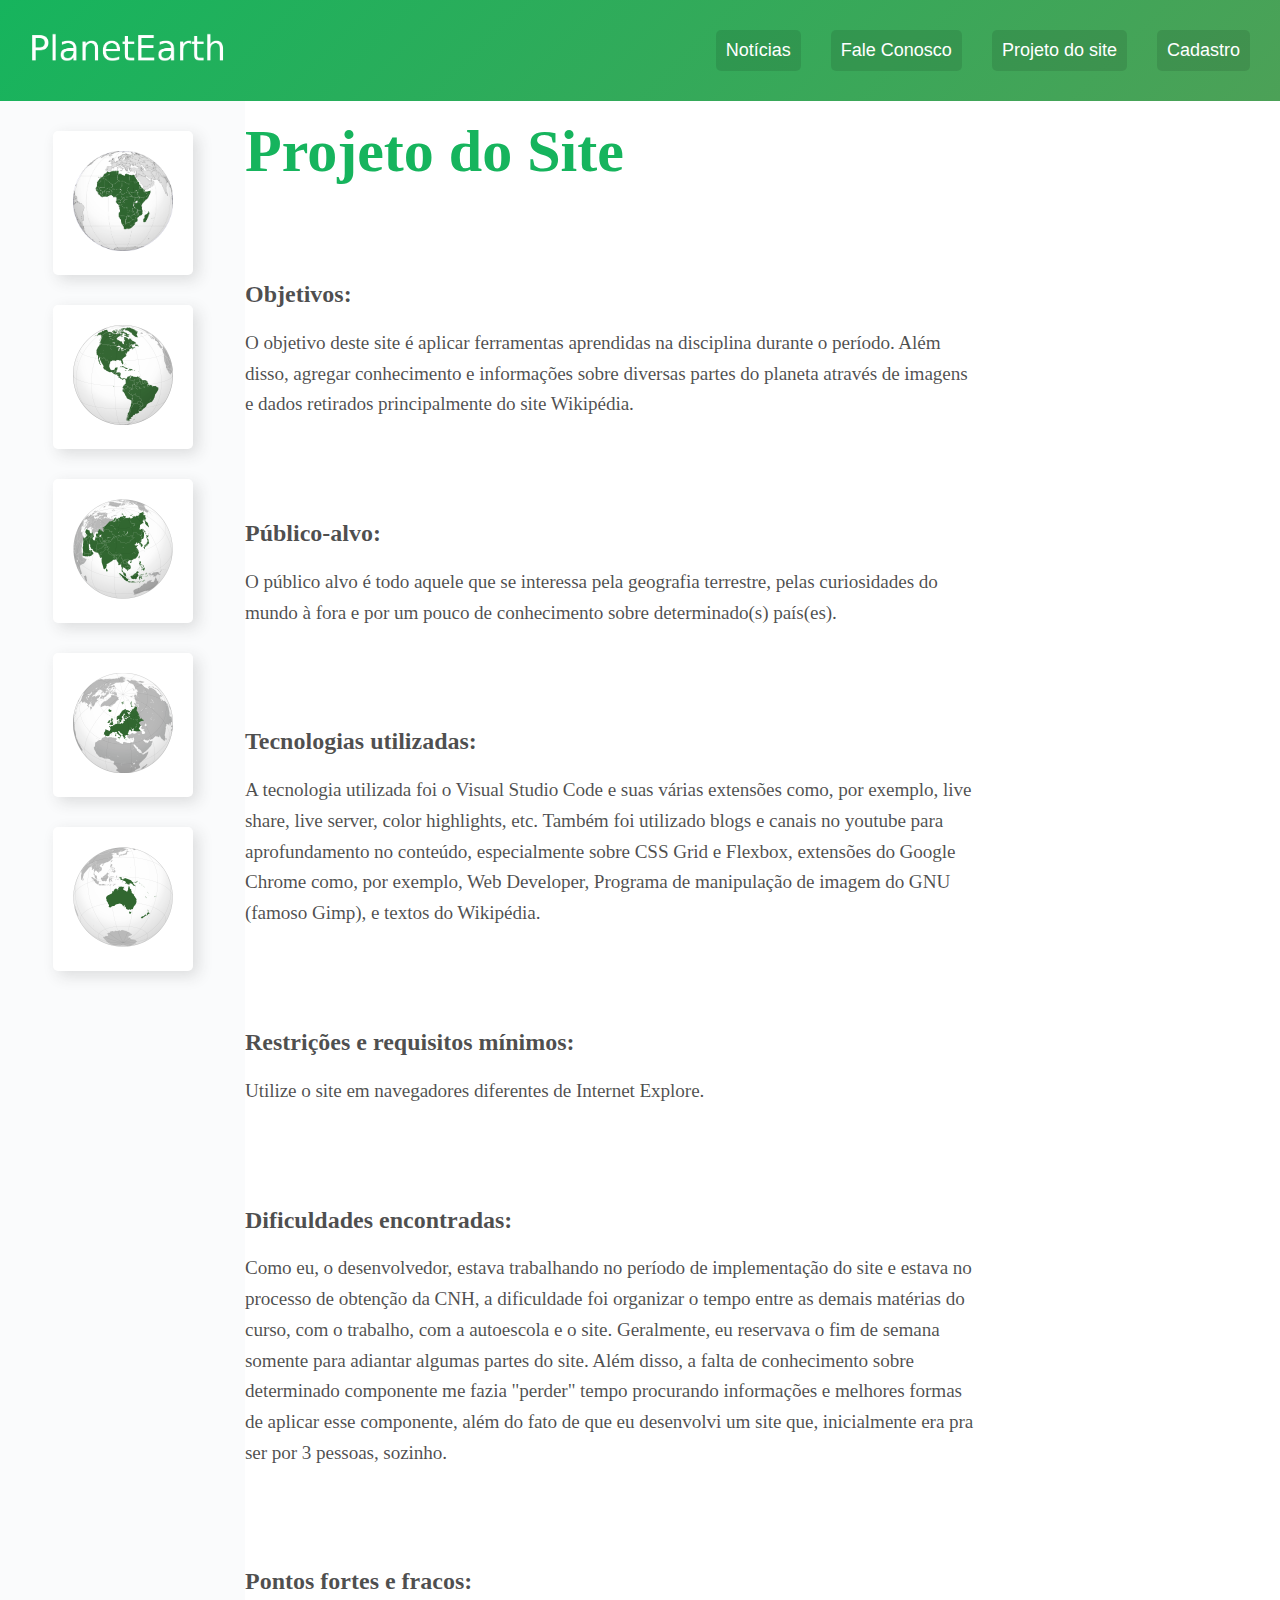
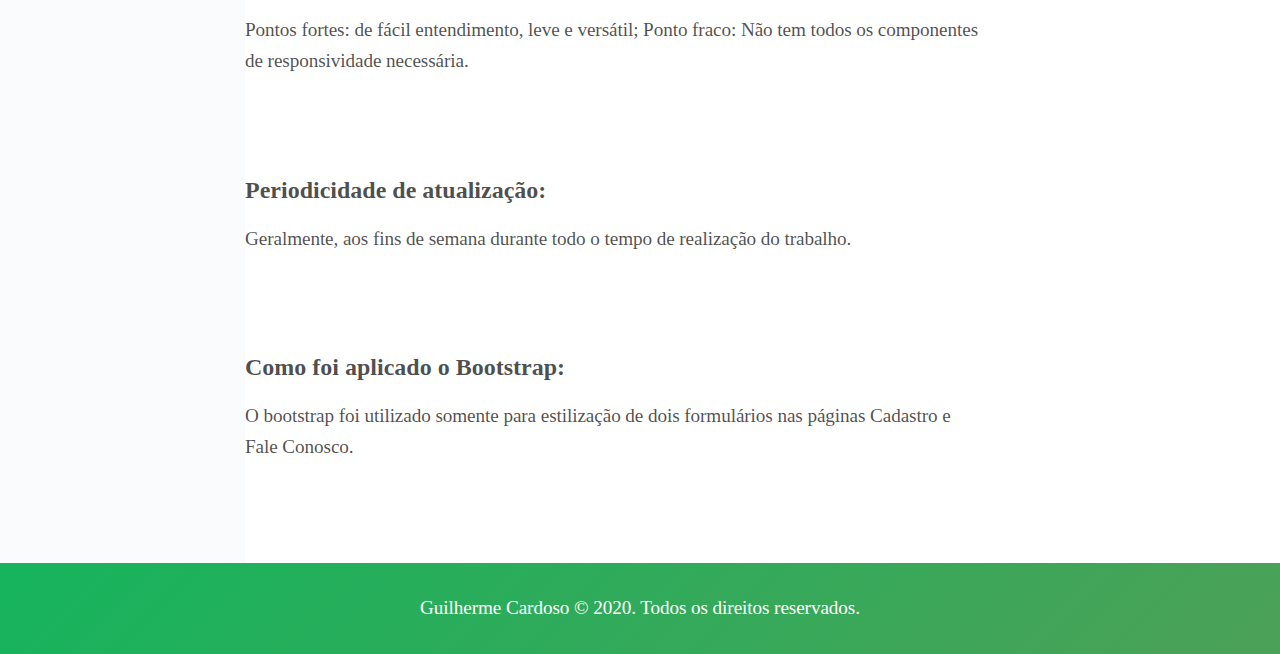
<file: projeto.html>
<!DOCTYPE html>
<html>
  <head>
    <title>PlanetEarth</title>
    <meta name="viewport" content="width=device-width, initial-scale=1, shrink-to-fit=no">
    <link rel="stylesheet" href="meuestilo.css">
  </head>
  <body>
    
    <div class="estrutura">
      <!-- HEADER (BARRA DE NAVEGAÇÃO) -->
      <header class="header">
        <a href="terra.html" class="logo"><img src="/imagens/logo.png" alt="PlanetEarth"></a>
        <nav>
          <ul>
            <li><a href="noticias.html">Notícias</a></li>
            <li><a href="faleconosco.html">Fale Conosco</a></li>
            <li><a href="projeto.html">Projeto do site</a></li>
            <li><a href="cadastro.html">Cadastro</a></li>
          </ul>
        </nav>
      </header>

      <!-- SIDENAV -->
      <nav class="sidenav">
        <ul>
          <li><a href="africa.html"><img src="imagens/africa.png" alt="África"></a></li>
          <li><a href="america.html"><img src="imagens/america.png" alt="América"></a></li>
          <li><a href="asia.html"><img src="imagens/asia.png" alt="Ásia"></a></li>
          <li><a href="europa.html"><img src="imagens/europa.png" alt="Europa"></a></li>
          <li><a href="oceania.html"><img src="imagens/oceania.png" alt="Oceania"></a></li>
        </ul>
      </nav>
      <!-- CONTEUDO DA PAGINA -->
      <main>
          <div class=" titulo">
            <h1 class="h1">Projeto do Site</h1>
          </div>
          <div class="notice">
            <h2 class="titulonotice">Objetivos:</h2>
          <p>O objetivo deste site é aplicar ferramentas aprendidas na disciplina durante o período. Além disso, agregar conhecimento e informações sobre diversas partes do planeta através de imagens e dados retirados principalmente do site Wikipédia.</p>
        </div>
        <div class="notice">
          <h2 class="titulonotice">Público-alvo:</h2>
        <p>O público alvo é todo aquele que se interessa pela geografia terrestre, pelas curiosidades do mundo à fora e por um pouco de conhecimento sobre determinado(s) país(es).</p>
      </div>
      <div class="notice">
        <h2 class="titulonotice">Tecnologias utilizadas:</h2>
      <p>A tecnologia utilizada foi o Visual Studio Code e suas várias extensões como, por exemplo, live share, live server, color highlights, etc. Também foi utilizado blogs e canais no youtube para aprofundamento no conteúdo, especialmente sobre CSS Grid e Flexbox, extensões do Google Chrome como, por exemplo, Web Developer, Programa de manipulação de imagem do GNU (famoso Gimp), e textos do Wikipédia.</p>
    </div>
    <div class="notice">
      <h2 class="titulonotice">Restrições e requisitos mínimos:</h2>
    <p>Utilize o site em navegadores diferentes de Internet Explore.</p>
  </div>
  <div class="notice">
    <h2 class="titulonotice">Dificuldades encontradas:</h2>
  <p>Como eu, o desenvolvedor, estava trabalhando no período de implementação do site e estava no processo de obtenção da CNH, a dificuldade foi organizar o tempo entre as demais matérias do curso, com o trabalho, com a autoescola e o site. Geralmente, eu reservava o fim de semana somente para adiantar algumas partes do site. Além disso, a falta de conhecimento sobre determinado componente me fazia "perder" tempo procurando informações e melhores formas de aplicar esse componente, além do fato de que eu desenvolvi um site que, inicialmente era pra ser por 3 pessoas, sozinho.  </p>
</div>
<div class="notice">
  <h2 class="titulonotice">Pontos fortes e fracos:</h2>
<p>Pontos fortes: de fácil entendimento, leve e versátil;
  Ponto fraco: Não tem todos os componentes de responsividade necessária.
</p>
</div>
<div class="notice">
  <h2 class="titulonotice">Periodicidade de atualização:</h2>
<p>Geralmente, aos fins de semana durante todo o tempo de realização do trabalho.</p>
</div>
<div class="notice">
  <h2 class="titulonotice">Como foi aplicado o Bootstrap:</h2>
<p>O bootstrap foi utilizado somente para estilização de dois formulários nas páginas Cadastro e Fale Conosco.</p>
</div>

      </main>
<!-- FOOTER-->

<footer class="footer">
  <p>Guilherme Cardoso © 2020. Todos os direitos reservados.</p>
</footer>

</div>

</body>
</html>
</file>
<file: styleindex.css>
body{
    background-color: #16b45d;
}

img{
    margin-left: 300px;
    margin-top: 80px;
}
p{
    position: relative;
    top: 75px;
    text-align: left;
    font-size: 16px;
    font-family: 'Courier New', Courier, monospace;
    color: white;
}
</file>
<file: meuestilo.css>
body, p, h1, ul, li, blockquote {
  padding: 0px;
  margin: 0px
}
  
body {
  font-family: Georgia, serif, Courier;
}
  
li {
  list-style: none;
}
  
a {
  text-decoration: none;
  font-family: sans-serif;
}
#btn-mobile {
  display: none;
}
@media (max-width: 700px) {
    #menu {
      display: block;
      position: absolute;
      width: 100%;
      top: 70px;
      right: 0px;
      background: #e7e7e7;
      transition: 0.6s;
      z-index: 1000;
      height: 0px;
      visibility: hidden;
      overflow-y: hidden;
    }
    #nav.active #menu {
      height: calc(100vh - 70px);
      visibility: visible;
      overflow-y: auto;
    }
    #menu a {
      padding: 1rem 0;
      margin: 0 1rem;
      border-bottom: 2px solid rgba(0, 0, 0, 0.05);
    }
    #btn-mobile {
      display: flex;
      padding: 0.5rem 1rem;
      font-size: 1rem;
      border: none;
      background: none;
      cursor: pointer;
      gap: 0.5rem;
    }
    #hamburger {
      border-top: 2px solid;
      width: 20px;
    }
    #hamburger::after, #hamburger::before {
      content: '';
      display: block;
      width: 20px;
      height: 2px;
      background: currentColor;
      margin-top: 5px;
      transition: 0.3s;
      position: relative;
    }
    #nav.active #hamburger {
      border-top-color: transparent;
    }
    #nav.active #hamburger::before {
      transform: rotate(135deg);
    }
    #nav.active #hamburger::after {
      transform: rotate(-135deg);
      top: -7px;
    }
  
  }

img {
  max-width: 100%;
}
  
  /* GRID GERAL */
  
.estrutura {
  display: grid;
  grid-template-columns: minmax(160px, 1fr) 3fr 300px;
  grid-template-areas:
    "header header header"
    "sidenav content content"
    "footer footer footer"
  ;
}
  
  /*HEADER*/
  
.header {
  grid-area: header;
  background: linear-gradient(135deg, #16b45d, #4ca157);
  padding: 30px;
  display: grid;
  grid-template-columns: 1fr auto;
  align-items: center;
}
  
.logo {
  max-width: 200px;
}
  
.header nav ul {
  display: flex;
  flex-wrap: wrap;
}
  
.header nav a {
  display: block;
  padding: 10px;
  color: white;
  font-size: 1.125em;
  background: rgba(0,0,0,.1);
  border-radius: 5px;
  transition: 0.1s;
}
  
.header nav a:hover {
  background: rgba(0,0,0,.5);
}
  
.header li + li {
  margin-left: 30px;
}
  
  /*SIDENAV*/
  
.sidenav {
  grid-area: sidenav;
  background: #fafbfc;
  padding: 30px;
}
  
.sidenav li a {
  display: block;
  min-width: 60px;
  max-width: 100px;
  margin: 0 auto 30px auto;
  background: white;
  padding: 20px;
  border-radius: 5px;
  box-shadow: 5px 5px 15px 0px rgba(44,44,44,0.15);
  transition: .1s ease-out;
}
  
.sidenav li a:hover {
  background: #16b45d;
}

  /* CONTEÚDO */
.content {
  grid-area: content;
  max-width: 900px;
  margin: 0 auto;
  padding: 30px;
  display: grid;
  grid-template-columns: 1fr 1fr;
  grid-gap: 30px;
}

.col-wide{
  grid-column: 1 / -1;
}
.imagem-1{
  grid-row: span 2;
  align-self: end;
}
p{
  font-size: 1.2em;
  line-height: 1.6;
  letter-spacing: -0.005em;
  color: rgba(0,0,0,.7);
}

.informacoes p + p{
  margin-top: 30px;
}

.titulo{
  color: #16b45d;
}

.titulo h1{
  font-size: 3.75em;
  line-height: 1;
  font-weight: 700;
}

.titulo span{
  font-size: 15px;
  font-style: italic;
}

  .destaque{
  font-size: 16px;
  color: #16b45d;
  max-width: 18em;
}

.citacao, .atributos{
  align-self: start;
  padding: 12px;
  border-radius: 5px;
  box-shadow: 5px 5px 15px 0px rgba(44,44,44,0.15);
  background: linear-gradient(135deg, #4ca157, #16b45d);
}

.citacao p{
  font-size: 1.6em;
  font-style: italic;
  text-align: center;
  color: white;
  max-width: 500px;
  margin: 0 auto;
}

.atributos li{
  color: white;
  font-family: 'Courier New', Courier, monospace;
  font-size: 1.2em;
  padding: 15px;
}

.atributos li + li{
  border-bottom: 2px solid #16b45d ;
}

.atributos li{
  text-align: center;
}

.referencia{
  color: white;
  text-align: right;
}
  

  /* FOOTER */
.footer {
  grid-area: footer;
  background: linear-gradient(135deg, #16b45d, #4ca157);
}

.footer p{
  color: white;
  text-align: center;
  padding: 30px;
}


  /* NOTICIAS  E PROJETO DO SITE */
.notice{
  margin: 100px auto;
}

.titulonotice{
  color: rgba(0,0,0,.7);
}

.h1{
  margin-top: 20px;
}
</file>
